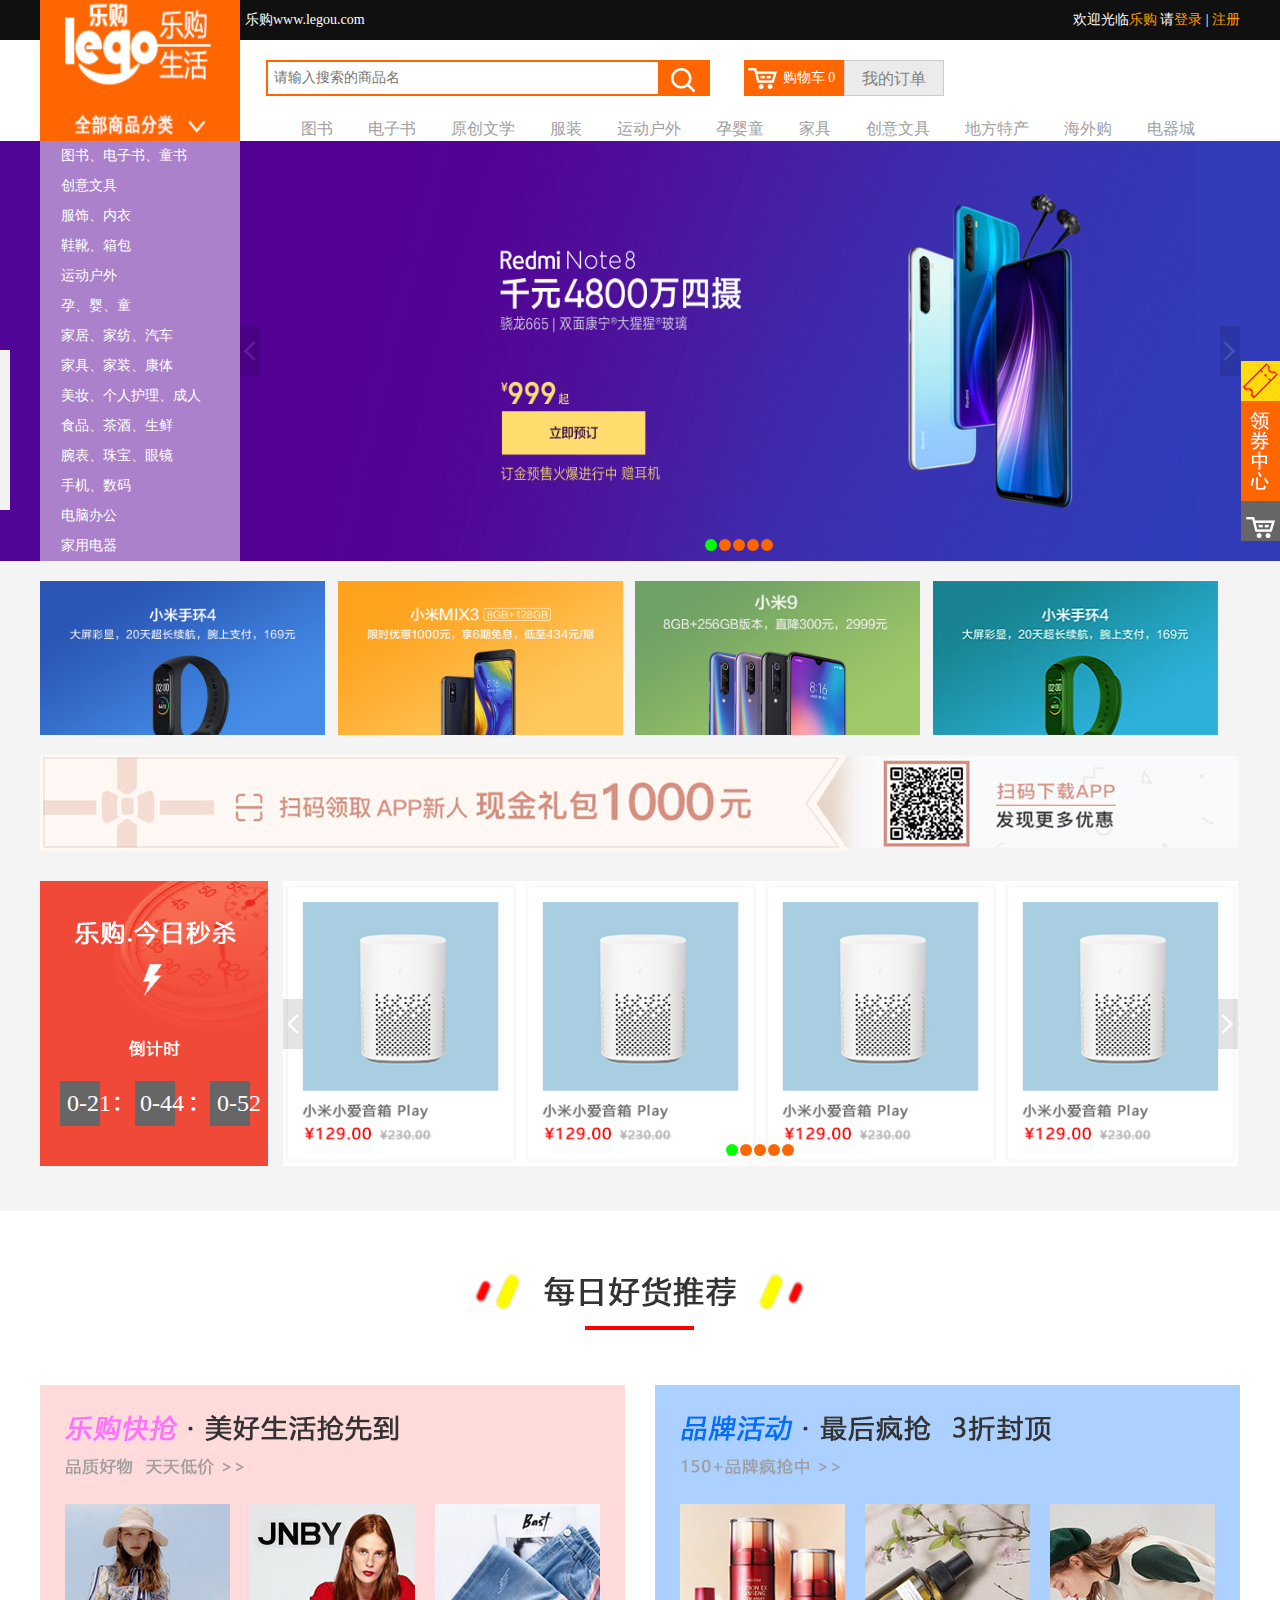
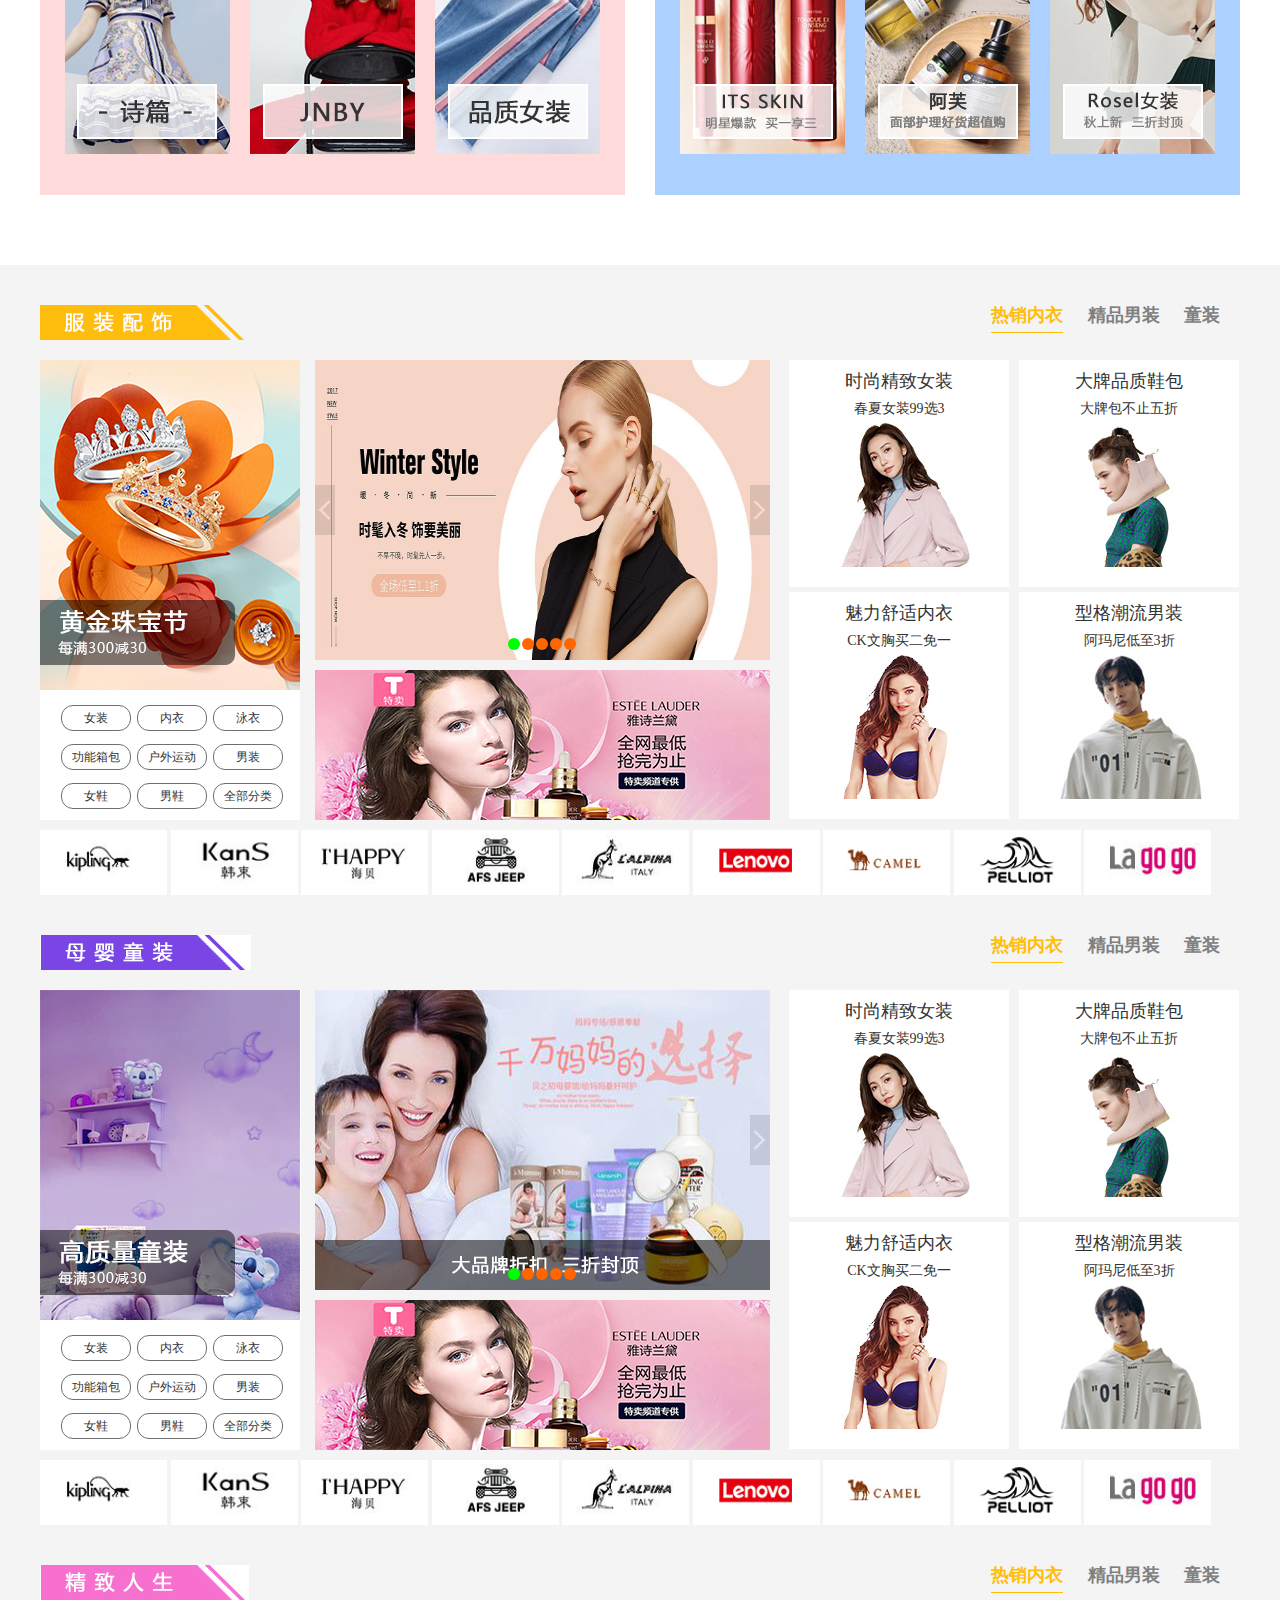
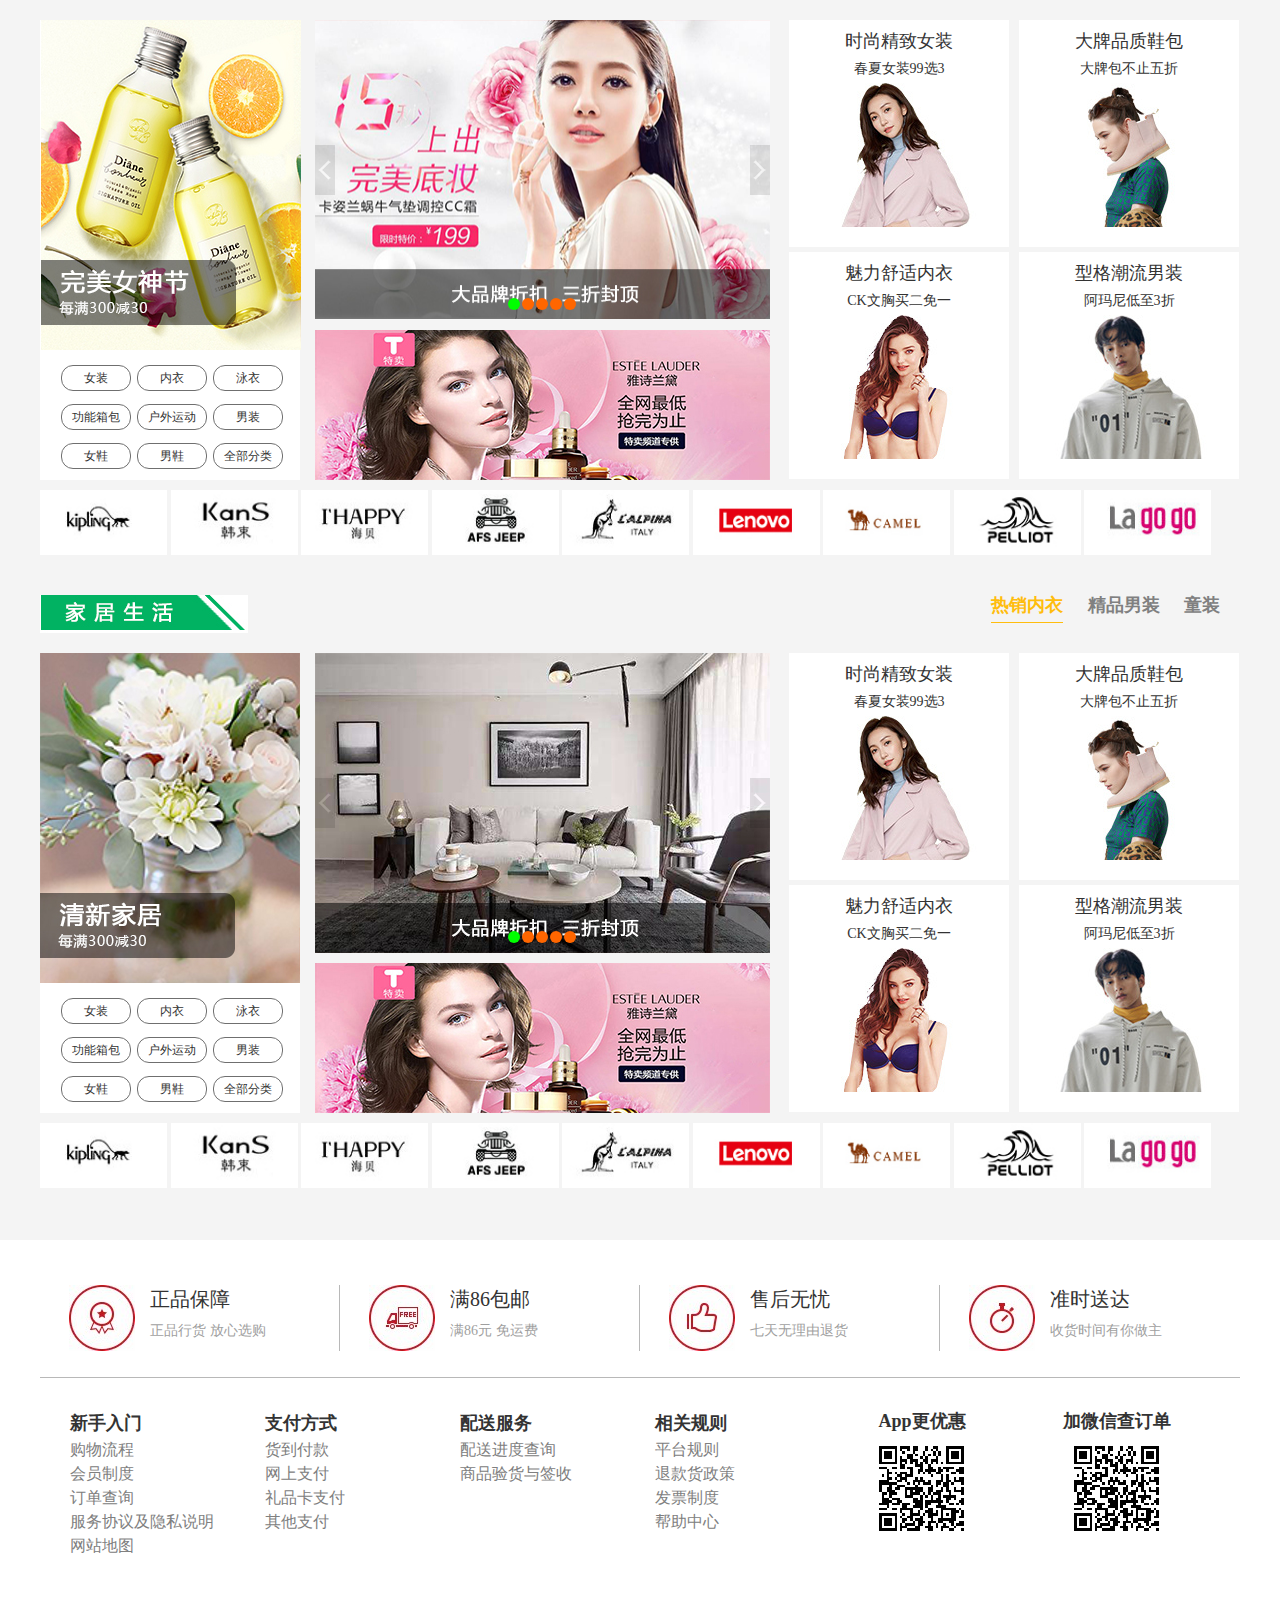
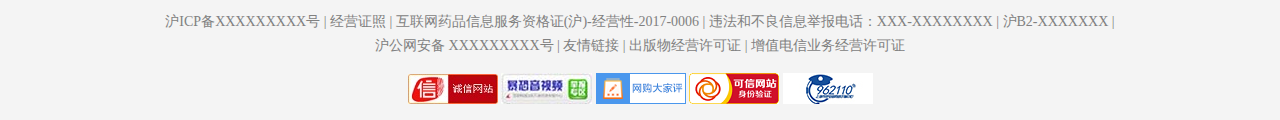
<file: trunk/index.html>
<!DOCTYPE html>
<html lang="en">
<head>
    <meta charset="UTF-8">
    <meta name="viewport" content="width=device-width, initial-scale=1.0">
    <meta http-equiv="X-UA-Compatible" content="ie=edge">
    <title>Document</title>
    <!-- 引入重置css -->
    <link rel="stylesheet" href="./css/normalize.css">
    <!-- 引入公用样式 -->
    <link rel="stylesheet" href="./css/common.css">
    <!-- 引入插件css -->
    <link rel="stylesheet" href="./plugin/banner-lubbo/css/slider.css">
    <!-- 引入当前样式 -->
    <link rel="stylesheet" href="./css/index.css">
</head>
<body>
    <!-- 1.头部 -->
    <div id="header">

        <!-- 顶部 -->
        <div class="top bgc10 clearfix fs14">
            <div class="wrapper">
                <span class="lego cfff ">乐购www.legou.com</span> 

                <div class="fr cfff">
                    欢迎光临<a href="#" class="cff9">乐购</a>
                    请<a href="./login.html" class="cff9">登录</a> |
                    <a href="./register.html"  class="cff9">注册</a> 
                </div>

            </div>
        </div>

        <!-- 乐购logo -->
        <div class="wrapper">
            <img src="./images/images/newlogo_02.jpg" alt="" class="legoulogo">
        </div>

        <!-- 搜索框和购物车订单 -->
        <div class=" wrapper searchbox clearfix">

            <div class="carbox  clearfix fr">
                <!-- 购物车 -->
                <div class="car fl fs14 cfff ">
                <a href="./shopcar.html" class="cfff">购物车<span class="cfff"> 0</span></a> 
                </div>
                <!-- 订单 -->
                <div class="bgeb fs16 c808 fl order ">我的订单</div>

            </div>
            <!-- 搜索框 -->
            <form action="#" class="formhbox fr ">
                <input type="text" placeholder="请输入搜索的商品名" class="txt cd9d">
                <input type="submit" class="btn" value="">
            </form>
            
        </div>

        <!-- 导航栏 -->
        <div class="nav wrapper clearfix">
        <ul class="fr">
            <li><a href="./division.html">图书</a></li>
            <li><a href="./division.html">电子书</a></li>
            <li><a href="./division.html">原创文学</a></li>
            <li><a href="./division.html">服装</a></li>
            <li><a href="./division.html">运动户外</a></li>
            <li><a href="./division.html">孕婴童</a></li>
            <li><a href="./division.html">家具</a></li>
            <li><a href="./division.html">创意文具</a></li>
            <li><a href="./division.html">地方特产</a></li>
            <li><a href="./division.html">海外购</a></li>
            <li><a href="./division.html">电器城</a></li>
        </ul>
        </div>

    </div>
    
    <!-- 2.商品分类和banner -->
    <div id="banner">
        <div class="wrapper clearfix">
             <!-- 分类 -->
            <ul class="menulist fl">
                <li>
                    <p>
                        <a href="#">图书、电子书、童书</a>
                    </p>
                    <div class="menu">
                            <h4>
                                    <a href="#">图书馆>></a>
                                    <a href="#">儿童书馆>></a>
                                    <a href="#">电子书馆>></a>
                                </h4>
                                <!-- ul>(li>h2{文艺}+a{小说}+a{文学}+a{传记}+a{青春}+a{动漫}+a{艺术}+a{摄影}+a{明星})*8 -->
                                <ul>
                                    <li>
                                        <h2>文艺</h2>
                                        <a href="#">小说</a>
                                        <a href="#">文学</a>
                                        <a href="#">传记</a>
                                        <a href="#">青春</a>
                                        <a href="#">动漫</a>
                                        <a href="#">艺术</a>
                                        <a href="#">摄影</a>
                                        <a href="#">明星</a>
                                    </li>
        
                                    <li>
                                        <h2>人文社科</h2>
                                        <a href="#">小说</a>
                                        <a href="#">文学</a>
                                        <a href="#">传记</a>
                                        <a href="#">青春</a>
                                        <a href="#">动漫</a>
                                        <a href="#">艺术</a>
                                        <a href="#">摄影</a>
                                        <a href="#">明星</a>
                                        <a href="#">历史</a>
                                        <a href="#">政治军事</a>
                                        <a href="#">文化</a>
                                        <a href="#">心理学</a>
                                        <a href="#">法律</a>
                                    </li>
        
                                    <li>
                                        <h2>管理</h2>
                                        <a href="#">小说</a>
                                        <a href="#">文学</a>
                                        <a href="#">传记</a>
                                        <a href="#">青春</a>
                                        <a href="#">动漫</a>
                                        <a href="#">艺术</a>
                                        <a href="#">摄影</a>
                                        <a href="#">明星</a>
                                        <a href="#">经济</a>
                                        <a href="#">投资理财</a>
                                        <a href="#">金融</a>
                                        <a href="#">互联网</a>
                                    </li>
        
                                    <li>
                                        <h2>励志</h2>
                                        <a href="#">小说</a>
                                        <a href="#">文学</a>
                                        <a href="#">传记</a>
                                        <a href="#">青春</a>
                                        <a href="#">动漫</a>
                                        <a href="#">艺术</a>
                                        <a href="#">摄影</a>
                                        <a href="#">明星</a>
                                        <a href="#">励志成功</a>
                                        <a href="#">职场</a>
                                        <a href="#">心灵修养</a>
                                    </li>
        
                                    <li>
                                        <h2>教育</h2>
                                        <a href="#">中小学教辅</a>
                                        <a href="#">考试</a>
                                        <a href="#">大中专教辅</a>
                                        <a href="#">外语</a>
                                        <a href="#">工具书</a>
                                        <a href="#">公务员</a>
                                        <a href="#">考研</a>
                                    </li>
        
                                    <li>
                                        <h2>科技</h2>
                                        <a href="#">科普读物</a>
                                        <a href="#">计算机\网络</a>
                                        <a href="#">医学</a>
                                        <a href="#">工业技术</a>
                                        <a href="#">建筑</a>
                                        <a href="#">自然科学</a>
                                    </li>
        
                                    <li>
                                        <h2>生活</h2>
                                        <a href="#">两性</a>
                                        <a href="#">孕期</a>
                                        <a href="#">育儿</a>
                                        <a href="#">保健</a>
                                        <a href="#">运动</a>
                                        <a href="#">休闲</a>
                                        <a href="#">旅游</a>
                                        <a href="#">美食</a>
                                        <a href="#">美妆</a>
                                        <a href="#">家居</a>
                                        <a href="#">生活</a>
                                        <a href="#">健身</a>
                                    </li>
        
                                    <li>
                                        <h2>刊\进口书</h2>
                                        <a href="#">英文进口书</a>
                                        <a href="#">杂志</a>
                                        <a href="#">港台进口书</a>
                                        <a href="#">进口艺术画册</a>
                                    </li>
                                </ul>
                    </div>
                </li>
                <li>
                    <p> <a href="#">创意文具</a></p>
                    <div class="menu">2菜单</div>
    
                </li>
                <li>
                    <p><a href="#">服饰、内衣</a></p>
                </li>
                <li>
                    <p><a href="#">鞋靴、箱包</a></p>
                </li>
                <li>
                    <p><a href="#">运动户外</a></p>
                </li>
                <li>
                    <p><a href="#">孕、婴、童</a></p>
                </li>
                <li>
                    <p><a href="#">家居、家纺、汽车</a></p>
                </li>
                <li>
                    <p><a href="#">家具、家装、康体</a></p>
                </li>
                <li>
                    <p><a href="#">美妆、个人护理、成人</a></p>
                </li>
                <li>
                    <p><a href="#">食品、茶酒、生鲜</a></p>
                </li>
                <li>
                    <p><a href="#">腕表、珠宝、眼镜</a></p>
                </li>
                <li>
                    <p><a href="#">手机、数码</a></p>
                </li>
                <li>
                    <p><a href="#">电脑办公</a></p>
                </li>
                <li>
                    <p><a href="#">家用电器</a></p>
                </li>
    
            </ul>
            <!-- banner -->
            <div class="lunbo fl">
                    <div class="pptbox fl" id="slider">
                            <ul class="innerwrapper">
                                <li>
                                    <a href="#">
                                        <img src="./images/img9.jpg" />
                                    </a>
                                </li>
                                <li>
                                    <a href="#">
                                        <img src="./images/img7.jpg" />
                                    </a>
                                </li>
                                <li>
                                    <a href="#">
                                        <img src="./images/img9.jpg" />
                                    </a>
                                </li>
                                <li>
                                    <a href="#">
                                        <img src="./images/img7.jpg" />
                                    </a>
                                </li>
                                <li>
                                    <a href="#">
                                        <img src="./images/img9.jpg" />
                                    </a>
                                </li>
                            </ul>
                            <ul class="controls">
                                <li class="current">1</li>
                                <li>2</li>
                                <li>3</li>
                                <li>4</li>
                                <li>5</li>
                            </ul>
                            <span class="btnleft"></span>
                            <span class="btnright"></span>
                        </div>
            </div>
        </div>
        
        <div class="banner-r ">
        </div>
    </div>

    <!-- 3.内容 -->
    <div id="contain">
        <!-- 第一部分内容 -->
        <div class="contain1 pt20">
            <div class="wrapper">

                <div class="xiaomi">
                    <img src="./images/img11.jpg" alt="">
                    <img src="./images/img32.jpg" alt="">
                    <img src="./images/img7.jpg" alt="">
                    <img src="./images/images/xiaomi_03.jpg" alt="">
                </div>

                <img src="./images/images/er_07.jpg" alt="" class="mt20 mb20">

                <div class="seckillbox mt10 clearfix">
                    <div class="seckill fl mr15">
                        <img src="./images/images/miao_03.jpg" alt="">
                        <div class="seckilltime fs24 cfff">
                            <div id="timeBox"></div>
                            <div id="timeBox1"></div>
                            <div id="timeBox2"></div>
                        </div>
                    </div>

                    <!-- 轮播 -->
                    <div class=" clearfix lul fl">
                        <div class="pptbox mb10" id="slider2">
                        <ul class="innerwrapper">
                            <li>
                                <a href="#">
                                    <img src="./images/images/yin_06.jpg" />
                                </a>
                            </li>
                            <li>
                                <a href="#">
                                    <img src="./images/img7.jpg" />
                                </a>
                            </li>
                            <li>
                                <a href="#">
                                    <img src="./images/img9.jpg" />
                                </a>
                            </li>
                            <li>
                                <a href="#">
                                    <img src="./images/img7.jpg" />
                                </a>
                            </li>
                            <li>
                                <a href="#">
                                    <img src="./images/img9.jpg" />
                                </a>
                            </li>
                        </ul>
                        <ul class="controls">
                            <li class="current">1</li>
                            <li>2</li>
                            <li>3</li>
                            <li>4</li>
                            <li>5</li>
                        </ul>
                        <span class="btnleft"></span>
                        <span class="btnright"></span>
                        </div>
                    </div> 
                </div>
            </div>
        </div>

        <!-- 第二部分内容 -->
        <div class="contain2">
            <div class="wrapper">
                <img src="./images/images/miao.jpg" alt="">
            </div>
        </div>

        <!-- 第三部分内容 -->
        <div class="contain3 bgf4">
            <div class="wrapper">

                <ul class="conduct">
                    <!-- 服装配饰 -->
                    <li class="commodity clearfix">
                        <!-- 标题 -->
                        <h2 class="clearfix pt40 mb20"> 
                            <img src="./images/images/images/cloth_06.jpg" alt="" class="fl">
                           <p class="fr fs18 c808"> <span class="spancur">热销内衣</span>  <span>精品男装</span> <span>童装</span> </p> 
                        </h2>
                        <!-- 左边 -->
                        <div class="con-l bgcfff fl">
                            <img src="./images/images/zhubao_09.jpg" alt="">
                            <ul>
                                <li><a href="./division.html">女装</a></li>
                                <li><a href="./division.html">内衣</a></li>
                                <li><a href="./division.html">泳衣</a></li>
                                <li><a href="./division.html">功能箱包</a></li>
                                <li><a href="./division.html">户外运动</a></li>
                                <li><a href="./division.html">男装</a></li>
                                <li><a href="./division.html">女鞋</a></li>
                                <li><a href="./division.html">男鞋</a></li>
                                <li><a href="./division.html">全部分类</a></li>
                            </ul>
                        </div>

                        <!-- 中间 -->
                        <div class="con-m fl ml15">
                            <!-- 轮播 -->
                            <div class="pptbox mb10" id="slider3">
                                    <ul class="innerwrapper">
                                        <li>
                                            <a href="#">
                                                <img src="./images/timg.jpg" />
                                            </a>
                                        </li>
                                        <li>
                                            <a href="#">
                                                <img src="./images/img7.jpg" />
                                            </a>
                                        </li>
                                        <li>
                                            <a href="#">
                                                <img src="./images/img9.jpg" />
                                            </a>
                                        </li>
                                        <li>
                                            <a href="#">
                                                <img src="./images/img7.jpg" />
                                            </a>
                                        </li>
                                        <li>
                                            <a href="#">
                                                <img src="./images/img9.jpg" />
                                            </a>
                                        </li>
                                    </ul>
                                    <ul class="controls">
                                        <li class="current">1</li>
                                        <li>2</li>
                                        <li>3</li>
                                        <li>4</li>
                                        <li>5</li>
                                    </ul>
                                    <span class="btnleft"></span>
                                    <span class="btnright"></span>
                             </div>
                             <img src="./images/images/images/ya_12.jpg" alt="">
                        </div>

                        <!-- 右边 -->
                        <div class="con-r fr">
                            <ul>
                                <li class="txtal">
                                    <a href="#">
                                        <p class="c333 fs18">时尚精致女装</p>
                                        <p class="c333 fs12">春夏女装99选3</p>
                                        <p><img src="./images/img21.jpg" alt=""></p>
                                    </a>
                                </li>

                                <li class="txtal">
                                    <a href="#">
                                        <p class="c333 fs18">大牌品质鞋包</p>
                                        <p class="c333 fs12">大牌包不止五折</p>
                                        <p><img src="./images/img20c.jpg" alt=""></p>
                                    </a>
                                </li>

                                <li class="txtal">
                                    <a href="#">
                                        <p class="c333 fs18">魅力舒适内衣</p>
                                        <p class="c333 fs12">CK文胸买二免一</p>
                                        <p><img src="./images/img31.jpg" alt=""></p>
                                    </a>
                                </li>

                                <li class="txtal">
                                    <a href="#">
                                        <p class="c333 fs18">型格潮流男装</p>
                                        <p class="c333 fs12">阿玛尼低至3折</p>
                                        <p><img src="./images/img22.jpg" alt=""></p>
                                    </a>
                                </li>

                                    
                            </ul>
                        </div>

                        <!-- 底部 -->
                        <div class="con-b">
                            <img src="./images/index15_13.jpg" alt="">
                            <img src="./images/index15_14.jpg" alt="">
                            <img src="./images/logo13_11.jpg" alt="">
                            <img src="./images/logo13_12.jpg" alt="">
                            <img src="./images/logo13_13.jpg" alt="">
                            <img src="./images/logo13_14.jpg" alt="">
                            <img src="./images/logo13_15.jpg" alt="">
                            <img src="./images/logo13_16.jpg" alt="">
                            <img src="./images/logo13_17.jpg" alt="">
                        </div>
                    </li>

                    <!-- 母婴童装 -->
                    <li class="commodity clearfix">
                            <!-- 标题 -->
                            <h2 class="clearfix pt40 mb20"> 
                                <img src="./images/images/images/mu_24.jpg" alt="" class="fl">
                                <p class="fr fs18 c808"> <span class="spancur">热销内衣</span>  <span>精品男装</span> <span>童装</span> </p> 
                            </h2>
                            <!-- 左边 -->
                            <div class="con-l bgcfff fl">
                                <img src="./images/images/images/gaotong_29.jpg" alt="">
                                <ul>
                                    <li><a href="./division.html">女装</a></li>
                                    <li><a href="./division.html">内衣</a></li>
                                    <li><a href="./division.html">泳衣</a></li>
                                    <li><a href="./division.html">功能箱包</a></li>
                                    <li><a href="./division.html">户外运动</a></li>
                                    <li><a href="./division.html">男装</a></li>
                                    <li><a href="./division.html">女鞋</a></li>
                                    <li><a href="./division.html">男鞋</a></li>
                                    <li><a href="./division.html">全部分类</a></li>
                                </ul>
                            </div>
    
                            <!-- 中间 -->
                            <div class="con-m fl ml15">
                                <!-- 轮播 -->
                                <div class="pptbox mb10" id="slider4">
                                        <ul class="innerwrapper">
                                            <li>
                                                <a href="#">
                                                    <img src="./images/images/images/qian_31.jpg" />
                                                </a>
                                            </li>
                                            <li>
                                                <a href="#">
                                                    <img src="./images/img7.jpg" />
                                                </a>
                                            </li>
                                            <li>
                                                <a href="#">
                                                    <img src="./images/img9.jpg" />
                                                </a>
                                            </li>
                                            <li>
                                                <a href="#">
                                                    <img src="./images/img7.jpg" />
                                                </a>
                                            </li>
                                            <li>
                                                <a href="#">
                                                    <img src="./images/img9.jpg" />
                                                </a>
                                            </li>
                                        </ul>
                                        <ul class="controls">
                                            <li class="current">1</li>
                                            <li>2</li>
                                            <li>3</li>
                                            <li>4</li>
                                            <li>5</li>
                                        </ul>
                                        <span class="btnleft"></span>
                                        <span class="btnright"></span>
                                    </div>
                                    <img src="./images/images/images/ya_12.jpg" alt="">
                            </div>
    
                            <!-- 右边 -->
                            <div class="con-r fr">
                                <ul>
                                    <li class="txtal">
                                        <a href="#">
                                            <p class="c333 fs18">时尚精致女装</p>
                                            <p class="c333 fs12">春夏女装99选3</p>
                                            <p><img src="./images/img21.jpg" alt=""></p>
                                        </a>
                                    </li>
    
                                    <li class="txtal">
                                        <a href="#">
                                            <p class="c333 fs18">大牌品质鞋包</p>
                                            <p class="c333 fs12">大牌包不止五折</p>
                                            <p><img src="./images/img20c.jpg" alt=""></p>
                                        </a>
                                    </li>
    
                                    <li class="txtal">
                                        <a href="#">
                                            <p class="c333 fs18">魅力舒适内衣</p>
                                            <p class="c333 fs12">CK文胸买二免一</p>
                                            <p><img src="./images/img31.jpg" alt=""></p>
                                        </a>
                                    </li>
    
                                    <li class="txtal">
                                        <a href="#">
                                            <p class="c333 fs18">型格潮流男装</p>
                                            <p class="c333 fs12">阿玛尼低至3折</p>
                                            <p><img src="./images/img22.jpg" alt=""></p>
                                        </a>
                                    </li>
    
                                        
                                </ul>
                            </div>
    
                            <!-- 底部 -->
                            <div class="con-b">
                                <img src="./images/index15_13.jpg" alt="">
                                <img src="./images/index15_14.jpg" alt="">
                                <img src="./images/logo13_11.jpg" alt="">
                                <img src="./images/logo13_12.jpg" alt="">
                                <img src="./images/logo13_13.jpg" alt="">
                                <img src="./images/logo13_14.jpg" alt="">
                                <img src="./images/logo13_15.jpg" alt="">
                                <img src="./images/logo13_16.jpg" alt="">
                                <img src="./images/logo13_17.jpg" alt="">
                            </div>
                     </li>

                    <!-- 精致人生 -->
                    <li class="commodity clearfix">
                            <!-- 标题 -->
                            <h2 class="clearfix pt40 mb20"> 
                                <img src="./images/images/images/jing_27.jpg" alt="" class="fl">
                               <p class="fr fs18 c808"> <span class="spancur">热销内衣</span>  <span>精品男装</span> <span>童装</span> </p> 
                            </h2>
                            <!-- 左边 -->
                            <div class="con-l bgcfff fl">
                                <img src="./images/images/images/gaotong2_35.jpg" alt="">
                                <ul>
                                    <li><a href="./division.html">女装</a></li>
                                    <li><a href="./division.html">内衣</a></li>
                                    <li><a href="./division.html">泳衣</a></li>
                                    <li><a href="./division.html">功能箱包</a></li>
                                    <li><a href="./division.html">户外运动</a></li>
                                    <li><a href="./division.html">男装</a></li>
                                    <li><a href="./division.html">女鞋</a></li>
                                    <li><a href="./division.html">男鞋</a></li>
                                    <li><a href="./division.html">全部分类</a></li>
                                </ul>
                            </div>
    
                            <!-- 中间 -->
                            <div class="con-m fl ml15">
                                <!-- 轮播 -->
                                <div class="pptbox mb10" id="slider5">
                                        <ul class="innerwrapper">
                                            <li>
                                                <a href="#">
                                                    <img src="./images/images/images/guo_37.jpg" />
                                                </a>
                                            </li>
                                            <li>
                                                <a href="#">
                                                    <img src="./images/img7.jpg" />
                                                </a>
                                            </li>
                                            <li>
                                                <a href="#">
                                                    <img src="./images/img9.jpg" />
                                                </a>
                                            </li>
                                            <li>
                                                <a href="#">
                                                    <img src="./images/img7.jpg" />
                                                </a>
                                            </li>
                                            <li>
                                                <a href="#">
                                                    <img src="./images/img9.jpg" />
                                                </a>
                                            </li>
                                        </ul>
                                        <ul class="controls">
                                            <li class="current">1</li>
                                            <li>2</li>
                                            <li>3</li>
                                            <li>4</li>
                                            <li>5</li>
                                        </ul>
                                        <span class="btnleft"></span>
                                        <span class="btnright"></span>
                                 </div>
                                 <img src="./images/images/images/ya_12.jpg" alt="">
                            </div>
    
                            <!-- 右边 -->
                            <div class="con-r fr">
                                <ul>
                                    <li class="txtal">
                                        <a href="#">
                                            <p class="c333 fs18">时尚精致女装</p>
                                            <p class="c333 fs12">春夏女装99选3</p>
                                            <p><img src="./images/img21.jpg" alt=""></p>
                                        </a>
                                    </li>
    
                                    <li class="txtal">
                                        <a href="#">
                                            <p class="c333 fs18">大牌品质鞋包</p>
                                            <p class="c333 fs12">大牌包不止五折</p>
                                            <p><img src="./images/img20c.jpg" alt=""></p>
                                        </a>
                                    </li>
    
                                    <li class="txtal">
                                        <a href="#">
                                            <p class="c333 fs18">魅力舒适内衣</p>
                                            <p class="c333 fs12">CK文胸买二免一</p>
                                            <p><img src="./images/img31.jpg" alt=""></p>
                                        </a>
                                    </li>
    
                                    <li class="txtal">
                                        <a href="#">
                                            <p class="c333 fs18">型格潮流男装</p>
                                            <p class="c333 fs12">阿玛尼低至3折</p>
                                            <p><img src="./images/img22.jpg" alt=""></p>
                                        </a>
                                    </li>
    
                                        
                                </ul>
                            </div>
    
                            <!-- 底部 -->
                            <div class="con-b">
                                <img src="./images/index15_13.jpg" alt="">
                                <img src="./images/index15_14.jpg" alt="">
                                <img src="./images/logo13_11.jpg" alt="">
                                <img src="./images/logo13_12.jpg" alt="">
                                <img src="./images/logo13_13.jpg" alt="">
                                <img src="./images/logo13_14.jpg" alt="">
                                <img src="./images/logo13_15.jpg" alt="">
                                <img src="./images/logo13_16.jpg" alt="">
                                <img src="./images/logo13_17.jpg" alt="">
                            </div>
                    </li>

                    <!-- 家居生活 -->
                    <li class="commodity clearfix">
                            <!-- 标题 -->
                            <h2 class="clearfix pt40 mb20"> 
                                <img src="./images/images/images/jia_30.jpg" alt="" class="fl">
                                <p class="fr fs18 c808"> <span class="spancur">热销内衣</span>  <span>精品男装</span> <span>童装</span> </p> 
                            </h2>
                            <!-- 左边 -->
                            <div class="con-l bgcfff fl">
                                <img src="./images/images/images/gaotong3_42.jpg" alt="">
                                <ul>
                                    <li><a href="./division.html">女装</a></li>
                                    <li><a href="./division.html">内衣</a></li>
                                    <li><a href="./division.html">泳衣</a></li>
                                    <li><a href="./division.html">功能箱包</a></li>
                                    <li><a href="./division.html">户外运动</a></li>
                                    <li><a href="./division.html">男装</a></li>
                                    <li><a href="./division.html">女鞋</a></li>
                                    <li><a href="./division.html">男鞋</a></li>
                                    <li><a href="./division.html">全部分类</a></li>
                                </ul>
                            </div>
    
                            <!-- 中间 -->
                            <div class="con-m fl ml15">
                                <!-- 轮播 -->
                                <div class="pptbox mb10" id="slider6">
                                        <ul class="innerwrapper">
                                            <li>
                                                <a href="#">
                                                    <img src="./images/images/images/dapai_43.jpg" />
                                                </a>
                                            </li>
                                            <li>
                                                <a href="#">
                                                    <img src="./images/img7.jpg" />
                                                </a>
                                            </li>
                                            <li>
                                                <a href="#">
                                                    <img src="./images/img9.jpg" />
                                                </a>
                                            </li>
                                            <li>
                                                <a href="#">
                                                    <img src="./images/img7.jpg" />
                                                </a>
                                            </li>
                                            <li>
                                                <a href="#">
                                                    <img src="./images/img9.jpg" />
                                                </a>
                                            </li>
                                        </ul>
                                        <ul class="controls">
                                            <li class="current">1</li>
                                            <li>2</li>
                                            <li>3</li>
                                            <li>4</li>
                                            <li>5</li>
                                        </ul>
                                        <span class="btnleft"></span>
                                        <span class="btnright"></span>
                                    </div>
                                    <img src="./images/images/images/ya_12.jpg" alt="">
                            </div>
    
                            <!-- 右边 -->
                            <div class="con-r fr">
                                <ul>
                                    <li class="txtal">
                                        <a href="#">
                                            <p class="c333 fs18">时尚精致女装</p>
                                            <p class="c333 fs12">春夏女装99选3</p>
                                            <p><img src="./images/img21.jpg" alt=""></p>
                                        </a>
                                    </li>
    
                                    <li class="txtal">
                                        <a href="#">
                                            <p class="c333 fs18">大牌品质鞋包</p>
                                            <p class="c333 fs12">大牌包不止五折</p>
                                            <p><img src="./images/img20c.jpg" alt=""></p>
                                        </a>
                                    </li>
    
                                    <li class="txtal">
                                        <a href="#">
                                            <p class="c333 fs18">魅力舒适内衣</p>
                                            <p class="c333 fs12">CK文胸买二免一</p>
                                            <p><img src="./images/img31.jpg" alt=""></p>
                                        </a>
                                    </li>
    
                                    <li class="txtal">
                                        <a href="#">
                                            <p class="c333 fs18">型格潮流男装</p>
                                            <p class="c333 fs12">阿玛尼低至3折</p>
                                            <p><img src="./images/img22.jpg" alt=""></p>
                                        </a>
                                    </li>
    
                                        
                                </ul>
                            </div>
    
                            <!-- 底部 -->
                            <div class="con-b">
                                <img src="./images/index15_13.jpg" alt="">
                                <img src="./images/index15_14.jpg" alt="">
                                <img src="./images/logo13_11.jpg" alt="">
                                <img src="./images/logo13_12.jpg" alt="">
                                <img src="./images/logo13_13.jpg" alt="">
                                <img src="./images/logo13_14.jpg" alt="">
                                <img src="./images/logo13_15.jpg" alt="">
                                <img src="./images/logo13_16.jpg" alt="">
                                <img src="./images/logo13_17.jpg" alt="">
                            </div>
                    </li>
                </ul>
            </div>

        </div>
    </div>

    <!-- 4.楼层 -->
    <div id="floor">
        <ul >
            <li  class="bg2"  bgc1="#f65727">服装</li>
            <li  class="bg4"  bgc1="#ff7394">童装</li>
            <li  class="bg3"  bgc1="#bb9dee">精致</li>
            <li  class="bg5"  bgc1="#c2ec51">家居</li>
        </ul>
    </div>

    <!-- 5.顶部搜索框 -->
    <div id="topsearch">
            <div class="wrapper searchbox ">
    
            </div>
    </div>

    <!-- 6.领劵中心 -->
    <div id="center">
            <span class="qrcode-a"></span>
            <span class="qrcode-b"></span>
            <span class="qrcode-c"></span>
            <span class="qrcode-d"></span>
     </div> 

    <!-- 7. 页脚 -->
    <div id="footer">
        <div class="footer-body">
            <div class="wrapper">
                <ul class="footer-infor clearfix">
                    <li class="clearfix">
                        <p class="fl mr15"><img src="./images/img25.jpg" alt=""></p> 
                        <p class="fl fs20 c333 lh29">正品保障 <br>  <span class="c9f9 fs14">正品行货 放心选购 </span> </p>
                    </li>

                    <li class="clearfix">
                        <p class="fl mr15"><img src="./images/img27.jpg" alt=""></p> 
                        <p class="fl fs20 c333 lh29 " >满86包邮 <br>  <span class="c9f9 fs14">满86元 免运费 </span> </p>
                    </li>

                    <li class="clearfix">
                        <p class="fl mr15"><img src="./images/img26.jpg" alt=""></p> 
                        <p class="fl fs20 c333 lh29">售后无忧 <br>  <span class="c9f9 fs14">七天无理由退货 </span> </p>
                    </li>

                    <li class="clearfix">
                        <p class="fl mr15"><img src="./images/img30.jpg" alt=""></p> 
                        <p class="fl fs20 c333 lh29">准时送达 <br>  <span class="c9f9 fs14">收货时间有你做主 </span> </p>
                    </li>
                </ul>

                <ul class="footer-service clearfix ml30 pt30">
                    <li> 
                        <h4 class="fs18">新手入门</h4>
                        <ul class="fs16">
                            <li> <a href="#">购物流程</a>  </li>
                            <li> <a href="#">会员制度</a> </li>
                            <li> <a href="#">订单查询</a> </li>
                            <li> <a href="#">服务协议及隐私说明</a> </li>
                            <li> <a href="#"> 网站地图</a></li>
                        </ul>
                    </li>

                    <li> 
                        <h4 class="fs18">支付方式</h4>
                        <ul class="fs16">
                            <li> <a href="#">货到付款</a>  </li>
                            <li> <a href="#">网上支付</a> </li>
                            <li> <a href="#">礼品卡支付</a> </li>
                            <li> <a href="#">其他支付</a> </li>
                        </ul>
                    </li>

                    <li> 
                        <h4 class="fs18">配送服务</h4>
                        <ul class="fs16">
                            <li> <a href="#">配送进度查询</a>  </li>
                            <li> <a href="#">商品验货与签收</a> </li>
                        </ul>
                    </li>

                    <li> 
                        <h4 class="fs18">相关规则</h4>
                        <ul class="fs16">
                            <li> <a href="#">平台规则</a>  </li>
                            <li> <a href="#">退款货政策</a> </li>
                            <li> <a href="#">发票制度</a> </li>
                            <li> <a href="#">帮助中心</a> </li>
                        </ul>
                    </li>

                    <li  class="txtal">
                        <h5 class="c333 fs18">App更优惠</h5> 
                        <img src="./images/qryhd.png" alt="">
                    </li>

                    <li  class="txtal">
                        <h5 class="c333 fs18">加微信查订单</h5> 
                        <img src="./images/qryhd.png" alt="">
                    </li>
                </ul>
            </div>
        </div>
        
        <div class="copyright bgf4">
            <div class="wrapper">
                <p class="txtal c808 lh24 pt10">
                        沪ICP备XXXXXXXXX号 | 经营证照 | 互联网药品信息服务资格证(沪)-经营性-2017-0006 | 违法和不良信息举报电话：XXX-XXXXXXXX | 沪B2-XXXXXXX | <br>
                        沪公网安备 XXXXXXXXX号 | 友情链接 | 出版物经营许可证 | 增值电信业务经营许可证
                </p>
                <p class="txtal pt15">
                    <img src="./images/img28.jpg" alt="">
                    <img src="./images/img23.jpg" alt="">
                    <img src="./images/img35.png" alt="">
                    <img src="./images/img24.png" alt="">
                    <img src="./images/img4.jpg" alt="">
                </p>
            </div>
        </div>
    </div>

    <!-- 8.回到顶部 -->
    <div id="topback">

    </div>
    
    <!-- 引入jQuery -->
    <script src="./lib/jquery.js"></script>
    <!-- 引入插件 -->
    <script src="./plugin/banner-lubbo/lib/jquery.slidebox.js"></script>
    <!-- 引入公用js -->
    <script src="./js/common.js"></script>
    <!-- 引入当前页面的js -->
    <script src="./js/index.js"></script>
</body>
</html>
</file>
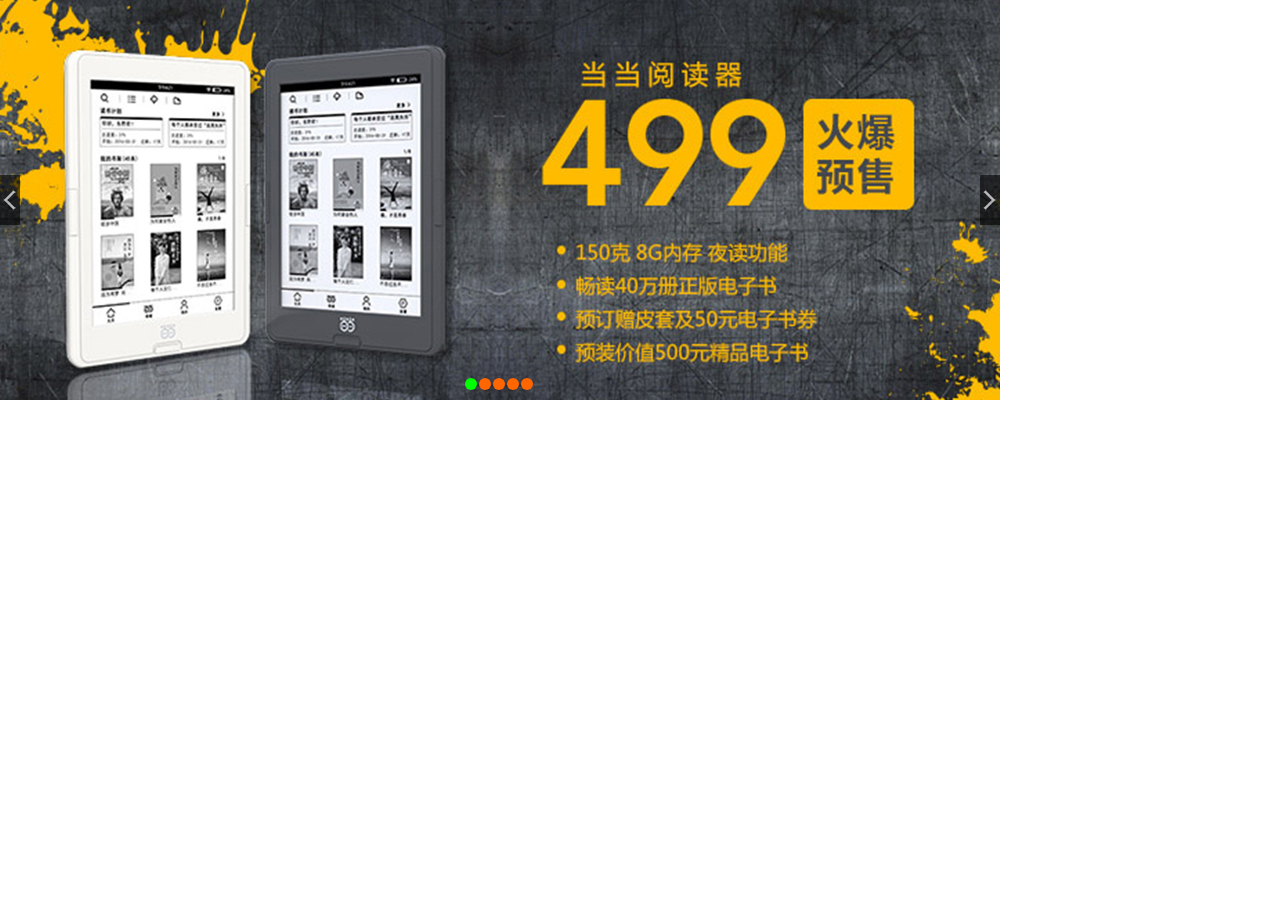
<file: trunk/plugin/banner-lubbo/index.html>
<!DOCTYPE html>
<html lang="en">
<head>
    <meta charset="UTF-8">
    <meta name="viewport" content="width=device-width, initial-scale=1.0">
    <meta http-equiv="X-UA-Compatible" content="ie=edge">
    <title>轮播图</title>


    <!-- 1. 引入插件样式 -->
    <link rel="stylesheet" href="./css/slider.css">

   <!-- 1. 引入jQuery -->
    <script src="./lib/jquery.min.js"></script>

    <!-- 2. 引入轮播插件 -->
    <script src="./lib/jquery.slidebox.js"></script>

    <!-- 4. 引入当前页面js文件 -->
    <script src="./js/index.js"></script>
</head>
<body style="margin-bottom: 200px;">

   

    

        <div class="pptbox fl" id="slider">
            <ul class="innerwrapper">
                <li>
                    <a href="#">
                        <img src="./imgs/banner1.jpg" />
                    </a>
                </li>
                <li>
                    <a href="#">
                        <img src="./imgs/banner2.jpg" />
                    </a>
                </li>
                <li>
                    <a href="#">
                        <img src="./imgs/banner3.jpg" />
                    </a>
                </li>
                <li>
                    <a href="#">
                        <img src="./imgs/banner4.jpg" />
                    </a>
                </li>
                <li>
                    <a href="#">
                        <img src="./imgs/banner5.jpg" />
                    </a>
                </li>
            </ul>
            <ul class="controls">
                <li class="current">1</li>
                <li>2</li>
                <li>3</li>
                <li>4</li>
                <li>5</li>
            </ul>
            <span class="btnleft"></span>
            <span class="btnright"></span>
        </div>




</body>
</html>
</file>
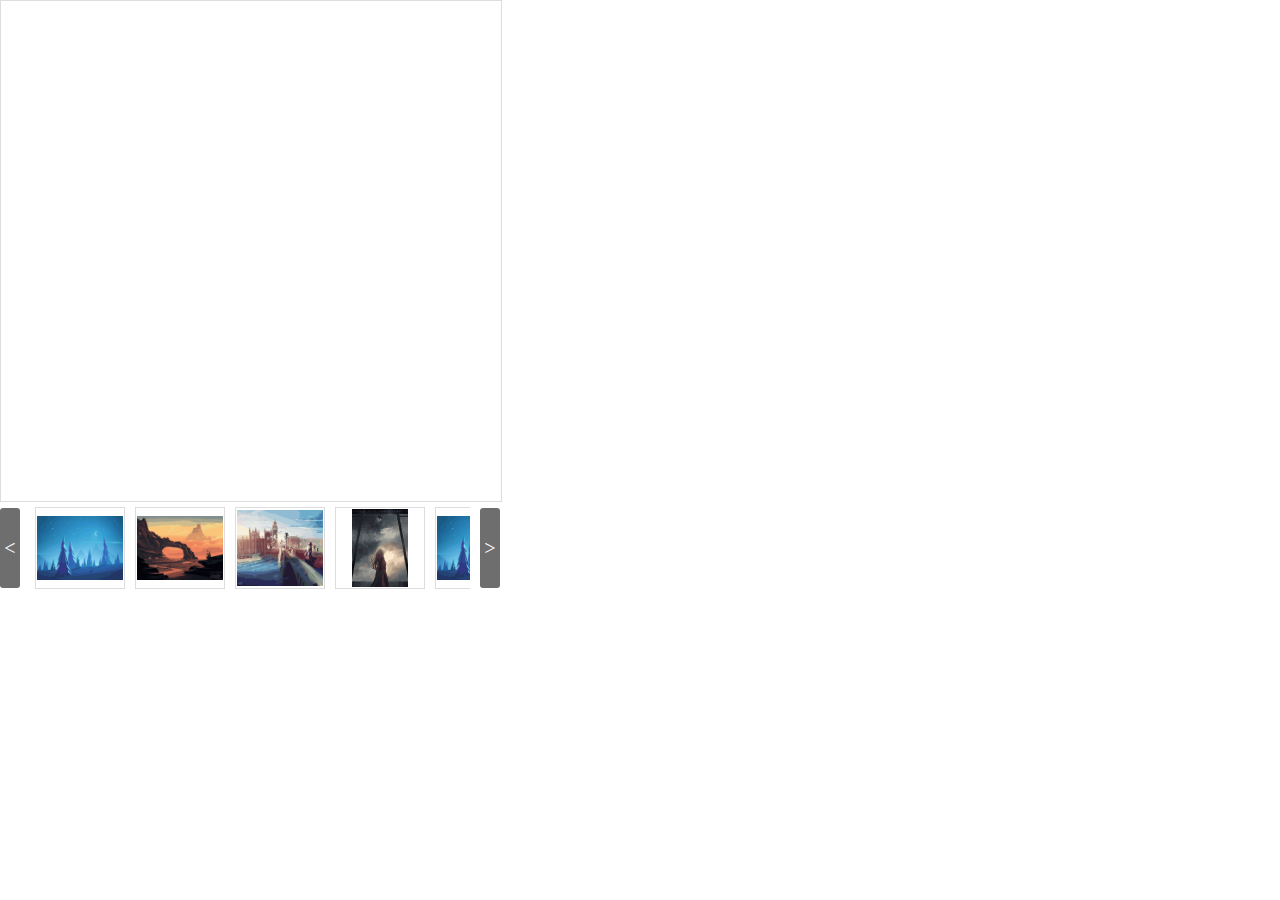
<file: trunk/plugin/magnifier/index.html>
<!DOCTYPE html>
<html>

<head>
    <meta charset="utf-8">
    <link rel="stylesheet" type="text/css" href="css/magnifier.css">
    <title>放大镜效果</title>
</head>

<body>
    <div class="magnifier" id="magnifier1">
        <div class="magnifier-container">
            <div class="images-cover"></div>

            <div class="move-view"></div>

        </div>
        <div class="magnifier-assembly">
            <div class="magnifier-btn">
                <span class="magnifier-btn-left">&lt;</span>
                <span class="magnifier-btn-right">&gt;</span>
            </div>

            <div class="magnifier-line">
                <ul class="clearfix animation03">
                    <li>
                        <div class="small-img">
                            <img src="images/1.png" />
                        </div>
                    </li>
                    <li>
                        <div class="small-img">
                            <img src="images/2.png" />
                        </div>
                    </li>
                    <li>
                        <div class="small-img">
                            <img src="images/3.png" />
                        </div>
                    </li>
                    <li>
                        <div class="small-img">
                            <img src="images/4.png" />
                        </div>
                    </li>
                    <li>
                        <div class="small-img">
                            <img src="images/1.png" />
                        </div>
                    </li>
                </ul>
            </div>

        </div>
        <div class="magnifier-view"></div>

    </div>
</body>
<script src="https://www.jq22.com/jquery/jquery-1.10.2.js"></script>
<script type="text/javascript" src="js/magnifier.js"></script>
<script type="text/javascript">
    $(function () {

        var magnifierConfig = {
            magnifier: "#magnifier1",//最外层的大容器
            width: 500,//承载容器宽
            height: 500,//承载容器高
            moveWidth: null,//如果设置了移动盒子的宽度，则不计算缩放比例
            zoom: 5//缩放比例
        };

        var _magnifier = magnifier(magnifierConfig);

        /*magnifier的内置函数调用*/
        /*
            //设置magnifier函数的index属性
            _magnifier.setIndex(1);
    
            //重新载入主图,根据magnifier函数的index属性
            _magnifier.eqImg();
        */
    });
</script>

</html>
</file>
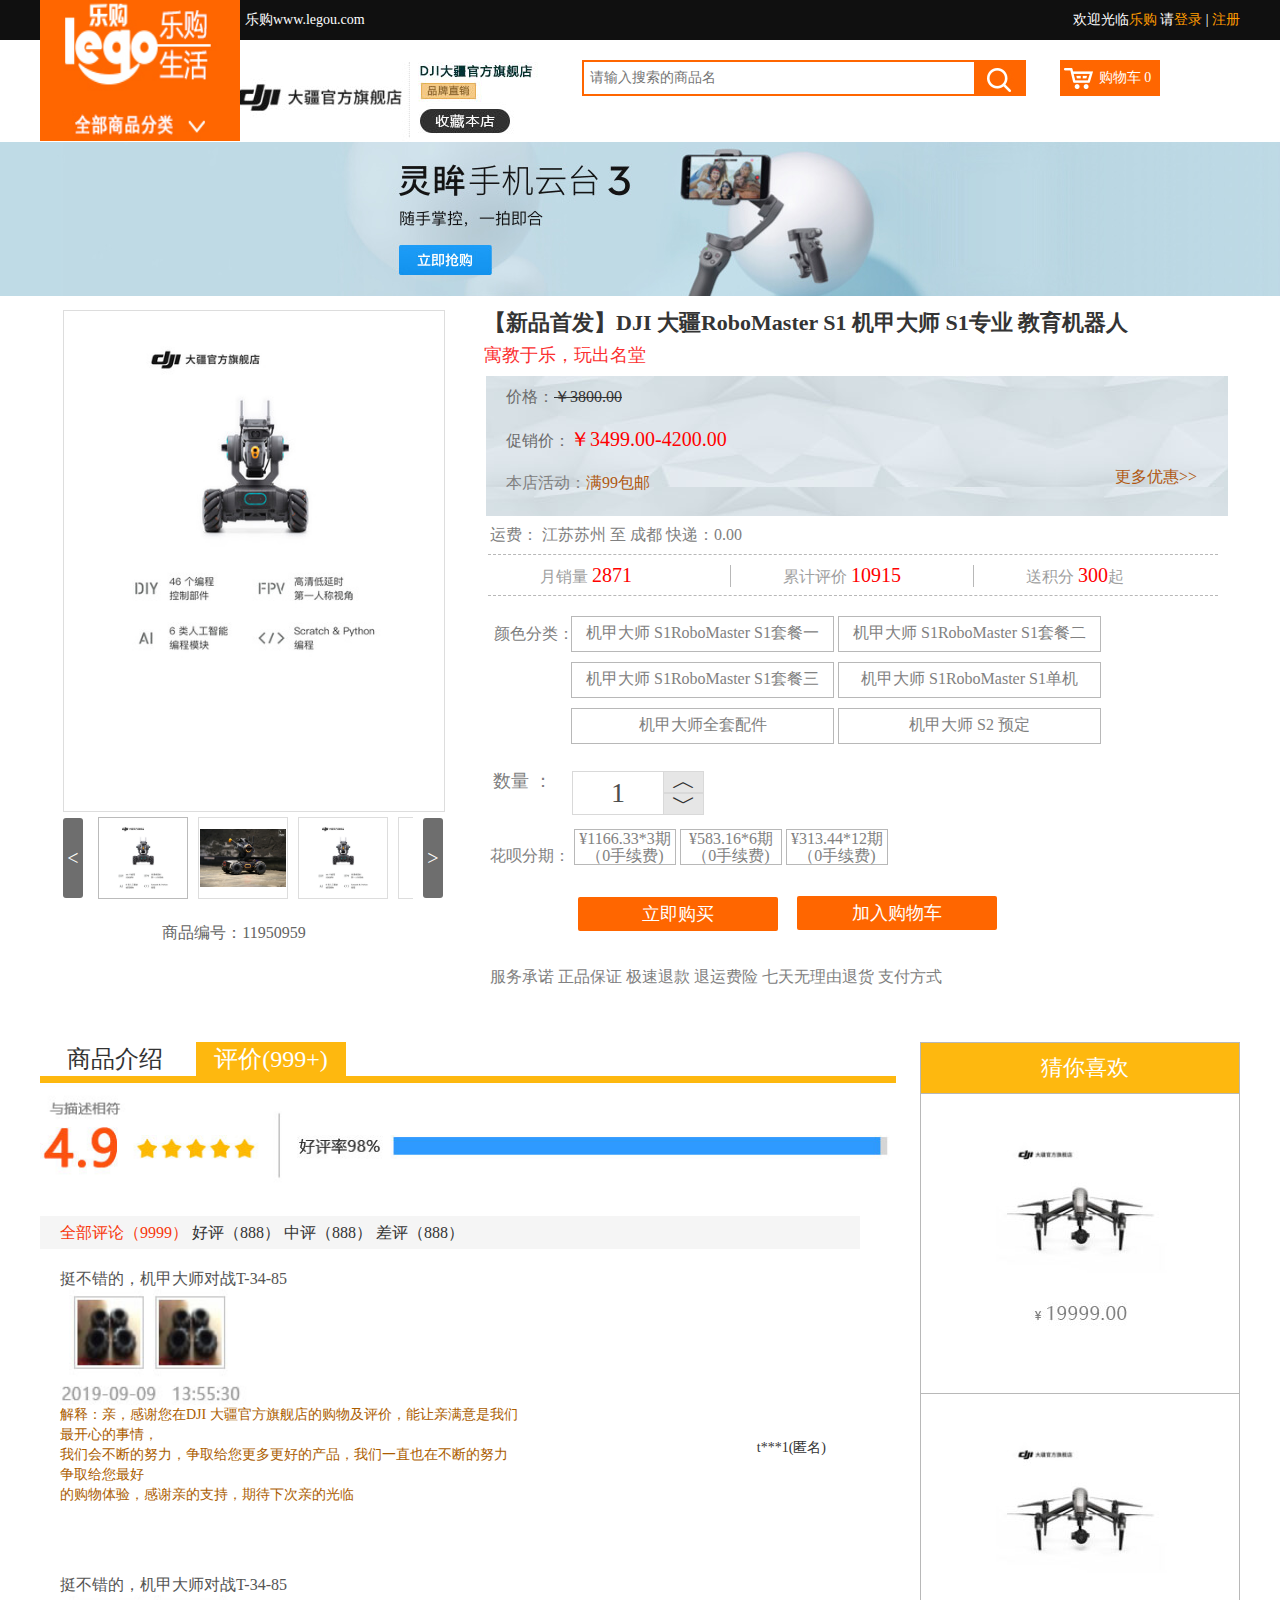
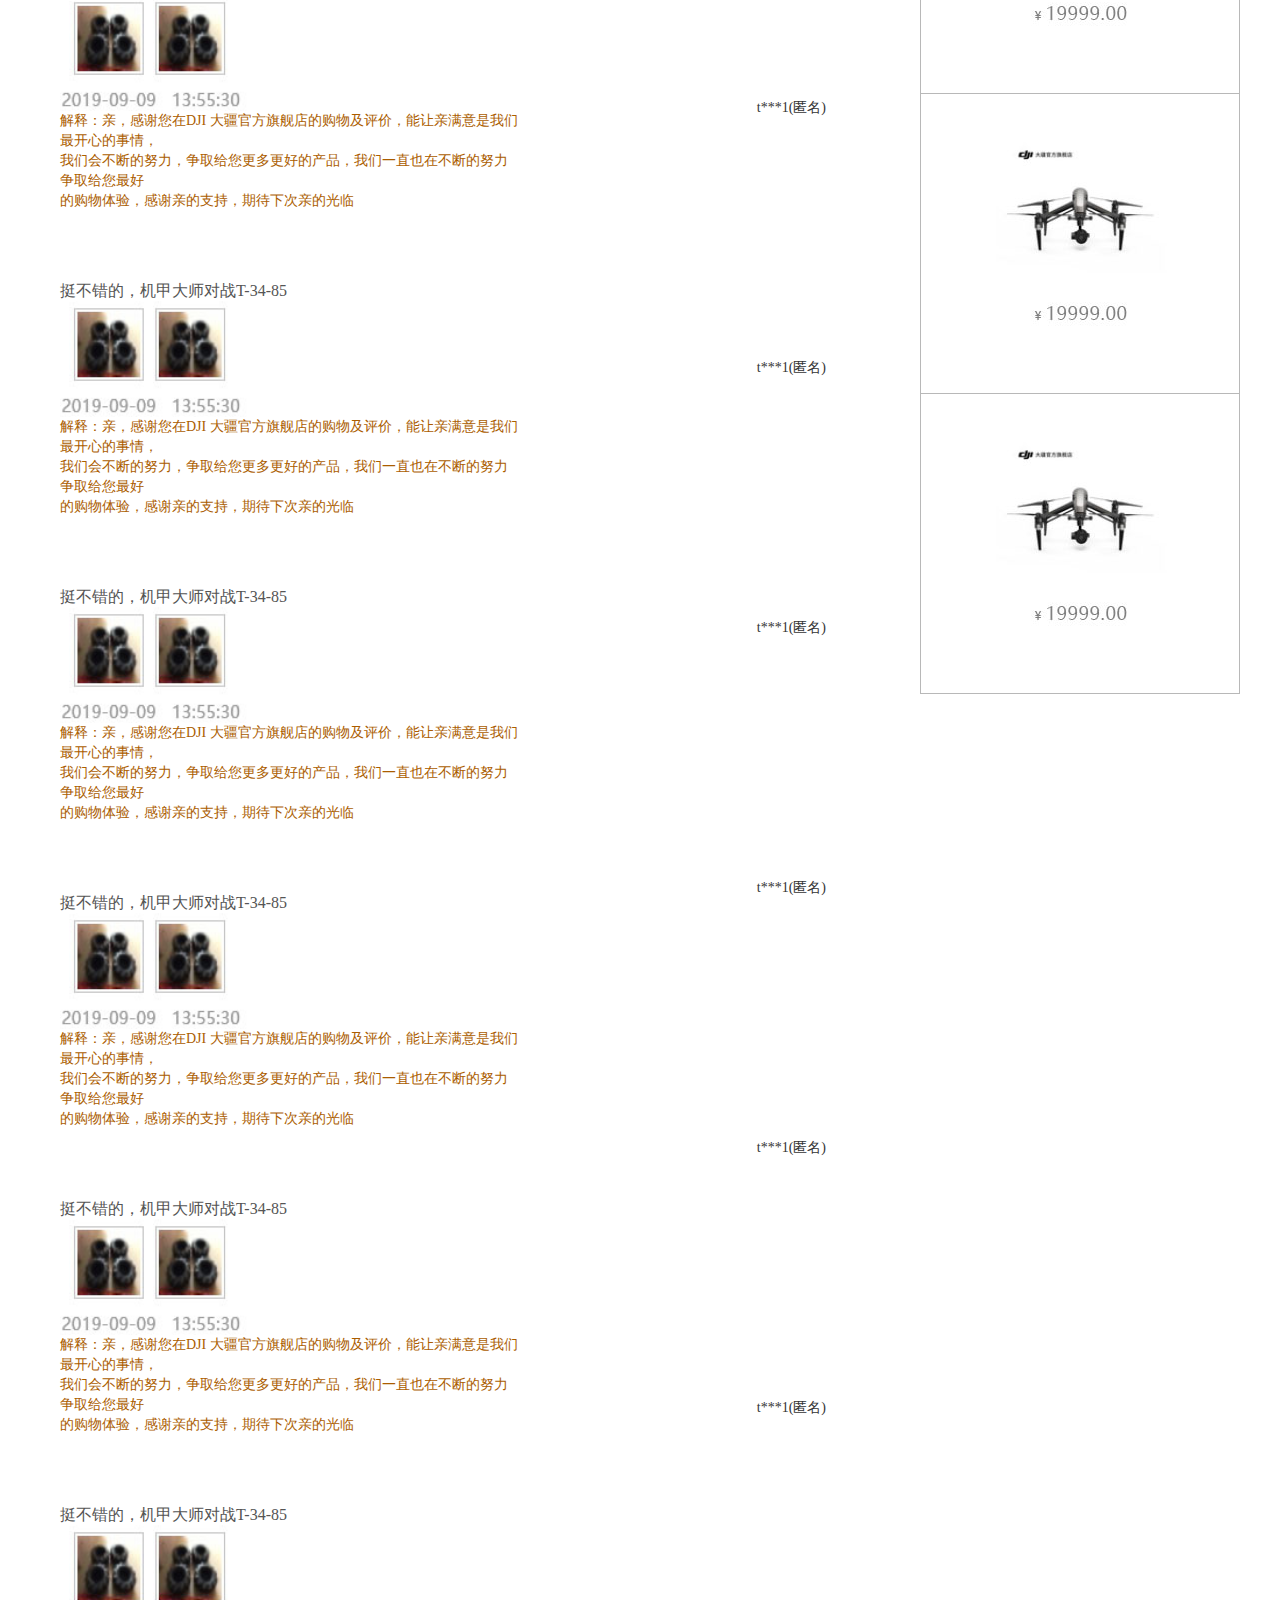
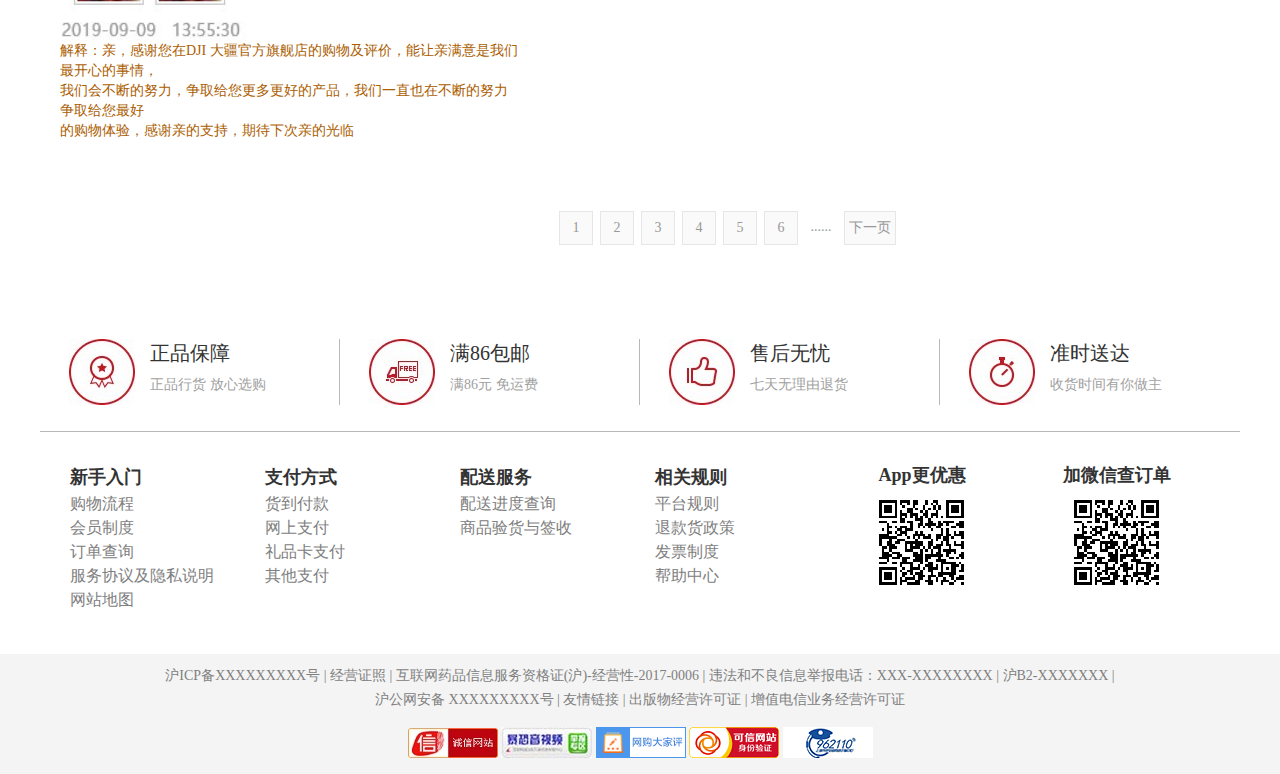
<file: trunk/conductdetails.html>
<!DOCTYPE html>
<html lang="en">
<head>
    <meta charset="UTF-8">
    <meta name="viewport" content="width=device-width, initial-scale=1.0">
    <meta http-equiv="X-UA-Compatible" content="ie=edge">
    <title>Document</title>
    <!-- 引入重置css -->
    <link rel="stylesheet" href="./css/normalize.css">
    <!-- 引入公用样式 -->
    <link rel="stylesheet" href="./css/common.css">
    <!-- 插入放大镜插件css -->
    <link rel="stylesheet" href="./plugin/magnifier/css/magnifier.css">
    <!-- 引入当前样式 -->
    <link rel="stylesheet" href="./css/conductdetails.css">
</head>
<body>
    <!-- 1.头部 -->
    <div id="header">

        <!-- 顶部 -->
        <div class="top bgc10 clearfix fs14">
            <div class="wrapper">
                <span class="lego cfff ">乐购www.legou.com</span> 

                <div class="fr cfff">
                    欢迎光临<a href="./index.html" class="cff9">乐购</a>
                    请<a href="./login.html" class="cff9">登录</a> |
                    <a href="./register.html"  class="cff9">注册</a> 
                </div>

            </div>
        </div>

        <!-- 乐购logo -->
        <div class="wrapper">
            <img src="./images/images/newlogo_02.jpg" alt="" class="legoulogo">
        </div>

        <!-- 搜索框和购物车订单 -->
        <div class=" wrapper searchbox clearfix">

            <div class="carbox  clearfix fr">
                <!-- 购物车 -->
                <div class="car fl fs14 cfff ">
                <a href="./shopcar.html" class="cfff">购物车<span class="cfff"> 0</span></a> 
                </div>

            </div>
            <!-- 搜索框 -->
            <form action="#" class="formhbox fr ">
                <input type="text" placeholder="请输入搜索的商品名" class="txt cd9d">
                <input type="submit" class="btn" value="">
            </form>

            <img src="./images/images/xx_03.jpg" alt="" class="fr carlogo">
            
        </div>


    </div>

    <!-- 2.banner -->
    <div id="banner"> 

    </div>

    <!-- 3.详情 -->
    <div id="library">
            <div class="wrapper libhead">
                <div class="she clearfix">
                    <div class="library-l fl">
                        <!-- 放大镜 -->
                        <div class="galss">
                            <div class="magnifier" id="magnifier1">
                                <div class="magnifier-container">
                                    <div class="images-cover"></div>
    
                                    <div class="move-view"></div>
    
                                </div>
                                <div class="magnifier-assembly">
                                    <div class="magnifier-btn">
                                        <span class="magnifier-btn-left">&lt;</span>
                                        <span class="magnifier-btn-right">&gt;</span>
                                    </div>
    
                                    <div class="magnifier-line">
                                        <ul class="clearfix animation03">
                                            <li>
                                                <div class="small-img">
                                                    <img src="./images/img2000.jpg" />
                                                </div>
                                            </li>
                                            <li>
                                                <div class="small-img">
                                                    <img src="./images/timg (2).jpg" />
                                                </div>
                                            </li>
                                            <li>
                                                <div class="small-img">
                                                    <img src="./images/img2000.jpg" />
                                                </div>
                                            </li>
                                            <li>
                                                <div class="small-img">
                                                    <img src="./images/img20qq.jpg" />
                                                </div>
                                            </li>
                                            <li>
                                                <div class="small-img">
                                                    <img src="./images/img20rr.jpg" />
                                                </div>
                                            </li>
                                        </ul>
                                    </div>
    
                                </div>
                                <div class="magnifier-view"></div>
    
                            </div>
                        </div>
    
                        <p class="c646 fs16 txtal mt20">商品编号：11950959</p>
                    </div>
        
                    <div class="library-r fl">
                        <p class="mb10 tindent20 fs22 c343 fwb">【新品首发】DJI 大疆RoboMaster S1 机甲大师 S1专业  教育机器人</p>
                        <p class="mb10 tindent20 fs18 cfb2"> 寓教于乐，玩出名堂</p>  
                        <div class="price tindent20 fs16 clearfix">
                            <p class="c6c6">
                                价格：<span class="tline c333">￥3800.00</span> 
                            </p>
                            <p class="c6c6">
                                促销价：<span class="cred fs20">￥3499.00-4200.00 </span>  
                            </p>
                            <p class="c808">
                                本店活动：<span class="cb05">满99包邮</span>
 
                            </p>
                        </div>
                        <p class="fs16 sum cb05">更多优惠>></p>

                        <p class="c808  tindent26 fs16 mt10 mb10">运费： 江苏苏州 至 成都  快递：0.00 </p>

                        <ul class="view  clearfix">
                            <li class="c9f9 fs16">月销量  <span class="cred fs20">2871</span> </li>
                            <li class="c9f9 fs16">累计评价  <span class="cred fs20">10915</span> </li>
                            <li class="c9f9 fs16">送积分  <span class="cred fs20">300</span>起 </li>
                        </ul>

                       <p class="choice1 mt20 fs16 c818">  <a  class="c808">颜色分类：</a> 
                                <span>机甲大师 S1RoboMaster S1套餐一</span>  <span>机甲大师 S1RoboMaster S1套餐二</span><br>
                                <span>机甲大师 S1RoboMaster S1套餐三</span> <span>机甲大师 S1RoboMaster S1单机</span><br>
                                <span>机甲大师全套配件</span> <span>机甲大师 S2 预定</span>
                        </p>

                        <p class="addcar">
                            <div class="addcar-l clearfix ">
                                <span class="c808 fs18 amount">数量 ：</span> 
                                <div class="cbox">
                                        <div class="num c808 fs28 txtal fl "> 
                                            <input type="text" value="1" class="num"> 
                                        </div>

                                        <div class="addbtn txtal fl">
                                            <p class="add fs24">︿</p>
                                            <p class="reduce fs24">﹀</p>
                                        </div>
                                </div>
                            </div>
                        </p>

                        <p class="choice mt50 tindent26 fs16 c818">花呗分期：
                            <span>¥1166.33*3期（0手续费)</span>
                            <span>¥583.16*6期（0手续费)</span>
                            <span>¥313.44*12期（0手续费)</span>
                        </p>
                        <div class="addcar-r  fs18 txtal cfff">  <a class="cfff">立即购买</a> </div>
                        <div class="addcar-r1  fs18 txtal cfff">  <a href="./shopcar.html" class="cfff">加入购物车</a> </div>
                        <br><br>
                        <p class="fs16 c808 tindent26 mt70">服务承诺  正品保证  极速退款 退运费险 七天无理由退货 支付方式</p>
                    </div>
    
                </div>
            </div>
        </div>
    
    <!-- 4.评论 -->
    <div id="item" class="wrapper  mt100 clearfix" >
        
         <div class="itemdetail mt50  fl clearfix">
                    <p class="fs24 shangpin">  <span>商品介绍</span>  <span class="spancur">评价(999+)</span>  </p>
    
                    <div class="appraise">
                        <img src="./images/images/hc_19.jpg" alt="">
                    </div>
                    <div class="appraise appraisecur">

                            <img src="./images/images/LV_22.jpg" alt="" class="goodview">
                            <p class="all fl tindent20 fs16 c666 mt20 mb20">
                                <a class="cf83">全部评论（9999）</a>  
                                <a>好评（888）</a>   
                                <a>中评（888）</a>  
                                    <a>差评（888）</a>   
                            </p>
            
                            <div class="clearfix">            
                                <ul class="itemdetail-m fl c666">
                                        <script>
                                                for(let i=0;i<7;i++){
                                                    document.write(`
                                                    
                                                    <li>
                                                            <p class="c555 fs16">挺不错的，机甲大师对战T-34-85</p>
                                                            
                                                            <p><img src="./images/images/q1_29.jpg" alt="" class="quan"></p>

                                                            <p class="cab5">解释：亲，感谢您在DJI 大疆官方旗舰店的购物及评价，能让亲满意是我们最开心的事情， <br> 我们会不断的努力，争取给您更多更好的产品，我们一直也在不断的努力争取给您最好 <br> 的购物体验，感谢亲的支持，期待下次亲的光临</p>
                                                    </li>                                                 
                                                    `)
                                                }    
                                            </script>
                                </ul>
            
                                <ul class="itemdetail-r fr">
                                        <script>
                                                for(let i=0;i<7;i++){
                                                    document.write(`
                                                    
                                                    <li>
                                                        <p>
                                                            t***1(匿名)
                                                        </p>
                                                    </li>
                                                    
                                                    `)
                                                }    
                                            </script>
                                </ul>
                            </div>
            
                            <ul class="clearfix page fr txtal c999">
                                <li>1</li>
                                <li>2</li>
                                <li>3</li>
                                <li>4</li>
                                <li>5</li>
                                <li>6</li>
                                <li class="dian">......</li>
                                <li>下一页</li>
                            </ul>
                            
                        </div>
        </div>

        <div class="itemlook mt50 fr">
            <p class="fs22 c666 bgf4 tindent10">猜你喜欢</p>
            <ul>
                <!-- <img src="./images/images/ff_19.jpg" alt=""> -->
                <script>
                    for(let i=0;i<4;i++){
                        document.write(`
                            <li>
                                <a href="./conductdetails.html">
                                    <p class="txtal"><img src="./images/images/ff_19.jpg" alt=""></p>
                                </a>
                            </li>            
                        `)
                    }    
                </script>
            </ul>
            
        </div>

    </div>

    <!-- 5. 页脚 -->
    <div id="footer">
        <div class="footer-body">
            <div class="wrapper">
                <ul class="footer-infor clearfix">
                    <li class="clearfix">
                        <p class="fl mr15"><img src="./images/img25.jpg" alt=""></p> 
                        <p class="fl fs20 c333 lh29">正品保障 <br>  <span class="c9f9 fs14">正品行货 放心选购 </span> </p>
                    </li>

                    <li class="clearfix">
                        <p class="fl mr15"><img src="./images/img27.jpg" alt=""></p> 
                        <p class="fl fs20 c333 lh29 " >满86包邮 <br>  <span class="c9f9 fs14">满86元 免运费 </span> </p>
                    </li>

                    <li class="clearfix">
                        <p class="fl mr15"><img src="./images/img26.jpg" alt=""></p> 
                        <p class="fl fs20 c333 lh29">售后无忧 <br>  <span class="c9f9 fs14">七天无理由退货 </span> </p>
                    </li>

                    <li class="clearfix">
                        <p class="fl mr15"><img src="./images/img30.jpg" alt=""></p> 
                        <p class="fl fs20 c333 lh29">准时送达 <br>  <span class="c9f9 fs14">收货时间有你做主 </span> </p>
                    </li>
                </ul>

                <ul class="footer-service clearfix ml30 pt30">
                    <li> 
                        <h4 class="fs18">新手入门</h4>
                        <ul class="fs16">
                            <li> <a href="#">购物流程</a>  </li>
                            <li> <a href="#">会员制度</a> </li>
                            <li> <a href="#">订单查询</a> </li>
                            <li> <a href="#">服务协议及隐私说明</a> </li>
                            <li> <a href="#"> 网站地图</a></li>
                        </ul>
                    </li>

                    <li> 
                        <h4 class="fs18">支付方式</h4>
                        <ul class="fs16">
                            <li> <a href="#">货到付款</a>  </li>
                            <li> <a href="#">网上支付</a> </li>
                            <li> <a href="#">礼品卡支付</a> </li>
                            <li> <a href="#">其他支付</a> </li>
                        </ul>
                    </li>

                    <li> 
                        <h4 class="fs18">配送服务</h4>
                        <ul class="fs16">
                            <li> <a href="#">配送进度查询</a>  </li>
                            <li> <a href="#">商品验货与签收</a> </li>
                        </ul>
                    </li>

                    <li> 
                        <h4 class="fs18">相关规则</h4>
                        <ul class="fs16">
                            <li> <a href="#">平台规则</a>  </li>
                            <li> <a href="#">退款货政策</a> </li>
                            <li> <a href="#">发票制度</a> </li>
                            <li> <a href="#">帮助中心</a> </li>
                        </ul>
                    </li>

                    <li  class="txtal">
                        <h5 class="c333 fs18">App更优惠</h5> 
                        <img src="./images/qryhd.png" alt="">
                    </li>

                    <li  class="txtal">
                        <h5 class="c333 fs18">加微信查订单</h5> 
                        <img src="./images/qryhd.png" alt="">
                    </li>
                </ul>
            </div>
        </div>
        
        <div class="copyright bgf4">
            <div class="wrapper">
                <p class="txtal c808 lh24 pt10">
                        沪ICP备XXXXXXXXX号 | 经营证照 | 互联网药品信息服务资格证(沪)-经营性-2017-0006 | 违法和不良信息举报电话：XXX-XXXXXXXX | 沪B2-XXXXXXX | <br>
                        沪公网安备 XXXXXXXXX号 | 友情链接 | 出版物经营许可证 | 增值电信业务经营许可证
                </p>
                <p class="txtal pt15">
                    <img src="./images/img28.jpg" alt="">
                    <img src="./images/img23.jpg" alt="">
                    <img src="./images/img35.png" alt="">
                    <img src="./images/img24.png" alt="">
                    <img src="./images/img4.jpg" alt="">
                </p>
            </div>
        </div>
    </div>

    <!-- 6.回到顶部 -->
    <div id="topback">

     </div>
    <!-- 引入jQuery -->
    <script src="./lib/jquery.js"></script>
    <!-- 引入放大镜插件 -->
    <script src="./plugin/magnifier/js/magnifier.js"></script>
    <!-- 引入公用js -->
    <script src="./js/common.js"></script>
    <!-- 引入当前页面的js -->
    <script src="./js/conductdetails.js"></script>
</body>
</html>
</file>
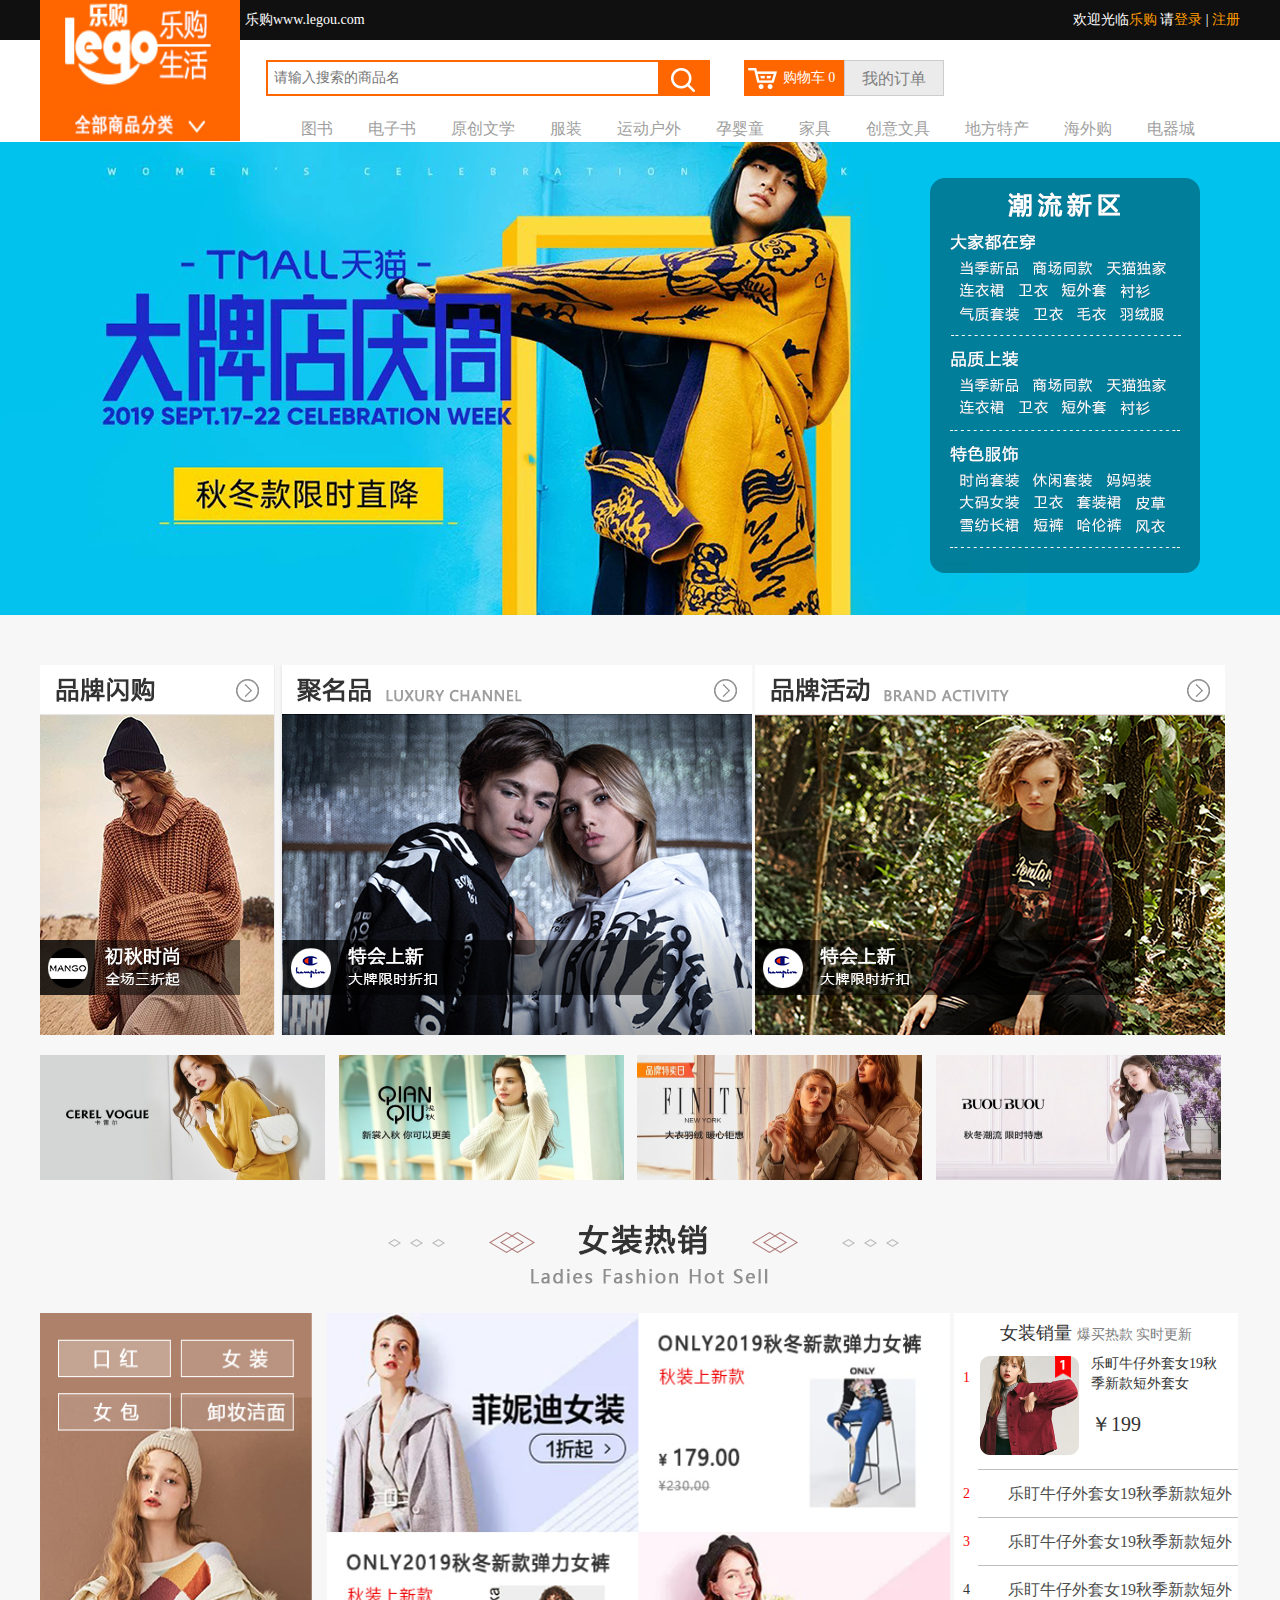
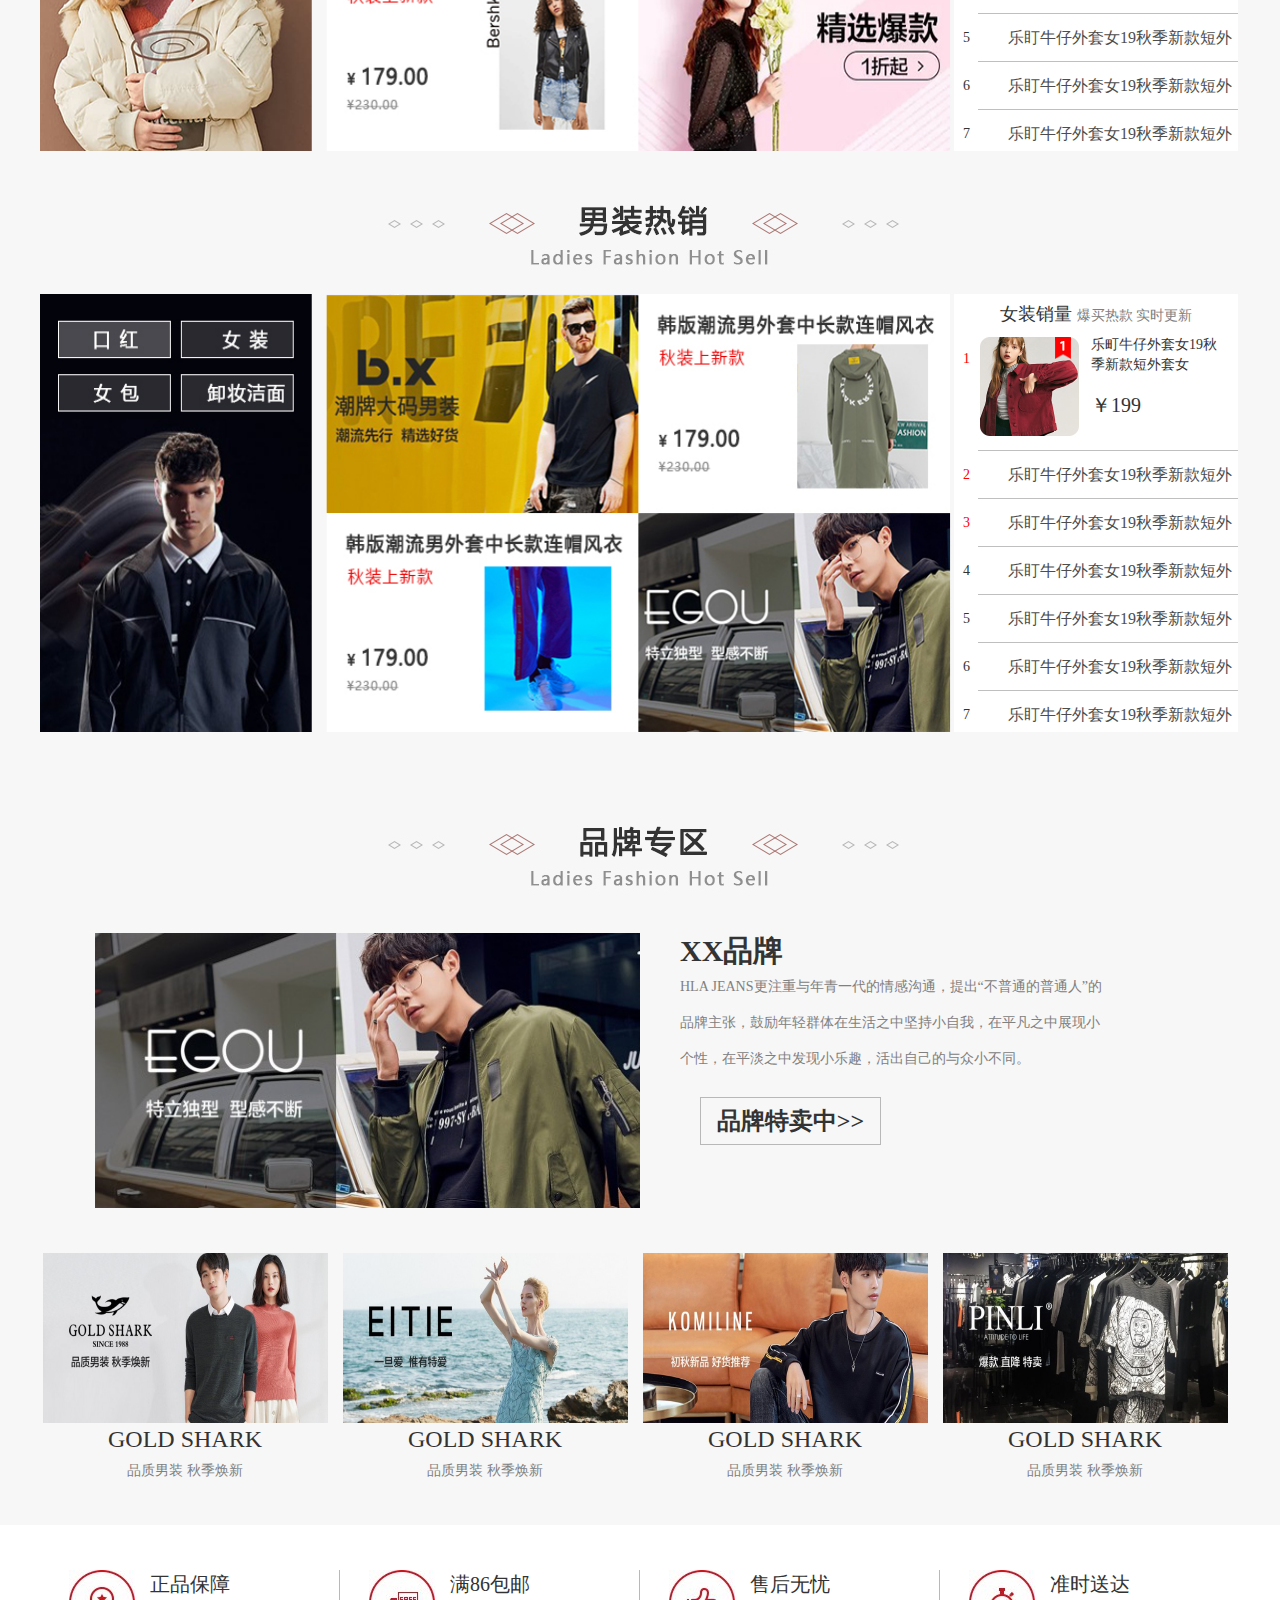
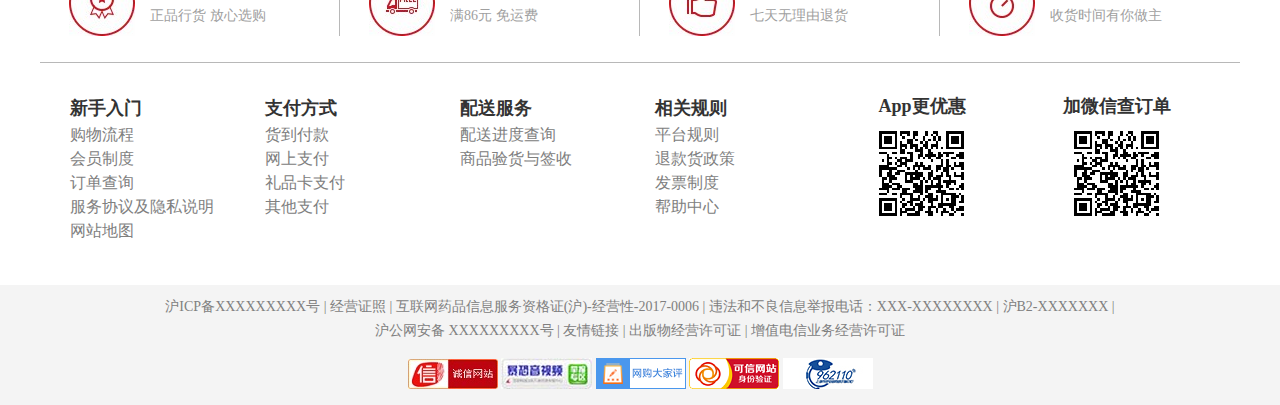
<file: trunk/division.html>
<!DOCTYPE html>
<html lang="en">
<head>
    <meta charset="UTF-8">
    <meta name="viewport" content="width=device-width, initial-scale=1.0">
    <meta http-equiv="X-UA-Compatible" content="ie=edge">
    <title>Document</title>
    <!-- 引入重置css -->
    <link rel="stylesheet" href="./css/normalize.css">
    <!-- 引入公用样式 -->
    <link rel="stylesheet" href="./css/common.css">
    <!-- 引入当前样式 -->
    <link rel="stylesheet" href="./css/division.css">
</head>
<body>
    <!-- 1.头部 -->
    <div id="header">

        <!-- 顶部 -->
        <div class="top bgc10 clearfix fs14">
            <div class="wrapper">
                <span class="lego cfff ">乐购www.legou.com</span> 

                <div class="fr cfff">
                    欢迎光临<a href="#" class="cff9">乐购</a>
                    请<a href="./login.html" class="cff9">登录</a> |
                    <a href="./register.html"  class="cff9">注册</a> 
                </div>

            </div>
        </div>

        <!-- 乐购logo -->
        <div class="wrapper">
            <img src="./images/images/newlogo_02.jpg" alt="" class="legoulogo">
        </div>

        <!-- 搜索框和购物车订单 -->
        <div class=" wrapper searchbox clearfix">

            <div class="carbox  clearfix fr">
                <!-- 购物车 -->
                <div class="car fl fs14 cfff ">
                <a href="./shopcar.html" class="cfff">购物车<span class="cfff"> 0</span></a> 
                </div>
                <!-- 订单 -->
                <div class="bgeb fs16 c808 fl order ">我的订单</div>

            </div>
            <!-- 搜索框 -->
            <form action="#" class="formhbox fr ">
                <input type="text" placeholder="请输入搜索的商品名" class="txt cd9d">
                <input type="submit" class="btn" value="">
            </form>
            
        </div>

        <!-- 导航栏 -->
        <div class="nav wrapper clearfix">
        <ul class="fr">
            <li><a href="#">图书</a></li>
            <li><a href="#">电子书</a></li>
            <li><a href="#">原创文学</a></li>
            <li><a href="#">服装</a></li>
            <li><a href="#">运动户外</a></li>
            <li><a href="#">孕婴童</a></li>
            <li><a href="#">家具</a></li>
            <li><a href="#">创意文具</a></li>
            <li><a href="#">地方特产</a></li>
            <li><a href="#">海外购</a></li>
            <li><a href="#">电器城</a></li>
        </ul>
        </div>

    </div>

    <!-- 2.banner -->
    <div id="banner"> 

    </div>

    <!--3.内容  -->
    <div id="contain">
        <div class="wrapper">
            <!-- 内容1 -->
            <div class="contain1 pt50">
                <img src="./images/images/n1_05.jpg" alt="">
                <img src="./images/images/n2_07.jpg" alt="">
                <img src="./images/images/n3_09.jpg" alt="">
                <div class="contain1-b mt20">
                    <img src="./images/img2013.jpg" alt="">
                    <img src="./images/img208.jpg" alt="">
                    <img src="./images/img2014.jpg" alt="">
                    <img src="./images/img2012.jpg" alt="">
                </div>
            </div>
    
            <!-- 内容2 -->
            <div class="contain2">
                <ul>
                    <!-- 女装热销 -->
                    <li class="clearfix">
                        <p class="txtal"><img src="./images/images/m1_15.jpg" alt=""></p>

                        <p >
                            <img src="./images/images/z1_14.jpg" alt="" class="fl nv">
                            <!--   女装销量  -->
                            <div class="rightbook fl">
                                    <h3 class="txtal fs12 c808 fwn mt10 mb10"> <span class="fs18 c333">女装销量 </span>  爆买热款  实时更新</h3>
                                    <ul>
                                        <li>
                                             <a href="./conductdetails.html">
                                                <span class="cred">1</span>
                                                <p class="righttitle currt fs16 c4d4 ml30">乐盯牛仔外套女19秋季新款短外</p>
                                                <div class="rightbox currb clearfix">
                                                    <img src="./images/images/num1_17.jpg" alt="" class="fl">
                                                    <p class="fl c4d4">乐町牛仔外套女19秋季新款短外套女 <br> <br>
                                                       <a class="fs20 c333">￥199</a> 
                                                    </p>
                                                </div>
                                              </a>
                                        </li>
                
                                        <li>
                                            <a href="./conductdetails.html"></a>
                                                <span class="cred">2</span>
                                                <p class="righttitle  fs16 c4d4 ml30">乐盯牛仔外套女19秋季新款短外</p>
                                                <div class="rightbox  clearfix">
                                                    <img src="./images/images/num1_17.jpg" alt="" class="fl">
                                                    <p class="fl c4d4">乐町牛仔外套女19秋季新款短外套女 <br> <br>
                                                        <a class="fs20 c333">￥199</a> 
                                                     </p>
                                                </div>
                                            </a>
                                        </li>
                
                                        <li>
                                            <a href="./conductdetails.html">
                                                <span class="cred">3</span>
                                                <p class="righttitle  fs16 c4d4 ml30">乐盯牛仔外套女19秋季新款短外</p>
                                                <div class="rightbox clearfix">
                                                    <img src="./images/images/num1_17.jpg" alt="" class="fl">
                                                    <p class="fl c4d4">乐町牛仔外套女19秋季新款短外套女 <br> <br>
                                                        <a class="fs20 c333">￥199</a> 
                                                     </p>
                                                </div>
                                            </a>
                                        </li>
                                        <li>
                                            <span>4</span>
                                            <p class="righttitle  fs16 c4d4 ml30">乐盯牛仔外套女19秋季新款短外</p>
                                            <div class="rightbox clearfix">
                                                <img src="./images/images/num1_17.jpg" alt="" class="fl">
                                                <p class="fl c4d4">乐町牛仔外套女19秋季新款短外套女 <br> <br>
                                                    <a class="fs20 c333">￥199</a> 
                                                 </p>
                                            </div>
                                        </li>
                    
                                        <li>
                                            <span>5</span>
                                            <p class="righttitle  fs16 c4d4 ml30">乐盯牛仔外套女19秋季新款短外</p>
                                            <div class="rightbox clearfix">
                                                <img src="./images/images/num1_17.jpg" alt="" class="fl">
                                                <p class="fl c4d4">乐町牛仔外套女19秋季新款短外套女 <br> <br>
                                                    <a class="fs20 c333">￥199</a> 
                                                 </p>
                                            </div>
                                        </li>
                
                                        <li>
                                            <span>6</span>
                                            <p class="righttitle  fs16 c4d4 ml30">乐盯牛仔外套女19秋季新款短外</p>
                                            <div class="rightbox clearfix">
                                                <img src="./images/images/num1_17.jpg" alt="" class="fl">
                                                <p class="fl c4d4">乐町牛仔外套女19秋季新款短外套女 <br> <br>
                                                    <a class="fs20 c333">￥199</a> 
                                                 </p>
                                            </div>
                                        </li>
                
                                        <li>
                                            <span>7</span>
                                            <p class="righttitle  fs16 c4d4 ml30">乐盯牛仔外套女19秋季新款短外</p>
                                            <div class="rightbox clearfix">
                                                <img src="./images/images/num1_17.jpg" alt="" class="fl">
                                                <p class="fl c4d4">乐町牛仔外套女19秋季新款短外套女 <br> <br>
                                                    <a class="fs20 c333">￥199</a> 
                                                 </p>
                                            </div>
                                        </li>
                
                                    </ul>
                            </div>
                        </p>

                    </li>

                    <!-- 男装热销 -->
                    <li class="clearfix">
                            <p class="txtal"><img src="./images/images/m2_15.jpg" alt=""></p>
    
                            <p >
                                <img src="./images/images/z2_17.jpg" alt="" class="fl nv">
                                <!--   女装销量  -->
                                <div class="rightbook fl">
                                        <h3 class="txtal fs12 c808 fwn mt10 mb10"> <span class="fs18 c333">女装销量 </span>  爆买热款  实时更新</h3>
                                        <ul>
                                            <li>
                                                 <a href="./conductdetails.html">
                                                    <span class="cred">1</span>
                                                    <p class="righttitle currt fs16 c4d4 ml30">乐盯牛仔外套女19秋季新款短外</p>
                                                    <div class="rightbox currb clearfix">
                                                        <img src="./images/images/num1_17.jpg" alt="" class="fl">
                                                        <p class="fl c4d4">乐町牛仔外套女19秋季新款短外套女 <br> <br>
                                                           <a class="fs20 c333">￥199</a> 
                                                        </p>
                                                    </div>
                                                  </a>
                                            </li>
                    
                                            <li>
                                                <a href="./conductdetails.html"></a>
                                                    <span class="cred">2</span>
                                                    <p class="righttitle  fs16 c4d4 ml30">乐盯牛仔外套女19秋季新款短外</p>
                                                    <div class="rightbox  clearfix">
                                                        <img src="./images/images/num1_17.jpg" alt="" class="fl">
                                                        <p class="fl c4d4">乐町牛仔外套女19秋季新款短外套女 <br> <br>
                                                            <a class="fs20 c333">￥199</a> 
                                                         </p>
                                                    </div>
                                                </a>
                                            </li>
                    
                                            <li>
                                                <a href="./conductdetails.html">
                                                    <span class="cred">3</span>
                                                    <p class="righttitle  fs16 c4d4 ml30">乐盯牛仔外套女19秋季新款短外</p>
                                                    <div class="rightbox clearfix">
                                                        <img src="./images/images/num1_17.jpg" alt="" class="fl">
                                                        <p class="fl c4d4">乐町牛仔外套女19秋季新款短外套女 <br> <br>
                                                            <a class="fs20 c333">￥199</a> 
                                                         </p>
                                                    </div>
                                                </a>
                                            </li>
                                            <li>
                                                <span>4</span>
                                                <p class="righttitle  fs16 c4d4 ml30">乐盯牛仔外套女19秋季新款短外</p>
                                                <div class="rightbox clearfix">
                                                    <img src="./images/images/num1_17.jpg" alt="" class="fl">
                                                    <p class="fl c4d4">乐町牛仔外套女19秋季新款短外套女 <br> <br>
                                                        <a class="fs20 c333">￥199</a> 
                                                     </p>
                                                </div>
                                            </li>
                        
                                            <li>
                                                <span>5</span>
                                                <p class="righttitle  fs16 c4d4 ml30">乐盯牛仔外套女19秋季新款短外</p>
                                                <div class="rightbox clearfix">
                                                    <img src="./images/images/num1_17.jpg" alt="" class="fl">
                                                    <p class="fl c4d4">乐町牛仔外套女19秋季新款短外套女 <br> <br>
                                                        <a class="fs20 c333">￥199</a> 
                                                     </p>
                                                </div>
                                            </li>
                    
                                            <li>
                                                <span>6</span>
                                                <p class="righttitle  fs16 c4d4 ml30">乐盯牛仔外套女19秋季新款短外</p>
                                                <div class="rightbox clearfix">
                                                    <img src="./images/images/num1_17.jpg" alt="" class="fl">
                                                    <p class="fl c4d4">乐町牛仔外套女19秋季新款短外套女 <br> <br>
                                                        <a class="fs20 c333">￥199</a> 
                                                     </p>
                                                </div>
                                            </li>
                    
                                            <li>
                                                <span>7</span>
                                                <p class="righttitle  fs16 c4d4 ml30">乐盯牛仔外套女19秋季新款短外</p>
                                                <div class="rightbox clearfix">
                                                    <img src="./images/images/num1_17.jpg" alt="" class="fl">
                                                    <p class="fl c4d4">乐町牛仔外套女19秋季新款短外套女 <br> <br>
                                                        <a class="fs20 c333">￥199</a> 
                                                     </p>
                                                </div>
                                            </li>
                    
                                        </ul>
                                </div>
                            </p>
    
                    </li>

                    <!-- 品牌专区 -->
                    <li>
                        <p class="txtal">
                            <img src="./images/images/m3_15.jpg" alt="">
                        </p>

                        <div class="brand clearfix">
                            <img src="./images/img2011.jpg" alt="" class="fl">
                            <div class="brand-r fl">
                                  <h3 class="fs30 lh36">XX品牌</h3>  
                                  <p class="lh36 c808">HLA JEANS更注重与年青一代的情感沟通，提出“不普通的普通人”的品牌主张，鼓励年轻群体在生活之中坚持小自我，在平凡之中展现小个性，在平淡之中发现小乐趣，活出自己的与众小不同。</p>
                                  <h5 class="brandbox fs24 c333 txtal">品牌特卖中>></h5>
                            </div>
                        </div>
 
                        <ul class="go clearfix">
                            <li class="txtal">
                                <a href="#">
                                    <img src="./images/img2055.jpg" alt="">
                                    <p class="fs24 c333">GOLD SHARK</p>
                                    <p class="c808">品质男装  秋季焕新</p>
                                </a>
                            </li>
                            
                            <li class="txtal">
                                <a href="#">
                                    <img src="./images/img202.jpg" alt="">
                                    <p class="fs24 c333">GOLD SHARK</p>
                                    <p class="c808">品质男装  秋季焕新</p>
                                </a>
                            </li>

                            <li class="txtal">
                                    <a href="#">
                                        <img src="./images/img203.jpg" alt="">
                                        <p class="fs24 c333">GOLD SHARK</p>
                                        <p class="c808">品质男装  秋季焕新</p>
                                    </a>
                            </li>
                            
                            <li class="txtal">
                                <a href="#">
                                    <img src="./images/img39.jpg" alt="">
                                    <p class="fs24 c333">GOLD SHARK</p>
                                    <p class="c808">品质男装  秋季焕新</p>
                                </a>
                            </li>

                        </ul>
                    </li>
                </ul>
            </div>

        </div>
    </div>
    
    <!-- 4.顶部搜索框 -->
    <div id="topsearch">
            <div class="wrapper searchbox ">
    
            </div>
    </div>

    <!-- 5. 页脚 -->
    <div id="footer">
        <div class="footer-body">
            <div class="wrapper">
                <ul class="footer-infor clearfix">
                    <li class="clearfix">
                        <p class="fl mr15"><img src="./images/img25.jpg" alt=""></p> 
                        <p class="fl fs20 c333 lh29">正品保障 <br>  <span class="c9f9 fs14">正品行货 放心选购 </span> </p>
                    </li>

                    <li class="clearfix">
                        <p class="fl mr15"><img src="./images/img27.jpg" alt=""></p> 
                        <p class="fl fs20 c333 lh29 " >满86包邮 <br>  <span class="c9f9 fs14">满86元 免运费 </span> </p>
                    </li>

                    <li class="clearfix">
                        <p class="fl mr15"><img src="./images/img26.jpg" alt=""></p> 
                        <p class="fl fs20 c333 lh29">售后无忧 <br>  <span class="c9f9 fs14">七天无理由退货 </span> </p>
                    </li>

                    <li class="clearfix">
                        <p class="fl mr15"><img src="./images/img30.jpg" alt=""></p> 
                        <p class="fl fs20 c333 lh29">准时送达 <br>  <span class="c9f9 fs14">收货时间有你做主 </span> </p>
                    </li>
                </ul>

                <ul class="footer-service clearfix ml30 pt30">
                    <li> 
                        <h4 class="fs18">新手入门</h4>
                        <ul class="fs16">
                            <li> <a href="#">购物流程</a>  </li>
                            <li> <a href="#">会员制度</a> </li>
                            <li> <a href="#">订单查询</a> </li>
                            <li> <a href="#">服务协议及隐私说明</a> </li>
                            <li> <a href="#"> 网站地图</a></li>
                        </ul>
                    </li>

                    <li> 
                        <h4 class="fs18">支付方式</h4>
                        <ul class="fs16">
                            <li> <a href="#">货到付款</a>  </li>
                            <li> <a href="#">网上支付</a> </li>
                            <li> <a href="#">礼品卡支付</a> </li>
                            <li> <a href="#">其他支付</a> </li>
                        </ul>
                    </li>

                    <li> 
                        <h4 class="fs18">配送服务</h4>
                        <ul class="fs16">
                            <li> <a href="#">配送进度查询</a>  </li>
                            <li> <a href="#">商品验货与签收</a> </li>
                        </ul>
                    </li>

                    <li> 
                        <h4 class="fs18">相关规则</h4>
                        <ul class="fs16">
                            <li> <a href="#">平台规则</a>  </li>
                            <li> <a href="#">退款货政策</a> </li>
                            <li> <a href="#">发票制度</a> </li>
                            <li> <a href="#">帮助中心</a> </li>
                        </ul>
                    </li>

                    <li  class="txtal">
                        <h5 class="c333 fs18">App更优惠</h5> 
                        <img src="./images/qryhd.png" alt="">
                    </li>

                    <li  class="txtal">
                        <h5 class="c333 fs18">加微信查订单</h5> 
                        <img src="./images/qryhd.png" alt="">
                    </li>
                </ul>
            </div>
        </div>
        
        <div class="copyright bgf4">
            <div class="wrapper">
                <p class="txtal c808 lh24 pt10">
                        沪ICP备XXXXXXXXX号 | 经营证照 | 互联网药品信息服务资格证(沪)-经营性-2017-0006 | 违法和不良信息举报电话：XXX-XXXXXXXX | 沪B2-XXXXXXX | <br>
                        沪公网安备 XXXXXXXXX号 | 友情链接 | 出版物经营许可证 | 增值电信业务经营许可证
                </p>
                <p class="txtal pt15">
                    <img src="./images/img28.jpg" alt="">
                    <img src="./images/img23.jpg" alt="">
                    <img src="./images/img35.png" alt="">
                    <img src="./images/img24.png" alt="">
                    <img src="./images/img4.jpg" alt="">
                </p>
            </div>
        </div>
    </div>

    <!-- 6.回到顶部 -->
    <div id="topback">

     </div>
    <!-- 引入jQuery -->
    <script src="./lib/jquery.js"></script>
    <!-- 引入公用js -->
    <script src="./js/common.js"></script>
    <!-- 引入当前页面的js -->
    <script src="./js/division.js"></script>
</body>
</html>
</file>
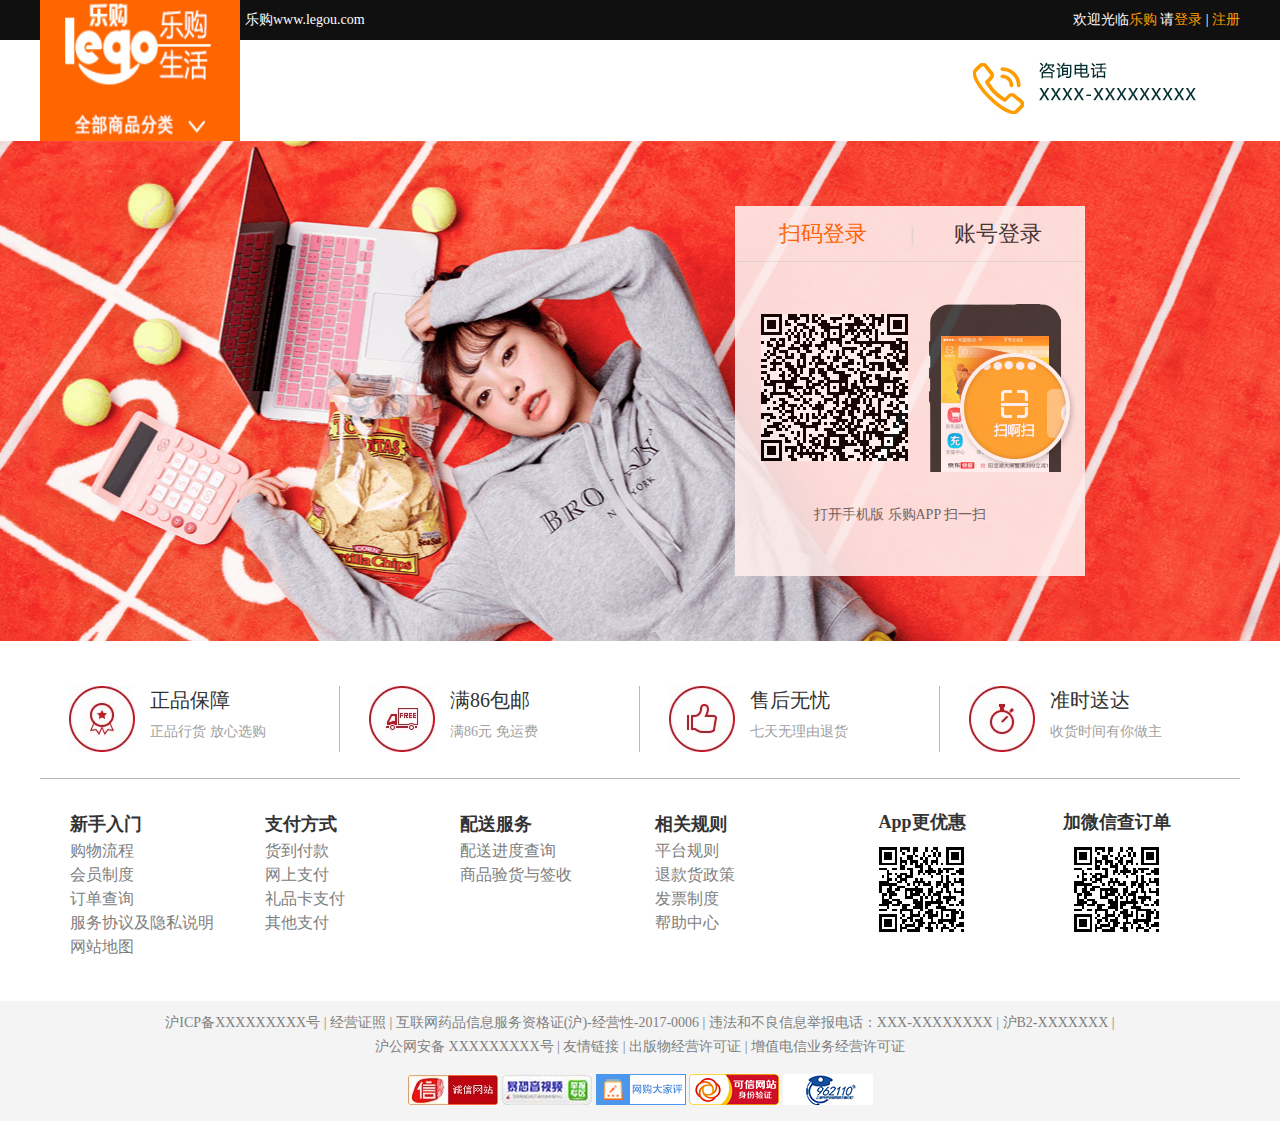
<file: trunk/login.html>
<!DOCTYPE html>
<html lang="en">
<head>
    <meta charset="UTF-8">
    <meta name="viewport" content="width=device-width, initial-scale=1.0">
    <meta http-equiv="X-UA-Compatible" content="ie=edge">
    <title>Document</title>
    <!-- 引入重置css -->
    <link rel="stylesheet" href="./css/normalize.css">
    <!-- 引入公用样式 -->
    <link rel="stylesheet" href="./css/common.css">
    <!-- 引入当前样式 -->
    <link rel="stylesheet" href="./css/login.css">
</head>
<body>
    <!-- 1.头部 -->
    <div id="header">

        <!-- 顶部 -->
        <div class="top bgc10 clearfix fs14">
            <div class="wrapper">
                <span class="lego cfff ">乐购www.legou.com</span> 

                <div class="fr cfff">
                    欢迎光临<a href="./index.html" class="cff9">乐购</a>
                    请<a href="./login.html" class="cff9">登录</a> |
                    <a href="./register.html"  class="cff9">注册</a> 
                </div>

            </div>
        </div>

        <!-- 乐购logo -->
        <div class="wrapper">
            <img src="./images/images/newlogo_02.jpg" alt="" class="legoulogo">
        </div> 

        <!-- 咨询电话 -->
        <div class="wrapper clearfix mb12">
                <p class="fr mt10 mr15">
                    <img src="./images/images/tel_03.jpg" alt="">
                </p>  
        </div>


    </div>

    <!-- 2.登录 -->
    <div id="login">
            <div class="qrcode wrapper txtal fl">
                <div class="style fs22 9 clearfix">
                    <a href="#" class="fl  login-tab-l cff6">扫码登录</a>
                    <span >|</span>
                    <a href="#" class="fl  login-tab-r">账号登录</a>
                </div>
                <!-- 扫码 -->
                <div class="saoma">
                    <img src="./images/show.png" alt="" class="ma1">
                    <img src="./images/phone-orange.png" alt="" class="ma2">
                    <span class="c666">打开手机版 乐购APP  扫一扫</span>
                </div>
    
                <!-- /* 账户登录 */ -->
                <div class="account">
                    <form action="#" class="txtal" id="signupForm">
                        <section class="userlogo"></section> 
                        <p class="userbox">
                            <img src="./images/delete.png" alt="" class="delimg">
                            <input type="text" name="username"  class="username tindent50" placeholder="邮箱/用户名/登录手机">
                        </p>
                        <section class="pwdlogo"></section>   
                        <div class="pwdbox">
                            <img src="./images/close.png" alt="" class="climg">                 
                            <input type="password" name="pwd"  class="pwd tindent50" placeholder="密码"><br>
                        </div>
                        <div class="clearfix lbox">
                            <input type="checkbox" class="autlogin fl"> <span>自动登录</span>   <a href="#" class="fr">忘记密码</a>
                        </div>
                        <input type="submit" class="btn bgff cfff fs22" value="登    录"> 
                    </form>
                    <div class="now  fs22">  <a href="#" class="cff6"><img src="./images/images/fen_07.jpg" alt=""></a> </div>
                </div>
    
            </div>
        </div>

    <!-- 3. 页脚 -->
    <div id="footer">
        <div class="footer-body">
            <div class="wrapper">
                <ul class="footer-infor clearfix">
                    <li class="clearfix">
                        <p class="fl mr15"><img src="./images/img25.jpg" alt=""></p> 
                        <p class="fl fs20 c333 lh29">正品保障 <br>  <span class="c9f9 fs14">正品行货 放心选购 </span> </p>
                    </li>

                    <li class="clearfix">
                        <p class="fl mr15"><img src="./images/img27.jpg" alt=""></p> 
                        <p class="fl fs20 c333 lh29 " >满86包邮 <br>  <span class="c9f9 fs14">满86元 免运费 </span> </p>
                    </li>

                    <li class="clearfix">
                        <p class="fl mr15"><img src="./images/img26.jpg" alt=""></p> 
                        <p class="fl fs20 c333 lh29">售后无忧 <br>  <span class="c9f9 fs14">七天无理由退货 </span> </p>
                    </li>

                    <li class="clearfix">
                        <p class="fl mr15"><img src="./images/img30.jpg" alt=""></p> 
                        <p class="fl fs20 c333 lh29">准时送达 <br>  <span class="c9f9 fs14">收货时间有你做主 </span> </p>
                    </li>
                </ul>

                <ul class="footer-service clearfix ml30 pt30">
                    <li> 
                        <h4 class="fs18">新手入门</h4>
                        <ul class="fs16">
                            <li> <a href="#">购物流程</a>  </li>
                            <li> <a href="#">会员制度</a> </li>
                            <li> <a href="#">订单查询</a> </li>
                            <li> <a href="#">服务协议及隐私说明</a> </li>
                            <li> <a href="#"> 网站地图</a></li>
                        </ul>
                    </li>

                    <li> 
                        <h4 class="fs18">支付方式</h4>
                        <ul class="fs16">
                            <li> <a href="#">货到付款</a>  </li>
                            <li> <a href="#">网上支付</a> </li>
                            <li> <a href="#">礼品卡支付</a> </li>
                            <li> <a href="#">其他支付</a> </li>
                        </ul>
                    </li>

                    <li> 
                        <h4 class="fs18">配送服务</h4>
                        <ul class="fs16">
                            <li> <a href="#">配送进度查询</a>  </li>
                            <li> <a href="#">商品验货与签收</a> </li>
                        </ul>
                    </li>

                    <li> 
                        <h4 class="fs18">相关规则</h4>
                        <ul class="fs16">
                            <li> <a href="#">平台规则</a>  </li>
                            <li> <a href="#">退款货政策</a> </li>
                            <li> <a href="#">发票制度</a> </li>
                            <li> <a href="#">帮助中心</a> </li>
                        </ul>
                    </li>

                    <li  class="txtal">
                        <h5 class="c333 fs18">App更优惠</h5> 
                        <img src="./images/qryhd.png" alt="">
                    </li>

                    <li  class="txtal">
                        <h5 class="c333 fs18">加微信查订单</h5> 
                        <img src="./images/qryhd.png" alt="">
                    </li>
                </ul>
            </div>
        </div>
        
        <div class="copyright bgf4">
            <div class="wrapper">
                <p class="txtal c808 lh24 pt10">
                        沪ICP备XXXXXXXXX号 | 经营证照 | 互联网药品信息服务资格证(沪)-经营性-2017-0006 | 违法和不良信息举报电话：XXX-XXXXXXXX | 沪B2-XXXXXXX | <br>
                        沪公网安备 XXXXXXXXX号 | 友情链接 | 出版物经营许可证 | 增值电信业务经营许可证
                </p>
                <p class="txtal pt15">
                    <img src="./images/img28.jpg" alt="">
                    <img src="./images/img23.jpg" alt="">
                    <img src="./images/img35.png" alt="">
                    <img src="./images/img24.png" alt="">
                    <img src="./images/img4.jpg" alt="">
                </p>
            </div>
        </div>
    </div>

    <!-- 引入jQuery -->
    <script src="./lib/jquery.js"></script>
    <!-- 引入表单验证插件 -->
    <script src="./plugin/form/jquery.validate.min.js"></script>
    <!-- 引入公用js -->
    <script src="./js/common.js"></script>
    <!-- 引入当前页面的js -->
    <script src="./js/login.js"></script>
</body>
</html>
</file>
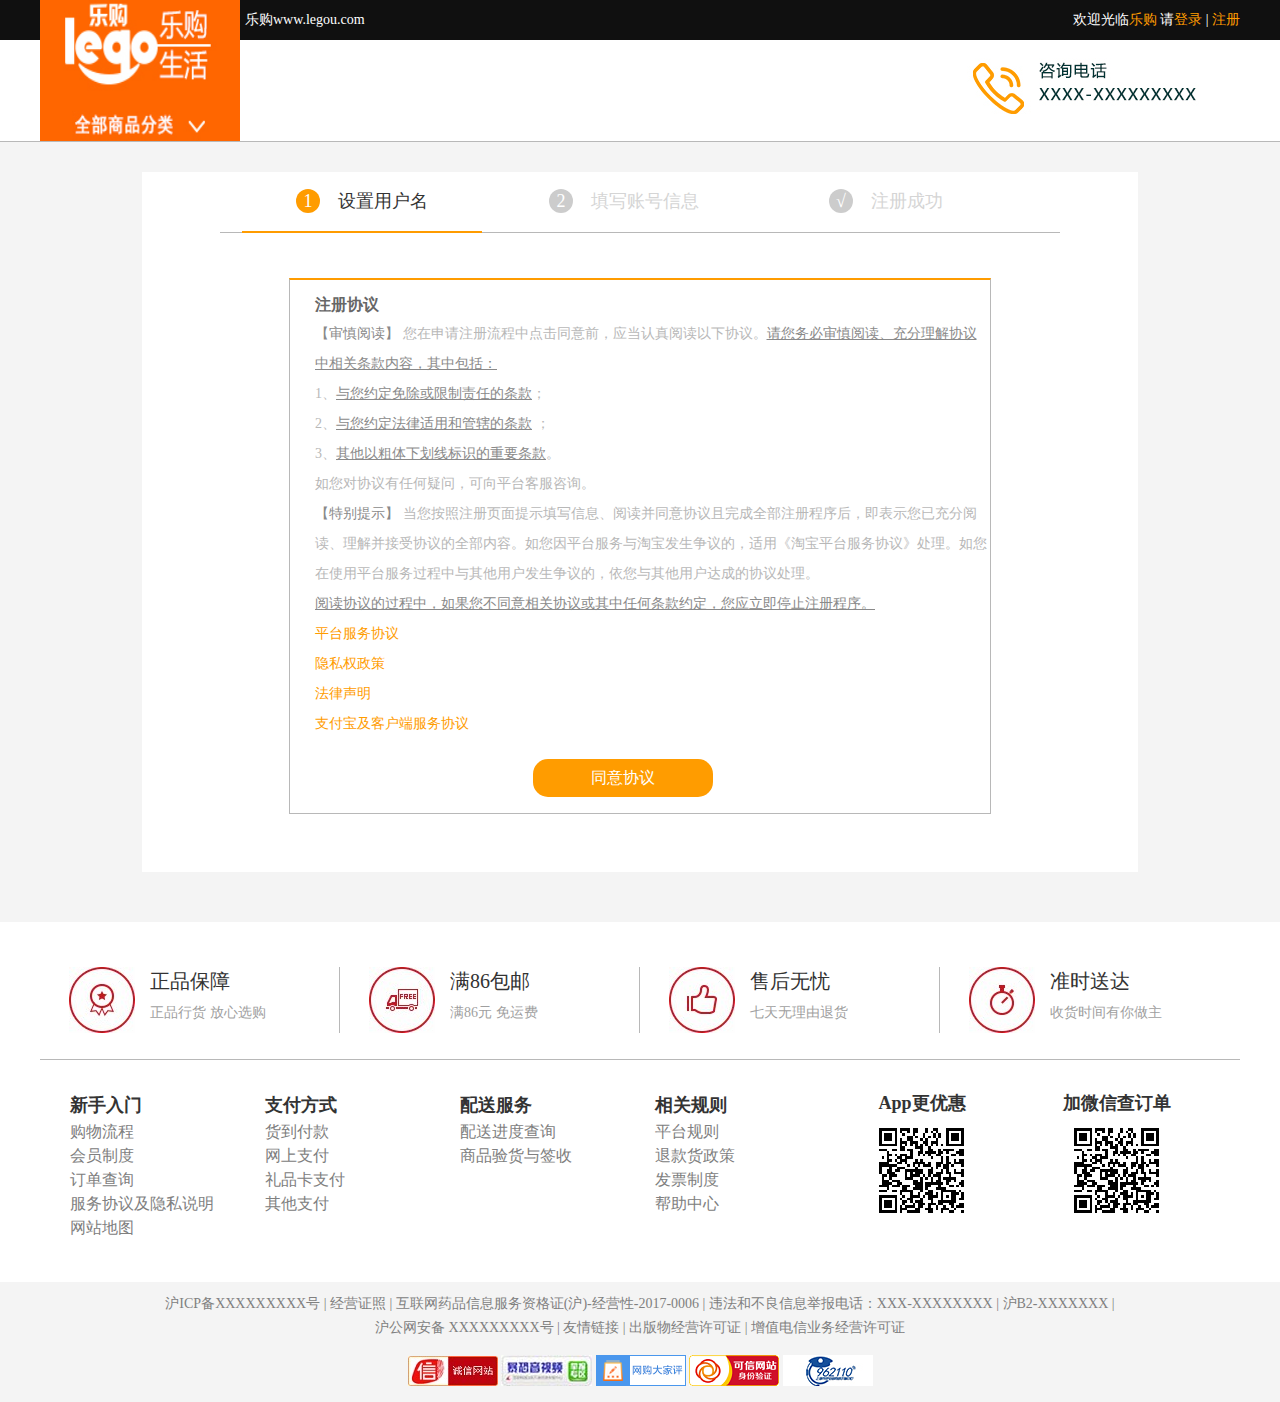
<file: trunk/register.html>
<!DOCTYPE html>
<html lang="en">
<head>
    <meta charset="UTF-8">
    <meta name="viewport" content="width=device-width, initial-scale=1.0">
    <meta http-equiv="X-UA-Compatible" content="ie=edge">
    <title>Document</title>
    <!-- 引入重置css -->
    <link rel="stylesheet" href="./css/normalize.css">
    <!-- 引入公用样式 -->
    <link rel="stylesheet" href="./css/common.css">
    <!-- 引入当前样式 -->
    <link rel="stylesheet" href="./css/register.css">
</head>
<body>
    <!-- 1.头部 -->
    <div id="header">

        <!-- 顶部 -->
        <div class="top bgc10 clearfix fs14">
            <div class="wrapper">
                <span class="lego cfff ">乐购www.legou.com</span> 

                <div class="fr cfff">
                    欢迎光临<a href="./index.html" class="cff9">乐购</a>
                    请<a href="./login.html" class="cff9">登录</a> |
                    <a href="./register.html"  class="cff9">注册</a> 
                </div>

            </div>
        </div>

        <!-- 乐购logo -->
        <div class="wrapper">
            <img src="./images/images/newlogo_02.jpg" alt="" class="legoulogo">
        </div> 

        <!-- 咨询电话 -->
        <div class="wrapper clearfix mb12">
                <p class="fr mt10 mr15">
                    <img src="./images/images/tel_03.jpg" alt="">
                </p>  
        </div>


    </div>

    <!-- 2.注册 -->
    <div id="register">
        <div class="wrapper">
            <div class="registerbox">

                    <ul class="registerbox-head clearfix txtal">
                        <li class="fs18 cd5d licur"> <span class="scur"> 1 </span>&emsp;设置用户名 </li>
                        <li class="fs18 cd5d"> <span>2 </span>&emsp;填写账号信息 </li>
                        <li class="fs18 cd5d"> <span>√</span>&emsp;注册成功 </li>
                    </ul>
                    <!-- 同意协议 -->
                    <div class="register-body person divcur">
                        <div class="ml25 mt10">                         
                            <h3 class="fs16 c666 lh29">注册协议</h3>
                            <p> <span class="c8a8">【审慎阅读】</span> 您在申请注册流程中点击同意前，应当认真阅读以下协议。<a>请您务必审慎阅读、充分理解协议中相关条款内容，其中包括：</a></p>

                            <p>1、<a>与您约定免除或限制责任的条款</a>；<br>
    
                            2、<a>与您约定法律适用和管辖的条款</a> ；<br>
                                    
                            3、<a>其他以粗体下划线标识的重要条款</a>。
                            </p>

                            <p> 如您对协议有任何疑问，可向平台客服咨询。</p>

                            <p> <span class="c8a8">【特别提示】</span> 当您按照注册页面提示填写信息、阅读并同意协议且完成全部注册程序后，即表示您已充分阅读、理解并接受协议的全部内容。如您因平台服务与淘宝发生争议的，适用《淘宝平台服务协议》处理。如您在使用平台服务过程中与其他用户发生争议的，依您与其他用户达成的协议处理。</p>

                            <p>
                                 <a >  阅读协议的过程中，如果您不同意相关协议或其中任何条款约定，您应立即停止注册程序。</a> </p>
                            <p class="cff9">平台服务协议<br>

                                    隐私权政策<br>
                                    
                                    法律声明 <br>
                                    
                                    支付宝及客户端服务协议</p>
                            <a class="agreebtn"> 同意协议</a>
                       </div>
                    </div>

                    <!-- 填写注册信息 -->
                    <div class="message  person">
                            <form action="#"  id="signupForm" class="txtal">
                                    <section>
                                        <p>用户名</p>
                                        <input type="username" name="username" id="username" class="c666" placeholder="您的账户名和登录名" >
                                        <img src="./images/delete.png" alt="" class="delimg">                
                                    </section>
                        
                                    <section>
                                        <p>设置密码</p>                
                                        <input type="password"  name="pwd" id="pwd" class="c666"  placeholder="建议设置两种字符密码"  >
                                        <img src="./images/close.png" alt="" class="climg">
                                    </section>
                        
                                    <section>
                                        <p>确认密码</p>
                                        <input type="password"  name="repwd" id="repwd"   class="c666" placeholder="再次输入密码">
                                        <img src="./images/close.png" alt="" class="climg">
                                    </section>
                        
                                    <section>
                                        <p>中国+86</p>
                                        <input type="text"  name="telnumber" id="telnumber"  class="c666"  placeholder="建议使用常用手机号" >
                                        <img src="./images/delete.png" alt=""  class="delimg">                
                                    </section>
                        
                                    <section>
                                        <p>验证码</p>
                                        <input type="text"  name="sendbtn" id="sendbtn"  class="c666"  placeholder="请输入验证码" > 
                                        <span class="bea8 fs28 cfff">4E7R</span>                            
                                    </section>
                                    
                                    <section>
                                        <p class="fs16">手机验证码</p>
                                        <input type="text"  name="sendphone" id="sendphone"  class="c666"  placeholder="输入手机验证码" >             
                                        <span>获取验证码</span>            
                                    </section>
                        
                                    <section>
                                        <p>
                                             <input type="checkbox" name="agree" id="agree">我已阅读并同意 <a href="#" class="cff6">《乐购用户注册协议》</a> 
                                        </p>  
                        
                                    </section>
                                    <input type="button"  name="btn" id="btn" class="bgff cfff fs28" value="立  即  注  册">
                             </form>
                    </div>

                    <!-- 登录成功 -->
                    <div class="succeed  person">
                        <img src="./images/images/yes_03.jpg" alt="">
                    </div>
            </div>
        </div>
    </div>

    <!-- 3. 页脚 -->
    <div id="footer">
        <div class="footer-body">
            <div class="wrapper">
                <ul class="footer-infor clearfix">
                    <li class="clearfix">
                        <p class="fl mr15"><img src="./images/img25.jpg" alt=""></p> 
                        <p class="fl fs20 c333 lh29">正品保障 <br>  <span class="c9f9 fs14">正品行货 放心选购 </span> </p>
                    </li>

                    <li class="clearfix">
                        <p class="fl mr15"><img src="./images/img27.jpg" alt=""></p> 
                        <p class="fl fs20 c333 lh29 " >满86包邮 <br>  <span class="c9f9 fs14">满86元 免运费 </span> </p>
                    </li>

                    <li class="clearfix">
                        <p class="fl mr15"><img src="./images/img26.jpg" alt=""></p> 
                        <p class="fl fs20 c333 lh29">售后无忧 <br>  <span class="c9f9 fs14">七天无理由退货 </span> </p>
                    </li>

                    <li class="clearfix">
                        <p class="fl mr15"><img src="./images/img30.jpg" alt=""></p> 
                        <p class="fl fs20 c333 lh29">准时送达 <br>  <span class="c9f9 fs14">收货时间有你做主 </span> </p>
                    </li>
                </ul>

                <ul class="footer-service clearfix ml30 pt30">
                    <li> 
                        <h4 class="fs18">新手入门</h4>
                        <ul class="fs16">
                            <li> <a href="#">购物流程</a>  </li>
                            <li> <a href="#">会员制度</a> </li>
                            <li> <a href="#">订单查询</a> </li>
                            <li> <a href="#">服务协议及隐私说明</a> </li>
                            <li> <a href="#"> 网站地图</a></li>
                        </ul>
                    </li>

                    <li> 
                        <h4 class="fs18">支付方式</h4>
                        <ul class="fs16">
                            <li> <a href="#">货到付款</a>  </li>
                            <li> <a href="#">网上支付</a> </li>
                            <li> <a href="#">礼品卡支付</a> </li>
                            <li> <a href="#">其他支付</a> </li>
                        </ul>
                    </li>

                    <li> 
                        <h4 class="fs18">配送服务</h4>
                        <ul class="fs16">
                            <li> <a href="#">配送进度查询</a>  </li>
                            <li> <a href="#">商品验货与签收</a> </li>
                        </ul>
                    </li>

                    <li> 
                        <h4 class="fs18">相关规则</h4>
                        <ul class="fs16">
                            <li> <a href="#">平台规则</a>  </li>
                            <li> <a href="#">退款货政策</a> </li>
                            <li> <a href="#">发票制度</a> </li>
                            <li> <a href="#">帮助中心</a> </li>
                        </ul>
                    </li>

                    <li  class="txtal">
                        <h5 class="c333 fs18">App更优惠</h5> 
                        <img src="./images/qryhd.png" alt="">
                    </li>

                    <li  class="txtal">
                        <h5 class="c333 fs18">加微信查订单</h5> 
                        <img src="./images/qryhd.png" alt="">
                    </li>
                </ul>
            </div>
        </div>
        
        <div class="copyright bgf4">
            <div class="wrapper">
                <p class="txtal c808 lh24 pt10">
                        沪ICP备XXXXXXXXX号 | 经营证照 | 互联网药品信息服务资格证(沪)-经营性-2017-0006 | 违法和不良信息举报电话：XXX-XXXXXXXX | 沪B2-XXXXXXX | <br>
                        沪公网安备 XXXXXXXXX号 | 友情链接 | 出版物经营许可证 | 增值电信业务经营许可证
                </p>
                <p class="txtal pt15">
                    <img src="./images/img28.jpg" alt="">
                    <img src="./images/img23.jpg" alt="">
                    <img src="./images/img35.png" alt="">
                    <img src="./images/img24.png" alt="">
                    <img src="./images/img4.jpg" alt="">
                </p>
            </div>
        </div>
    </div>
    
    <!-- 引入jQuery -->
    <script src="./lib/jquery.js"></script>
    <!-- 引入表单验证插件 -->
    <script src="./plugin/form/jquery.validate.min.js"></script>
    <!-- 引入公用js -->
    <script src="./js/common.js"></script>
    <!-- 引入当前页面的js -->
    <script src="./js/register.js"></script>
</body>
</html>
</file>
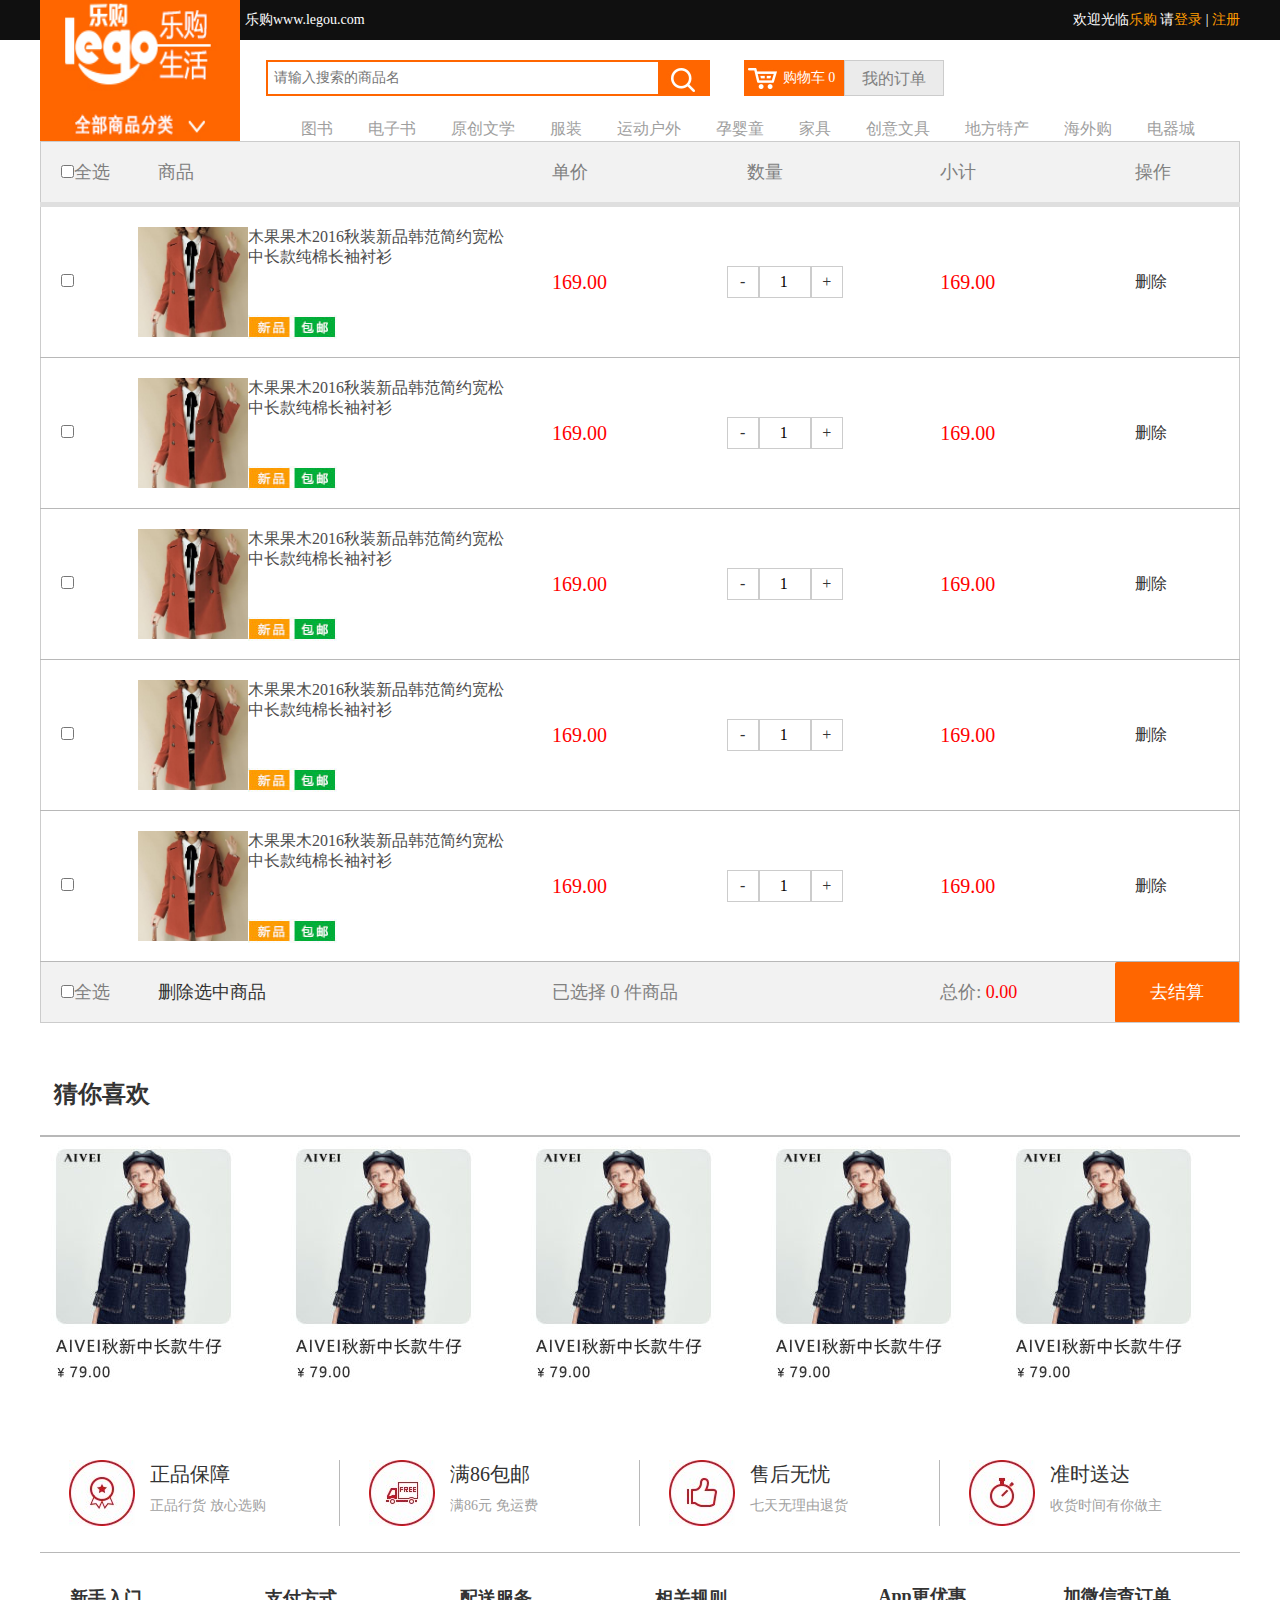
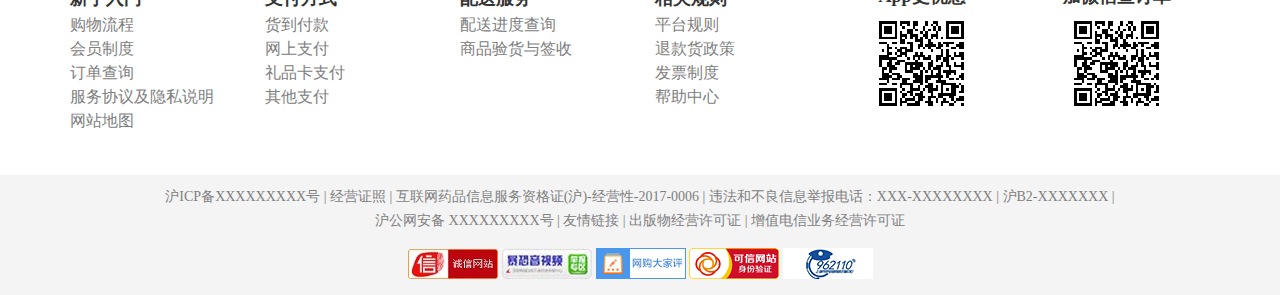
<file: trunk/shopcar.html>
<!DOCTYPE html>
<html lang="en">
<head>
    <meta charset="UTF-8">
    <meta name="viewport" content="width=device-width, initial-scale=1.0">
    <meta http-equiv="X-UA-Compatible" content="ie=edge">
    <title>Document</title>
    <!-- 引入重置css -->
    <link rel="stylesheet" href="./css/normalize.css">
    <!-- 引入公用样式 -->
    <link rel="stylesheet" href="./css/common.css">
    <!-- 引入当前样式 -->
    <link rel="stylesheet" href="./css/shopcar.css">
</head>
<body>
    <!-- 1.头部 -->
    <div id="header">

        <!-- 顶部 -->
        <div class="top bgc10 clearfix fs14">
            <div class="wrapper">
                <span class="lego cfff ">乐购www.legou.com</span> 

                <div class="fr cfff">
                    欢迎光临<a href="./index.html" class="cff9">乐购</a>
                    请<a href="./login.html" class="cff9">登录</a> |
                    <a href="./register.html"  class="cff9">注册</a> 
                </div>

            </div>
        </div>

        <!-- 乐购logo -->
        <div class="wrapper">
            <img src="./images/images/newlogo_02.jpg" alt="" class="legoulogo">
        </div>

        <!-- 搜索框和购物车订单 -->
        <div class=" wrapper searchbox clearfix">

            <div class="carbox  clearfix fr">
                <!-- 购物车 -->
                <div class="car fl fs14 cfff ">
                <a href="./shopcar.html" class="cfff">购物车<span class="cfff"> 0</span></a> 
                </div>
                <!-- 订单 -->
                <div class="bgeb fs16 c808 fl order ">我的订单</div>

            </div>
            <!-- 搜索框 -->
            <form action="#" class="formhbox fr ">
                <input type="text" placeholder="请输入搜索的商品名" class="txt cd9d">
                <input type="submit" class="btn" value="">
            </form>
            
        </div>

        <!-- 导航栏 -->
        <div class="nav wrapper clearfix">
        <ul class="fr">
            <li><a href="#">图书</a></li>
            <li><a href="#">电子书</a></li>
            <li><a href="#">原创文学</a></li>
            <li><a href="#">服装</a></li>
            <li><a href="#">运动户外</a></li>
            <li><a href="#">孕婴童</a></li>
            <li><a href="#">家具</a></li>
            <li><a href="#">创意文具</a></li>
            <li><a href="#">地方特产</a></li>
            <li><a href="#">海外购</a></li>
            <li><a href="#">电器城</a></li>
        </ul>
        </div>

    </div>

    <!-- 2.结算 -->
    <div id="payment" class="wrapper">
        <!-- 表格 -->
        <section id="shopcartarea" class="wrapper">

                <table>
                    <!-- 标题行 -->
                     <thead  class="fs18 c808 tindent20 ">
                         <tr>
                             <td width="100">
                                 <input type="checkbox" class="selall">全选
                             </td>
                             <td width="400">
                                 商品
                             </td>
                             <td width='200'> 
                                 单价
                             </td>
                             <td width="200">
                                 数量
                             </td>
                             <td width="200">
                                 小计
                             </td>
                             <td width="100">
                                 操作
                             </td>
                         </tr>
                     </thead>
    
                     <!-- 表格主体 -->
                     <tbody class="c4d4 fs16 tindent20">
                         <tr>
                             <td>
                                 <input type="checkbox"  class="singlechk">
                             </td>
                             <td class="clearfix">
                                    <img src="./images/img20k.jpg" alt="" class="fl woman">
                                    <div class="fl mumu">
                                        木果果木2016秋装新品韩范简约宽松中长款纯棉长袖衬衫
                                        <p class="mt48">
                 
                                            <img src="./images/images/bao_03.jpg" alt="" class="newpin">
                                        </p>
                                    </div>
                                 </td>
                             <td class="singlePrice cred fs20">
                                    169.00
                             </td>
                             <td class="clearfix">
                                 <a class="reducebtn fl" >-</a>
                                 <input type="text" value="1" class="count fl">
                                 <a class="addbtn fl">+</a>
                             </td>
                             <td class="singleTotalPrice cred fs20">
                                    169.00
                             </td>
                             <td>
                                 <a class="delbtn">删除</a>
                             </td>
                         </tr>

                         <tr>
                                <td>
                                    <input type="checkbox"  class="singlechk">
                                </td>
                                <td class="clearfix">
                                       <img src="./images/img20k.jpg" alt="" class="fl woman">
                                       <div class="fl mumu">
                                           木果果木2016秋装新品韩范简约宽松中长款纯棉长袖衬衫
                                           <p class="mt48">
                    
                                               <img src="./images/images/bao_03.jpg" alt="" class="newpin">
                                           </p>
                                       </div>
                                    </td>
                                <td class="singlePrice cred fs20">
                                       169.00
                                </td>
                                <td class="clearfix">
                                    <a class="reducebtn fl" >-</a>
                                    <input type="text" value="1" class="count fl">
                                    <a class="addbtn fl">+</a>
                                </td>
                                <td class="singleTotalPrice cred fs20">
                                       169.00
                                </td>
                                <td>
                                    <a class="delbtn">删除</a>
                                </td>
                         </tr>

                         <tr>
                                <td>
                                    <input type="checkbox"  class="singlechk">
                                </td>
                                <td class="clearfix">
                                       <img src="./images/img20k.jpg" alt="" class="fl woman">
                                       <div class="fl mumu">
                                           木果果木2016秋装新品韩范简约宽松中长款纯棉长袖衬衫
                                           <p class="mt48">
                    
                                               <img src="./images/images/bao_03.jpg" alt="" class="newpin">
                                           </p>
                                       </div>
                                    </td>
                                <td class="singlePrice cred fs20">
                                       169.00
                                </td>
                                <td class="clearfix">
                                    <a class="reducebtn fl" >-</a>
                                    <input type="text" value="1" class="count fl">
                                    <a class="addbtn fl">+</a>
                                </td>
                                <td class="singleTotalPrice cred fs20">
                                       169.00
                                </td>
                                <td>
                                    <a class="delbtn">删除</a>
                                </td>
                         </tr>

                         <tr>
                                <td>
                                    <input type="checkbox"  class="singlechk">
                                </td>
                                <td class="clearfix">
                                       <img src="./images/img20k.jpg" alt="" class="fl woman">
                                       <div class="fl mumu">
                                           木果果木2016秋装新品韩范简约宽松中长款纯棉长袖衬衫
                                           <p class="mt48">
                    
                                               <img src="./images/images/bao_03.jpg" alt="" class="newpin">
                                           </p>
                                       </div>
                                    </td>
                                <td class="singlePrice cred fs20">
                                       169.00
                                </td>
                                <td class="clearfix">
                                    <a class="reducebtn fl" >-</a>
                                    <input type="text" value="1" class="count fl">
                                    <a class="addbtn fl">+</a>
                                </td>
                                <td class="singleTotalPrice cred fs20">
                                       169.00
                                </td>
                                <td>
                                    <a class="delbtn">删除</a>
                                </td>
                        </tr>

                        <tr>
                                <td>
                                    <input type="checkbox"  class="singlechk">
                                </td>
                                <td class="clearfix">
                                       <img src="./images/img20k.jpg" alt="" class="fl woman">
                                       <div class="fl mumu">
                                           木果果木2016秋装新品韩范简约宽松中长款纯棉长袖衬衫
                                           <p class="mt48">
                    
                                               <img src="./images/images/bao_03.jpg" alt="" class="newpin">
                                           </p>
                                       </div>
                                    </td>
                                <td class="singlePrice cred fs20">
                                       169.00
                                </td>
                                <td class="clearfix">
                                    <a class="reducebtn fl" >-</a>
                                    <input type="text" value="1" class="count fl">
                                    <a class="addbtn fl">+</a>
                                </td>
                                <td class="singleTotalPrice cred fs20">
                                       169.00
                                </td>
                                <td>
                                    <a class="delbtn">删除</a>
                                </td>
                       </tr>
         
                     </tbody>
                     
                    <!-- 表格尾部 -->
                    <tfoot  class="fs18 c808 tindent20">
                     <tr>
                         <td>
                             <input type="checkbox" class="selall">全选
                         </td>
                         <td>
                             <a class="delallbtn">删除选中商品</a>
                         </td>
                         <td colspan="2">
                             已选择  <span class="totalNum">0 </span>  件商品
                         </td>
                        
                         <td>
                             总价: <span class="totalPrice cred"> 0.00</span>
                         </td>
                         <td class="txtal"> 
                            <a href="./submitorder.html" class="cfff">去结算</a>
                         </td>
                     </tr>
                   </tfoot>
                </table>
         
         </section>

        <div class="itembook mt50">
                <h2 class="fs24 txtal">猜你喜欢</h2>
                <ul class="clearfix">
                    <script>
                        for(let i=0;i<5;i++){
                            document.write(`
                                <li>
                                    <a href="./conductdetails.html">
                                        <p class="txtal"><img src="./images/images/nz_03.jpg" alt=""></p>
                                    </a>
                                </li>            
                            `)
                        }    
                    </script>
                </ul>
       </div>
    </div>

    <!-- 3.顶部搜索框 -->
    <div id="topsearch">
            <div class="wrapper searchbox ">
    
            </div>
    </div>

    <!-- 4. 页脚 -->
    <div id="footer">
        <div class="footer-body">
            <div class="wrapper">
                <ul class="footer-infor clearfix">
                    <li class="clearfix">
                        <p class="fl mr15"><img src="./images/img25.jpg" alt=""></p> 
                        <p class="fl fs20 c333 lh29">正品保障 <br>  <span class="c9f9 fs14">正品行货 放心选购 </span> </p>
                    </li>

                    <li class="clearfix">
                        <p class="fl mr15"><img src="./images/img27.jpg" alt=""></p> 
                        <p class="fl fs20 c333 lh29 " >满86包邮 <br>  <span class="c9f9 fs14">满86元 免运费 </span> </p>
                    </li>

                    <li class="clearfix">
                        <p class="fl mr15"><img src="./images/img26.jpg" alt=""></p> 
                        <p class="fl fs20 c333 lh29">售后无忧 <br>  <span class="c9f9 fs14">七天无理由退货 </span> </p>
                    </li>

                    <li class="clearfix">
                        <p class="fl mr15"><img src="./images/img30.jpg" alt=""></p> 
                        <p class="fl fs20 c333 lh29">准时送达 <br>  <span class="c9f9 fs14">收货时间有你做主 </span> </p>
                    </li>
                </ul>

                <ul class="footer-service clearfix ml30 pt30">
                    <li> 
                        <h4 class="fs18">新手入门</h4>
                        <ul class="fs16">
                            <li> <a href="#">购物流程</a>  </li>
                            <li> <a href="#">会员制度</a> </li>
                            <li> <a href="#">订单查询</a> </li>
                            <li> <a href="#">服务协议及隐私说明</a> </li>
                            <li> <a href="#"> 网站地图</a></li>
                        </ul>
                    </li>

                    <li> 
                        <h4 class="fs18">支付方式</h4>
                        <ul class="fs16">
                            <li> <a href="#">货到付款</a>  </li>
                            <li> <a href="#">网上支付</a> </li>
                            <li> <a href="#">礼品卡支付</a> </li>
                            <li> <a href="#">其他支付</a> </li>
                        </ul>
                    </li>

                    <li> 
                        <h4 class="fs18">配送服务</h4>
                        <ul class="fs16">
                            <li> <a href="#">配送进度查询</a>  </li>
                            <li> <a href="#">商品验货与签收</a> </li>
                        </ul>
                    </li>

                    <li> 
                        <h4 class="fs18">相关规则</h4>
                        <ul class="fs16">
                            <li> <a href="#">平台规则</a>  </li>
                            <li> <a href="#">退款货政策</a> </li>
                            <li> <a href="#">发票制度</a> </li>
                            <li> <a href="#">帮助中心</a> </li>
                        </ul>
                    </li>

                    <li  class="txtal">
                        <h5 class="c333 fs18">App更优惠</h5> 
                        <img src="./images/qryhd.png" alt="">
                    </li>

                    <li  class="txtal">
                        <h5 class="c333 fs18">加微信查订单</h5> 
                        <img src="./images/qryhd.png" alt="">
                    </li>
                </ul>
            </div>
        </div>
        
        <div class="copyright bgf4">
            <div class="wrapper">
                <p class="txtal c808 lh24 pt10">
                        沪ICP备XXXXXXXXX号 | 经营证照 | 互联网药品信息服务资格证(沪)-经营性-2017-0006 | 违法和不良信息举报电话：XXX-XXXXXXXX | 沪B2-XXXXXXX | <br>
                        沪公网安备 XXXXXXXXX号 | 友情链接 | 出版物经营许可证 | 增值电信业务经营许可证
                </p>
                <p class="txtal pt15">
                    <img src="./images/img28.jpg" alt="">
                    <img src="./images/img23.jpg" alt="">
                    <img src="./images/img35.png" alt="">
                    <img src="./images/img24.png" alt="">
                    <img src="./images/img4.jpg" alt="">
                </p>
            </div>
        </div>
    </div>

    <!-- 5.回到顶部 -->
    <div id="topback">

     </div>

    <!-- 引入jQuery -->
    <script src="./lib/jquery.js"></script>
    <!-- 引入公用js -->
    <script src="./js/common.js"></script>
    <!-- 引入当前页面的js -->
    <script src="./js/shopcar.js"></script>
</body>
</html>
</file>
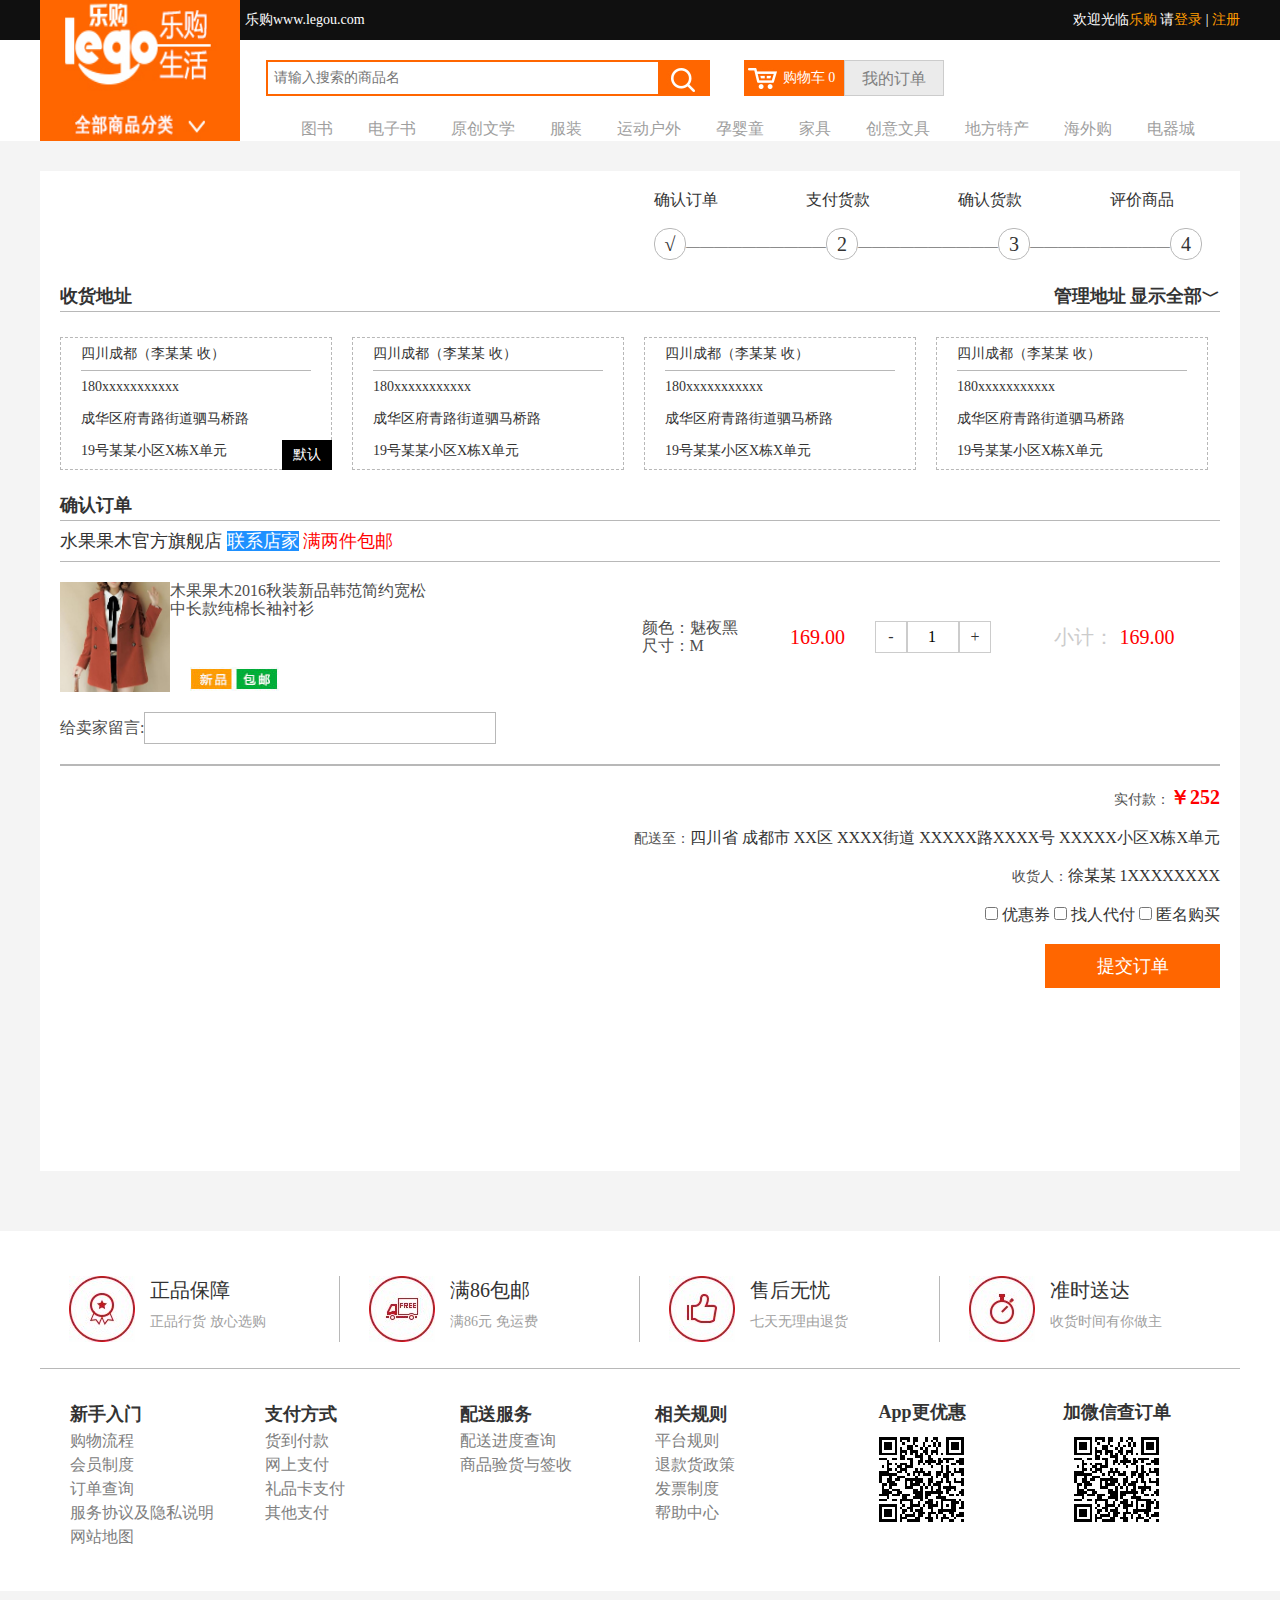
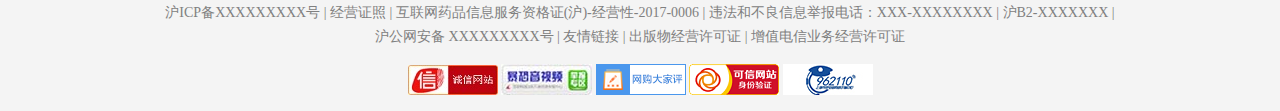
<file: trunk/submitorder.html>
<!DOCTYPE html>
<html lang="en">
<head>
    <meta charset="UTF-8">
    <meta name="viewport" content="width=device-width, initial-scale=1.0">
    <meta http-equiv="X-UA-Compatible" content="ie=edge">
    <title>Document</title>
    <!-- 引入重置css -->
    <link rel="stylesheet" href="./css/normalize.css">
    <!-- 引入公用样式 -->
    <link rel="stylesheet" href="./css/common.css">
    <!-- 引入当前样式 -->
    <link rel="stylesheet" href="./css/submitorder.css">
</head>
<body>
    <!-- 1.头部 -->
    <div id="header">

        <!-- 顶部 -->
        <div class="top bgc10 clearfix fs14">
            <div class="wrapper">
                <span class="lego cfff ">乐购www.legou.com</span> 

                <div class="fr cfff">
                    欢迎光临<a href="./index.html" class="cff9">乐购</a>
                    请<a href="./login.html" class="cff9">登录</a> |
                    <a href="./register.html"  class="cff9">注册</a> 
                </div>

            </div>
        </div>

        <!-- 乐购logo -->
        <div class="wrapper">
            <img src="./images/images/newlogo_02.jpg" alt="" class="legoulogo">
        </div>

        <!-- 搜索框和购物车订单 -->
        <div class=" wrapper searchbox clearfix">

            <div class="carbox  clearfix fr">
                <!-- 购物车 -->
                <div class="car fl fs14 cfff ">
                <a href="./shopcar.html" class="cfff">购物车<span class="cfff"> 0</span></a> 
                </div>
                <!-- 订单 -->
                <div class="bgeb fs16 c808 fl order ">我的订单</div>

            </div>
            <!-- 搜索框 -->
            <form action="#" class="formhbox fr ">
                <input type="text" placeholder="请输入搜索的商品名" class="txt cd9d">
                <input type="submit" class="btn" value="">
            </form>
            
        </div>

        <!-- 导航栏 -->
        <div class="nav wrapper clearfix">
        <ul class="fr">
            <li><a href="#">图书</a></li>
            <li><a href="#">电子书</a></li>
            <li><a href="#">原创文学</a></li>
            <li><a href="#">服装</a></li>
            <li><a href="#">运动户外</a></li>
            <li><a href="#">孕婴童</a></li>
            <li><a href="#">家具</a></li>
            <li><a href="#">创意文具</a></li>
            <li><a href="#">地方特产</a></li>
            <li><a href="#">海外购</a></li>
            <li><a href="#">电器城</a></li>
        </ul>
        </div>

    </div>

    <!-- 2.提交订单 -->
    <div id="submit" >
        <div class="wrapper">
            <div class="clearfix bgcfff bigbox">
                <div class="box-r">
                        <div class="fr process mt20">
                            <p class="fs16">
                                确认订单&emsp;&emsp; &emsp;&emsp;&emsp; 
                                支付货款&emsp;&emsp;  &emsp;&emsp;&emsp; 
                                确认货款&emsp;&emsp;  &emsp;&emsp;&emsp; 
                                评价商品&emsp;&emsp; &emsp;&emsp;&emsp; 
                            </p>
                            <p>
                                <span>√</span>——————————<span>2</span>——————————<span>3</span>——————————<span>4</span>
                            </p>
                        </div>

                </div>

                <h2 class="clearfix">收货地址 <span class="fr">管理地址 显示全部﹀</span></h2>

                <ul class="clearfix">
                    <li>
                        <p>四川成都（李某某 收）</p>
                        <p>180xxxxxxxxxxx</p> 
                        <p> 成华区府青路街道驷马桥路</p> 
                        <p>19号某某小区X栋X单元</p>
                        <span>默认</span>
                    </li>

                    <li>
                            <p>四川成都（李某某 收）</p>
                            <p>180xxxxxxxxxxx</p> 
                            <p> 成华区府青路街道驷马桥路</p> 
                            <p>19号某某小区X栋X单元</p>
                    </li>
                
                    <li>
                        <p>四川成都（李某某 收）</p>
                        <p>180xxxxxxxxxxx</p> 
                        <p> 成华区府青路街道驷马桥路</p> 
                        <p>19号某某小区X栋X单元</p>
                    </li>

                    <li>
                        <p>四川成都（李某某 收）</p>
                        <p>180xxxxxxxxxxx</p> 
                        <p> 成华区府青路街道驷马桥路</p> 
                        <p>19号某某小区X栋X单元</p>
                    </li>
                </ul>

                <h2 class="mt20">确认订单</h2>
                <h2 class=" shop">水果果木官方旗舰店  <span>联系店家</span>  <span class="cred">满两件包邮</span></h2>

                <table>       
                         <!-- 表格主体 -->
                         <tbody class="c4d4 fs16 ">
                             <tr>
                                 <td class="clearfix">
                                        <img src="./images/img20k.jpg" alt="" class="fl woman">
                                        <div class="fl mumu">
                                            木果果木2016秋装新品韩范简约宽松中长款纯棉长袖衬衫
                                            <p class="mt48">
                     
                                                <img src="./images/images/bao_03.jpg" alt="" class="newpin">
                                            </p>
                                        </div>
                                     </td>

                                <td>
                                    颜色：魅夜黑<br>
                                    尺寸：M

                                </td>
                                 <td class="singlePrice cred fs20">
                                       169.00
                                 </td>
                                 <td class="clearfix">
                                     <a class="reducebtn fl" >-</a>
                                     <input type="text" value="1" class="count fl">
                                     <a class="addbtn fl">+</a>
                                 </td>
                                
                                <td class="singleTotalPrice cred fs20">
                                         169.00
                                 </td>
                             </tr>
            
                         </tbody>
               </table>

               <p class="fs16 c4d4 ml20 mr20">给卖家留言:<input type="text" class="message"></p> 

               <div class="order fr fs16 clearfix">
                    <p class="fs14 c4d4">实付款：<span class="cred fs20 fwb">￥252</span> </p>
                    <p><span class="fs14 c4d4"> 配送至：</span>四川省 成都市 XX区 XXXX街道 XXXXX路XXXX号 XXXXX小区X栋X单元</p>
                    <p> <span class="fs14 c4d4"> 收货人：</span>徐某某  1XXXXXXXX</p>
                    <p>
                        <input type="checkbox"> 优惠券
                        <input type="checkbox"> 找人代付
                        <input type="checkbox"> 匿名购买
                    </p>
                    <p class="fr"> <a href="./submitstyle.html">提交订单</a> </p>
               </div>
            </div>      
        </div>
    </div>
    
    <!-- 3.顶部搜索框 -->
    <div id="topsearch">
            <div class="wrapper searchbox ">
    
            </div>
    </div>

    <!-- 4. 页脚 -->
    <div id="footer">
        <div class="footer-body">
            <div class="wrapper">
                <ul class="footer-infor clearfix">
                    <li class="clearfix">
                        <p class="fl mr15"><img src="./images/img25.jpg" alt=""></p> 
                        <p class="fl fs20 c333 lh29">正品保障 <br>  <span class="c9f9 fs14">正品行货 放心选购 </span> </p>
                    </li>

                    <li class="clearfix">
                        <p class="fl mr15"><img src="./images/img27.jpg" alt=""></p> 
                        <p class="fl fs20 c333 lh29 " >满86包邮 <br>  <span class="c9f9 fs14">满86元 免运费 </span> </p>
                    </li>

                    <li class="clearfix">
                        <p class="fl mr15"><img src="./images/img26.jpg" alt=""></p> 
                        <p class="fl fs20 c333 lh29">售后无忧 <br>  <span class="c9f9 fs14">七天无理由退货 </span> </p>
                    </li>

                    <li class="clearfix">
                        <p class="fl mr15"><img src="./images/img30.jpg" alt=""></p> 
                        <p class="fl fs20 c333 lh29">准时送达 <br>  <span class="c9f9 fs14">收货时间有你做主 </span> </p>
                    </li>
                </ul>

                <ul class="footer-service clearfix ml30 pt30">
                    <li> 
                        <h4 class="fs18">新手入门</h4>
                        <ul class="fs16">
                            <li> <a href="#">购物流程</a>  </li>
                            <li> <a href="#">会员制度</a> </li>
                            <li> <a href="#">订单查询</a> </li>
                            <li> <a href="#">服务协议及隐私说明</a> </li>
                            <li> <a href="#"> 网站地图</a></li>
                        </ul>
                    </li>

                    <li> 
                        <h4 class="fs18">支付方式</h4>
                        <ul class="fs16">
                            <li> <a href="#">货到付款</a>  </li>
                            <li> <a href="#">网上支付</a> </li>
                            <li> <a href="#">礼品卡支付</a> </li>
                            <li> <a href="#">其他支付</a> </li>
                        </ul>
                    </li>

                    <li> 
                        <h4 class="fs18">配送服务</h4>
                        <ul class="fs16">
                            <li> <a href="#">配送进度查询</a>  </li>
                            <li> <a href="#">商品验货与签收</a> </li>
                        </ul>
                    </li>

                    <li> 
                        <h4 class="fs18">相关规则</h4>
                        <ul class="fs16">
                            <li> <a href="#">平台规则</a>  </li>
                            <li> <a href="#">退款货政策</a> </li>
                            <li> <a href="#">发票制度</a> </li>
                            <li> <a href="#">帮助中心</a> </li>
                        </ul>
                    </li>

                    <li  class="txtal">
                        <h5 class="c333 fs18">App更优惠</h5> 
                        <img src="./images/qryhd.png" alt="">
                    </li>

                    <li  class="txtal">
                        <h5 class="c333 fs18">加微信查订单</h5> 
                        <img src="./images/qryhd.png" alt="">
                    </li>
                </ul>
            </div>
        </div>
        
        <div class="copyright bgf4">
            <div class="wrapper">
                <p class="txtal c808 lh24 pt10">
                        沪ICP备XXXXXXXXX号 | 经营证照 | 互联网药品信息服务资格证(沪)-经营性-2017-0006 | 违法和不良信息举报电话：XXX-XXXXXXXX | 沪B2-XXXXXXX | <br>
                        沪公网安备 XXXXXXXXX号 | 友情链接 | 出版物经营许可证 | 增值电信业务经营许可证
                </p>
                <p class="txtal pt15">
                    <img src="./images/img28.jpg" alt="">
                    <img src="./images/img23.jpg" alt="">
                    <img src="./images/img35.png" alt="">
                    <img src="./images/img24.png" alt="">
                    <img src="./images/img4.jpg" alt="">
                </p>
            </div>
        </div>
    </div>

    <!-- 5.回到顶部 -->
    <div id="topback">

     </div>

    <!-- 引入jQuery -->
    <script src="./lib/jquery.js"></script>
    <!-- 引入公用js -->
    <script src="./js/common.js"></script>
    <!-- 引入当前页面的js -->
    <script src="./js/submitorder.js"></script>
</body>
</html>
</file>
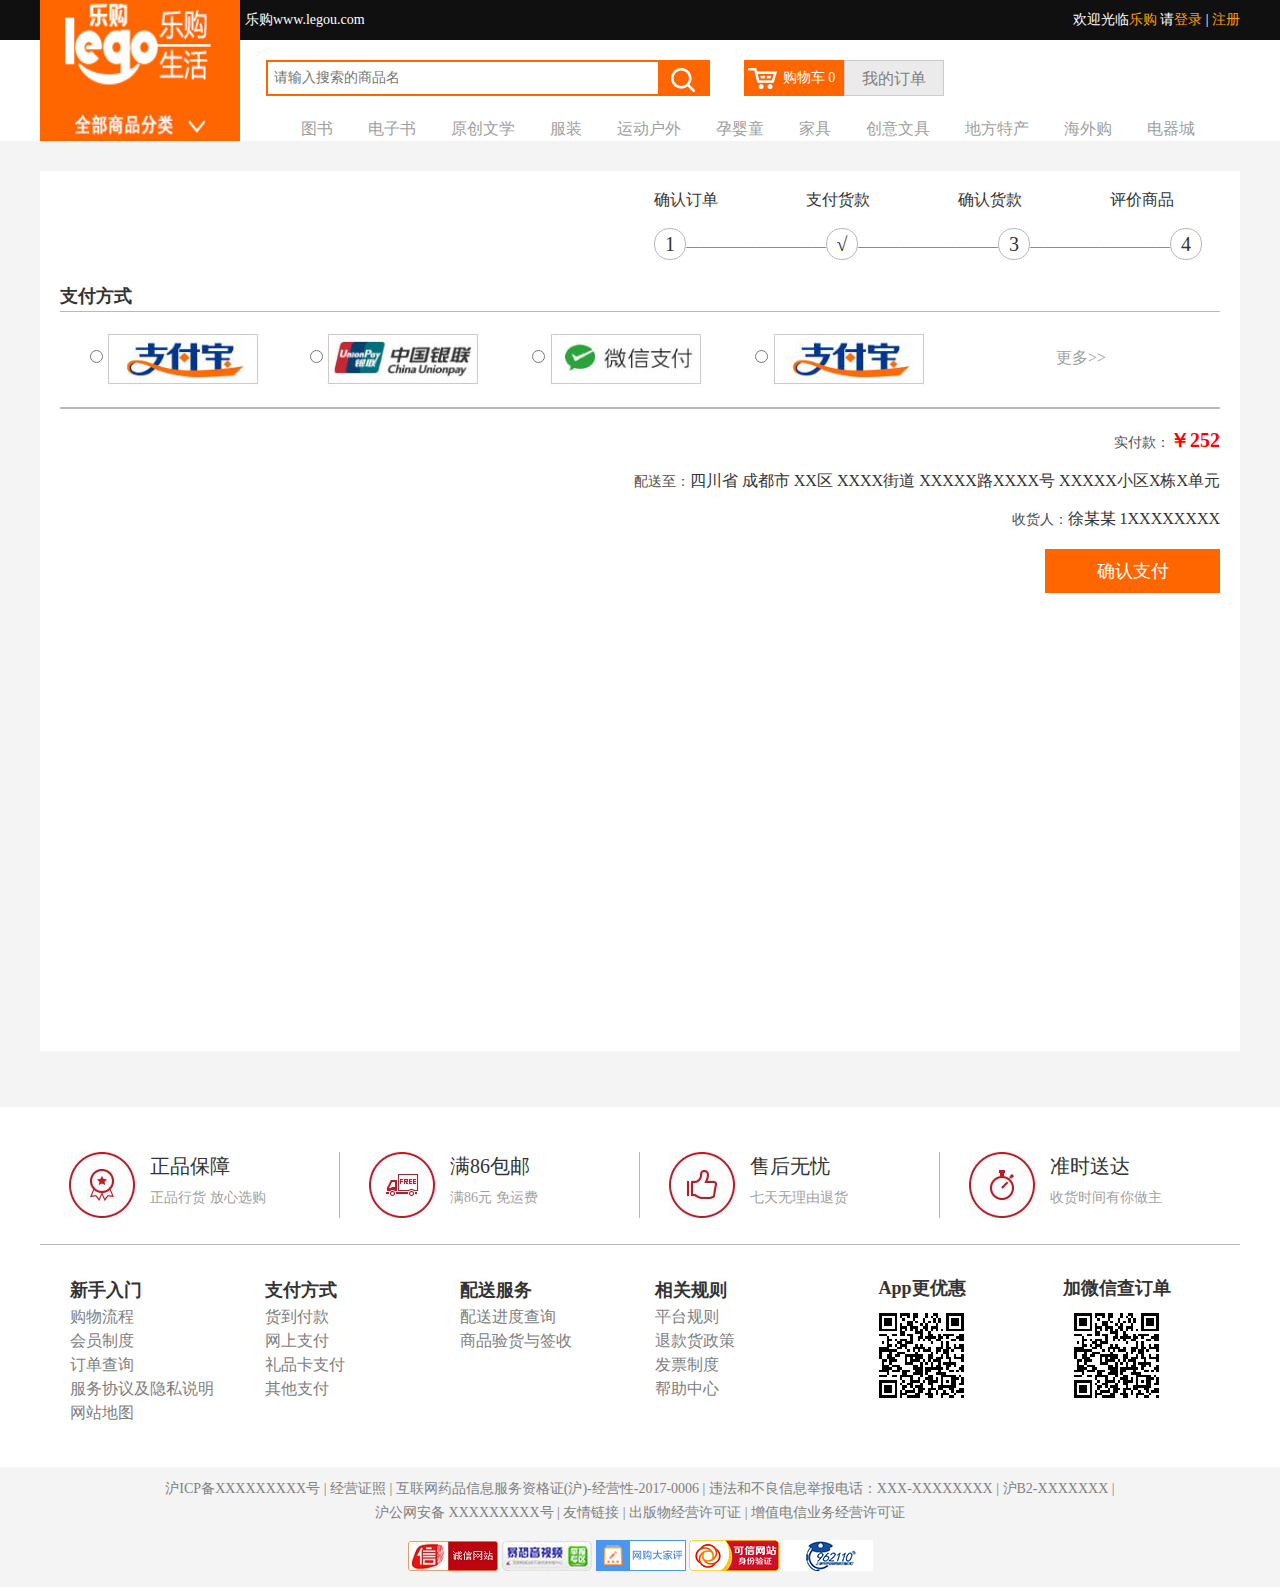
<file: trunk/submitstyle.html>
<!DOCTYPE html>
<html lang="en">
<head>
    <meta charset="UTF-8">
    <meta name="viewport" content="width=device-width, initial-scale=1.0">
    <meta http-equiv="X-UA-Compatible" content="ie=edge">
    <title>Document</title>
    <!-- 引入重置css -->
    <link rel="stylesheet" href="./css/normalize.css">
    <!-- 引入公用样式 -->
    <link rel="stylesheet" href="./css/common.css">
    <!-- 引入当前样式 -->
    <link rel="stylesheet" href="./css/submitstyle.css">
</head>
<body>
    <!-- 1.头部 -->
    <div id="header">

        <!-- 顶部 -->
        <div class="top bgc10 clearfix fs14">
            <div class="wrapper">
                <span class="lego cfff ">乐购www.legou.com</span> 

                <div class="fr cfff">
                    欢迎光临<a href="./index.html" class="cff9">乐购</a>
                    请<a href="./login.html" class="cff9">登录</a> |
                    <a href="./register.html"  class="cff9">注册</a> 
                </div>

            </div>
        </div>

        <!-- 乐购logo -->
        <div class="wrapper">
            <img src="./images/images/newlogo_02.jpg" alt="" class="legoulogo">
        </div>

        <!-- 搜索框和购物车订单 -->
        <div class=" wrapper searchbox clearfix">

            <div class="carbox  clearfix fr">
                <!-- 购物车 -->
                <div class="car fl fs14 cfff ">
                <a href="./shopcar.html" class="cfff">购物车<span class="cfff"> 0</span></a> 
                </div>
                <!-- 订单 -->
                <div class="bgeb fs16 c808 fl order ">我的订单</div>

            </div>
            <!-- 搜索框 -->
            <form action="#" class="formhbox fr ">
                <input type="text" placeholder="请输入搜索的商品名" class="txt cd9d">
                <input type="submit" class="btn" value="">
            </form>
            
        </div>

        <!-- 导航栏 -->
        <div class="nav wrapper clearfix">
        <ul class="fr">
            <li><a href="#">图书</a></li>
            <li><a href="#">电子书</a></li>
            <li><a href="#">原创文学</a></li>
            <li><a href="#">服装</a></li>
            <li><a href="#">运动户外</a></li>
            <li><a href="#">孕婴童</a></li>
            <li><a href="#">家具</a></li>
            <li><a href="#">创意文具</a></li>
            <li><a href="#">地方特产</a></li>
            <li><a href="#">海外购</a></li>
            <li><a href="#">电器城</a></li>
        </ul>
        </div>

    </div>

    <!-- 2.提交订单 -->
    <div id="submit" >
        <div class="wrapper">
            <div class="clearfix bgcfff bigbox">
                <div class="box-r">
                        <div class="fr process mt20">
                            <p class="fs16">
                                确认订单&emsp;&emsp; &emsp;&emsp;&emsp; 
                                支付货款&emsp;&emsp;  &emsp;&emsp;&emsp; 
                                确认货款&emsp;&emsp;  &emsp;&emsp;&emsp; 
                                评价商品&emsp;&emsp; &emsp;&emsp;&emsp; 
                            </p>
                            <p>
                                    <span>1</span>——————————<span>√</span>——————————<span>3</span>——————————<span>4</span>
                            </p>
                        </div>

                </div>

                <h2 class="clearfix">支付方式 </h2>

                <ul class="clearfix">
                    <li>
                        <input type="radio">  <img src="./images/images/st1_03.jpg" alt="">
                    </li>

                    <li>
                            <input type="radio">  <img src="./images/images/st2_05.jpg" alt="">
                    </li>

                    <li>
                        <input type="radio">  <img src="./images/images//st3_05.jpg" alt="">
                    </li>

                    <li>
                            <input type="radio">  <img src="./images/images//st4_05.jpg" alt="">
                    </li> 
                    <a href="#" class="fs16 c9f9">更多>></a href="#">
                </ul>

                <p></p> 

               <div class="order fr fs16 clearfix">
                    <p class="fs14 c4d4">实付款：<span class="cred fs20 fwb">￥252</span> </p>
                    <p><span class="fs14 c4d4"> 配送至：</span>四川省 成都市 XX区 XXXX街道 XXXXX路XXXX号 XXXXX小区X栋X单元</p>
                    <p> <span class="fs14 c4d4"> 收货人：</span>徐某某  1XXXXXXXX</p>
                    <p class="fr"> <a href="#">确认支付</a> </p>
               </div>
            </div>      
        </div>
    </div>
    

    <!-- 3.顶部搜索框 -->
    <div id="topsearch">
            <div class="wrapper searchbox ">
    
            </div>
    </div>

    <!-- 4. 页脚 -->
    <div id="footer">
        <div class="footer-body">
            <div class="wrapper">
                <ul class="footer-infor clearfix">
                    <li class="clearfix">
                        <p class="fl mr15"><img src="./images/img25.jpg" alt=""></p> 
                        <p class="fl fs20 c333 lh29">正品保障 <br>  <span class="c9f9 fs14">正品行货 放心选购 </span> </p>
                    </li>

                    <li class="clearfix">
                        <p class="fl mr15"><img src="./images/img27.jpg" alt=""></p> 
                        <p class="fl fs20 c333 lh29 " >满86包邮 <br>  <span class="c9f9 fs14">满86元 免运费 </span> </p>
                    </li>

                    <li class="clearfix">
                        <p class="fl mr15"><img src="./images/img26.jpg" alt=""></p> 
                        <p class="fl fs20 c333 lh29">售后无忧 <br>  <span class="c9f9 fs14">七天无理由退货 </span> </p>
                    </li>

                    <li class="clearfix">
                        <p class="fl mr15"><img src="./images/img30.jpg" alt=""></p> 
                        <p class="fl fs20 c333 lh29">准时送达 <br>  <span class="c9f9 fs14">收货时间有你做主 </span> </p>
                    </li>
                </ul>

                <ul class="footer-service clearfix ml30 pt30">
                    <li> 
                        <h4 class="fs18">新手入门</h4>
                        <ul class="fs16">
                            <li> <a href="#">购物流程</a>  </li>
                            <li> <a href="#">会员制度</a> </li>
                            <li> <a href="#">订单查询</a> </li>
                            <li> <a href="#">服务协议及隐私说明</a> </li>
                            <li> <a href="#"> 网站地图</a></li>
                        </ul>
                    </li>

                    <li> 
                        <h4 class="fs18">支付方式</h4>
                        <ul class="fs16">
                            <li> <a href="#">货到付款</a>  </li>
                            <li> <a href="#">网上支付</a> </li>
                            <li> <a href="#">礼品卡支付</a> </li>
                            <li> <a href="#">其他支付</a> </li>
                        </ul>
                    </li>

                    <li> 
                        <h4 class="fs18">配送服务</h4>
                        <ul class="fs16">
                            <li> <a href="#">配送进度查询</a>  </li>
                            <li> <a href="#">商品验货与签收</a> </li>
                        </ul>
                    </li>

                    <li> 
                        <h4 class="fs18">相关规则</h4>
                        <ul class="fs16">
                            <li> <a href="#">平台规则</a>  </li>
                            <li> <a href="#">退款货政策</a> </li>
                            <li> <a href="#">发票制度</a> </li>
                            <li> <a href="#">帮助中心</a> </li>
                        </ul>
                    </li>

                    <li  class="txtal">
                        <h5 class="c333 fs18">App更优惠</h5> 
                        <img src="./images/qryhd.png" alt="">
                    </li>

                    <li  class="txtal">
                        <h5 class="c333 fs18">加微信查订单</h5> 
                        <img src="./images/qryhd.png" alt="">
                    </li>
                </ul>
            </div>
        </div>
        
        <div class="copyright bgf4">
            <div class="wrapper">
                <p class="txtal c808 lh24 pt10">
                        沪ICP备XXXXXXXXX号 | 经营证照 | 互联网药品信息服务资格证(沪)-经营性-2017-0006 | 违法和不良信息举报电话：XXX-XXXXXXXX | 沪B2-XXXXXXX | <br>
                        沪公网安备 XXXXXXXXX号 | 友情链接 | 出版物经营许可证 | 增值电信业务经营许可证
                </p>
                <p class="txtal pt15">
                    <img src="./images/img28.jpg" alt="">
                    <img src="./images/img23.jpg" alt="">
                    <img src="./images/img35.png" alt="">
                    <img src="./images/img24.png" alt="">
                    <img src="./images/img4.jpg" alt="">
                </p>
            </div>
        </div>
    </div>

    <!-- 5.回到顶部 -->
    <div id="topback">

     </div>

    <!-- 引入jQuery -->
    <script src="./lib/jquery.js"></script>
    <!-- 引入公用js -->
    <script src="./js/common.js"></script>
</body>
</html>
</file>
<file: trunk/css/common.css>
@charset 'utf-8';

body{
    font-family: SimHei;
    font-size: 14px;
    color: #333333;
}
/* 版心 固定宽度，水平居中 */
.wrapper{
    width: 1200px;
    margin: 0 auto;
}

/* 设置浮动 */
.fl{
    float: left;
}
.fr{
    float: right;
}

/* 清除浮动 */
.clear{
    clear: both;
}
.clearfix:after{
    content:'';
    display: block;
    height: 0;
    clear: both;
    zoom:1;
}

/* 字体颜色 */
.ce6e{
    color: #e6e6e6;
}
.cbfb{
    color: #bfbfbf;
}
.cff6{
    color: #ff6600;
}
.c808{
    color: #808080;
}
.cfff{
    color: #ffffff;
}
.cb9{
    color: #b9b9b9;
}
.c333{
    color: #333333;
}
.cred{
    color: red;
}
.cfee{
    color: #feef00;
}
.c4d4{
    color: #4d4d4d;
}
.c666{
    color: #666666;
}
.ca6a{
    color: #a6a6a6;
}
.c646{
    color: #646464;
}
.c343{
    color: #343434;
}
.cfb2{
    color: #fb2f2f;
}
.c818{
    color: #818181;
}
.c6c6{	
    color: #6c6c6c;
}
.c949{
    color: #949494;
}
.c999{
    color: #999999;
}
.cf83{
    color: #f8380c;
}
.cf4b{
    color: #f4b212;
}
.c468{
    color: #468bfd;
}
.cfeb{
    color:#feb80f
}
.cff9{
    color: #ff9c00;
}
.c9f9{
    color: #9f9f9f;
}
.cd9d{
    color: #d9d9d9;
}
.cffb{
    color: #ffbd0d;
}
.cd5d{
    color: #d5d5d5;
}
.c8a8{
    color: #8a8a8a;
}
.cff9{
    color: #ff9c00;
}
.cb05{
    color: #b05811;
}
.c555{
    color: #555555;
}
.cab5{
    color: #ab5d00;
}
/* 边框线 */
.bd{
    border:1px solid red
}
/* 字体大小 */
.fs16{
    font-size: 16px;
}
.fs14{
    font-size: 14px;
}
.fs18{
    font-size: 18px;
}
.fs20{
    font-size: 20px;
}
.fs22{
    font-size: 22px;
}
.fs24{
    font-size: 24px;
}
.fs26{
    font-size: 26px;
}
.fs28{
    font-size: 28px;
}
.fs30{
    font-size: 30px;
}
.fs72{
    font-size: 72px;
}
/* 字体居中 */
.txtal{
    text-align: center;
}
/* 字体加粗 */
.fwb{
    font-weight: bold;
}
/* 字体样式 */
.fwn{
    font-weight: normal;
}
.tline{
    text-decoration: line-through;
}
/* 字体首行缩进 */
.tindent10{
    text-indent: 10px;
}
.tindent20{
    text-indent: 20px;
}
.tindent50{
    text-indent: 50px;
}
.tindent43{
    text-indent: 43px;
}
.tindent15{
    text-indent: 15px;
}
.tindent30{
    text-indent: 30px;
}
.tindent26 {
    text-indent: 26px;
}
.tindent0 {
    text-indent: 0px;
}
/* 外边距 */
.mt10{
    margin-top: 10px;
}
.mt20{
    margin-top: 20px;
}
.mt30{
    margin-top: 30px;
}
.ml10{
    margin-left: 10px;
}
.ml30{
    margin-left: 30px;
}
.mb10{
    margin-bottom: 10px;
}
.mtb{
    margin: 30px 0 30px 0;
}
.mr30{
    margin-right: 30px;
}
.mt50{
    margin-top: 50px;
}
.ml50{
    margin-left: 50px;
}
.mb40{
    margin-bottom: 40px;
}
.mr10{
    margin-right: 10px;
}
.ml20{
    margin-left: 20px;
}
.mb20{
    margin-bottom: 20px;
}
.mt70{
    margin-top: 70px;
}
.ml15{
    margin-left: 15px;
}
.mr15{
    margin-right: 15px;
}
.mb12{
    margin-bottom: 12px;
}
.ml25{
    margin-left: 25px;
}
.mt100{
    margin-top: 100px;
}
.mt48{
    margin-top: 48px;
}
.mr20{
    margin-right: 20px;
}
/* 内边距 */
.pt10{
    padding-top: 10px;
}
.pt20{
    padding-top: 20px;
}
.pt40 {
    padding-top: 40px;
}
.pt30 {
    padding-top: 30px;
}
.pt15 {
    padding-top: 15px;
}
.pt50 {
    padding-top: 50px;
}
/* 背景颜色 */
.bgc10{
    background-color: #101010;
}
.bgff{
    background-color: #ff6600
}
.bgeb{
    background-color: #ebebeb;
}
.bea8{
    background-color: #1a83e5;
}
.bgf4{
    background-color: #f4f4f4;  
}
.bgce6{
    background-color: #e6e6e6;
}
.bgcfeb{
    background-color:#feb80f
}
.bgcfff{
    background-color: #fff;
}
/* 行高 */
.lh29{
   line-height: 29px;
}
.lh24{
    line-height: 24px;
 }
 .lh36{
    line-height: 36px;
 }

/* 头（顶部样式） */
#header{
    position: relative;
}
#header .top{
    line-height: 40px;
}
#header .lego{
    margin-left: 205px;
}

/* log */
#header .legoulogo{
    position: absolute;
    top:0;
    height: 141px;
    width: 200px;
}

/* 搜索框和购物车订单 */
.searchbox{
        margin-top: 20px;
        margin-right: 20px;
}

/* 搜索框 */
.searchbox .formhbox{
    width: 440px;
    height: 32px;
    border: solid 2px #ff6600; 
    position: relative;

}
.searchbox .formhbox input{
    float: left;
    width: 390px;
    line-height: 32px;
    border: none;
    outline: none;

}
.searchbox .formhbox .txt{
    text-indent: 6px;
}
.searchbox .formhbox .btn{
    width: 50px;
    background: url(../images/bgicon.png) no-repeat
}
#topsearch form{
    float: none;
    margin: 10px auto;
}
/* 购物车 */
.searchbox .carbox{
    width:200px; 
    line-height: 36px;    
    margin-left: 34px;
    text-align: center;
    margin-right: 316px;
}
.searchbox .carbox .car{
    height: 36px;
    width: 70px;
    padding-left: 30px;
    background: url(../images/bgicon.png) no-repeat 0 -42px #ff6600;
}

.searchbox .carbox  a:hover { 
	text-decoration: none;
	color: #fff;
}
/* 订单 */
.searchbox .carbox .order{
    width: 98px;
    height: 34px;
    border: solid 1px #cccccc;
}

/* 导航栏 */
.nav ul{
    margin: 25px 45px 3px 0;
}
.nav li{
    float: left;
    line-height: 16px;
    margin-left: 35px;
}
.nav li a{
    font-size: 16px;
    font-family: SimHei;
    color: #9f9f9f;
}

/* 页脚 */
#footer .footer-body{
    height: 360px;
}
#footer .footer-body .footer-infor{
    border-bottom: 1px solid #b8b8b8;    
}
#footer .footer-body .footer-infor li{
    float: left;
    width: 270px;
    padding-left: 29px;
    margin: 45px 0 26px 0;
}
#footer .footer-body .footer-infor li:not(:last-child){
    border-right: 1px solid #b8b8b8;
}
#footer .footer-body .footer-service>li{
    float: left;
    width: 144px;
    margin-right: 51px;
}
#footer .footer-body .footer-service li ul li{
    line-height: 24px;
}
#footer .footer-body .footer-service h4{
    line-height: 30px;
}
#footer .footer-body .footer-service h5{
    line-height: 26px;
    padding-bottom: 10px;
}
#footer .footer-body .footer-service li ul li a{
    color: #808080;
}
#footer .copyright{
    height: 120px;
}

/* 顶部搜索框 */
#topsearch{
    position: fixed;
    top:0px;
    left: 0px;
    width: 100%;
    height: 45px;
    background-color: rgba(0, 0, 0, 0.5);
    display: none;
}
#topsearch .searchbox{
    margin-top: -6px;
    margin-right: 20px;
}
/* 回到顶部 */
#topback{
    display: none;
    position: fixed;
    bottom: 50px;
    right: 45px;
    width: 30px;
    height: 50px;
    background: url(../images/gototop_05.jpg)
}
/* 支付共用样式 */
#submit{
    background-color: #f4f4f4;
    height: 1060px;
    padding-top: 30px;
}
#submit .bigbox{
    height: 1000px;  
}
#submit .box-r{
   width: 100%;
   height: 110px;
}
#submit .process{
       width: 586px;
       height: 69px;
}
#submit .process span{
   text-align: center;
   display: inline-block;
   width: 30px;
   line-height: 30px;
   border: 1px solid #b8b8b8;
   border-radius: 15px;
   font-size: 20px
}
#submit h2{
   margin-left: 20px;
   margin-right: 20px;
   font-size: 18px;
   line-height:30px;
   border-bottom: 1px solid #b8b8b8;
}
#submit .bigbox>p{
    border-bottom: 2px solid #b8b8b8;
    padding-bottom: 20px;
    margin-right: 20px;
    margin-left: 20px;
}
#submit .order{
    text-align: right;
}
#submit .order p{
    margin-top: 20px;
    margin-right: 20px;
}
#submit .order p:last-child a{
    display: block;
    width: 175px;
    background-color: #ff6600;
    color: #fff;
    text-align: center;
    line-height: 44px;
    font-size: 18px;
}
</file>
<file: trunk/plugin/banner-lubbo/css/slider.css>
﻿			*{
				margin: 0;
				padding: 0;
			}
			.pptbox{
				width: 400px;
				height: 100px;
				position: relative;
				overflow: hidden;
			}
			
			.pptbox  .innerwrapper{
				width:2400px;/*当增加了li之后，大盒子的宽度也要相应的增加 这里增加了两个li，每个400，所以ul 从原来的1600变成了2400*/
				height: 100px;
				list-style: none;
				position: absolute;
				left: -400px;
			}
			
			.innerwrapper li
			{
				width:400px;
				height:100px;
				float: left;
			}
			.innerwrapper li a
			{
				display: block;
			}
			
			.innerwrapper li a img
			{
				width: 400px;
				height:100px;
				display:block;
			}
			
			.btnleft{
				width: 20px;
				height: 50px;
				position: absolute;
				left:0;
				top:25px;
				background-color: black;
				background-image:url(../imgs/arrow-left.png);
				background-position: center center;
				background-repeat:no-repeat;
				cursor: pointer;
				z-index: 100;
				color:#fff;
			}
			
			.btnright{
				width: 20px;
				height: 50px;
				position: absolute;
				right:0;
				top:25px;
				background-color: black;
				background-image:url(../imgs/arrow-right.png);
				background-position: center center;
				background-repeat:no-repeat;
				cursor: pointer;
				z-index: 100;
				color:#fff;
				
			}
			
			/*控制按钮开始*/
			
			.controls{
				width:96px;
				position: absolute;
				left:152px;
				bottom:10px;
				list-style: none;
			}
			.controls li{
				width: 20px;
				height:20px;
				background-color: gold;
				float: left;
				margin-right:2px;
				text-align: center;
				border-radius:10px ;
				cursor: pointer;
			}
			
			.controls li.current
			{
				background-color:aqua;
				color: brown;
			}
			
			/*控制按钮结束*/
</file>
<file: trunk/css/index.css>
/*2. 商品分类和banner */
/* ---左边的ul-- */
#banner .menulist{
    width: 200px;
    height: 420px;
    background-color: #aa81ca;
    position: relative;
}

#banner .menulist li{
    line-height: 28px;
}

#banner .menulist li:hover .menu{
    display: block;
    background-color: #aa81ca;
    
}
#banner .menulist li:hover a{
    color: black;
}
#banner .menulist li:hover p{
    width: 180px;
    background-color: #ffffff;
    border-color: #f60;
    border-right:0 ;
}

#banner .menulist li .menu{
    position: absolute;
    left: 200px;
    top: 0;
    width: 486px;
    height: 418px;
    background-color: #fff;
    display: none;
    border: 1px solid #f60;
    z-index: 101;
}
#banner .menulist li p{
    position: relative;
    z-index: 102;
    border: solid 1px transparent;
    padding-left: 20px;
}
#banner .menulist li a{
    color: #fff;
    font-family: MicrosoftYaHei;
}

/* 二级菜单 */
#banner .menu{
    width: 535px;
    height: 400px;
    position: absolute;
    top: -1px;
    left: 198px;
    padding-left: 55px;
    border:1px solid #ff6600;
    display: none;
    background-color: #ffff;
    z-index: 102;   
}
#banner .menu ul{
    width: 485px;
}
#banner .menu h4 a{
    font-size: 12px;
    margin-right: 30px;
}
#banner .menu h2{
    color: #ff6600;
    font-size: 14px;
    border-bottom: 2px solid #e6e6e6;
    margin-top: 2px;
    line-height: 18px;
}
#banner .menu ul>li>a{
    margin-right: 6px;
    font-size: 12px;
}
#banner .menu ul li{
    line-height: 20px;
}


/* banner */
#banner{
    background-color: #510596;
    line-height: 420px;
    position: relative;
}
#banner .banner-r{
    position: absolute;
    top: 0px;
    right: 0px;
    width: 83px;
    height: 420px;
    background-color: #323cb8;
}
#banner .lunbo img{
    width: 1000px;
    height: 420px;
}

/* 3.内容*/
/* 第一部分 */
#contain .contain1{
    height: 630px;
    background-color: #f4f4f4;
}
#contain .contain1 .xiaomi img{
    width: 285px;
    height: 154px;
    margin-right: 9px;
}
/* 秒杀 */
#contain .contain1 .seckillbox{
    position: relative;
}
#contain .contain1 .seckilltime #timeBox{
    position: absolute;
    top: 209px;
    left: 27px;
}
#contain .contain1 .seckilltime #timeBox1{
    position: absolute;
    top: 209px;
    left: 100px;
}
#contain .contain1 .seckilltime #timeBox2{
    position: absolute;
    top: 209px;
    left: 177px;
}
/* 内容2 */
#contain .contain2{
    height: 654px;
}
/* 内容3 */
#contain .contain3{
    height: 2575px;
}
.spancur{
	color: #ffbd0d;
    width: 30px;
    height: 20px;
    border-bottom: 1px solid #ffbd0d;
    padding-bottom: 7px;
}
#contain .contain3 .conduct li h2 span{
    margin-right: 20px;
    cursor: pointer;
}
/* 左边 */
#contain .contain3 .con-l{
    width: 260px;
	height: 460px;
}
#contain .contain3 .con-l ul{
    width: 230px;
    height: 100px;
    margin: 15px;
}
#contain .contain3 .con-l li{
    float: left;
    width: 68px;
    height: 24px;
    border: 1px solid #6f6f6f;
    border-radius: 12px;
    text-align: center;
    line-height: 24px;
    margin-bottom: 13px;
    margin-left: 6px;
    font-size: 12px;
}
/* 中间 */
#contain .contain3 .con-m{
    width: 455px;
	height: 460px;
}
/* 右边 */
#contain .contain3 .con-r{
    width:461px;
	height: 460px;
}
#contain .contain3 .con-r li{
	width: 220px;
    height: 220px;
    background-color: #fff;
    line-height: 28px;
    padding-top: 7px;
    float: left;
    margin-left: 10px;
    margin-bottom: 5px;
}
/* 底部 */
#contain .contain3 .con-b img{
    width: 127px;
    height: 65px;
    margin-top: 10px;
}

/* 楼层 */
#floor{
    width: 40px;
    height: 200px;
    position: fixed;
    top:50%;
    left: 50%;
    margin-left: -670px;
    margin-top: -100px;
}
#floor ul{
    background: #f2f2f2;

}
#floor ul li{
    text-align: center;
    line-height: 40px;
    color: #fff;
    padding-left: 40px;
    height: 40px;
    overflow: hidden;
    background: url(../images/fix_box_icon_160622.png) no-repeat
}
#floor ul li.bg2{
    background-position-y: -80px;
}
#floor ul li.bg3{
    background-position-y: -160px;
}
#floor ul li.bg4{
    background-position-y: -200px;
}
#floor ul li.bg5{
    background-position-y: -320px;
}
/* 领劵中心 */
#center {
    position: fixed;
    right: 0;
    top: 50%;
    margin-top: -89.5px;
    z-index: 100;
}
#center .qrcode-a{
    display: block;
    width: 39px;
    height: 40px;
    background: url(../images/two_30.jpg) no-repeat;
}
#center .qrcode-b{
    display: block;    
    width: 100px;
    height: 100px;
    background: url(../images/two_34.jpg) no-repeat;
    position: absolute;
    top:40px;
    right: 39px;
    display: none;
}
#center .qrcode-c{
    display: block;
    width: 39px;
    height: 101px;
    background: url(../images/two_35.jpg) no-repeat;
}
#center .qrcode-d{
    display: block;    
    width: 39px;
    height:39px;
    background: url(../images/two_40.jpg) no-repeat;
}
</file>
<file: trunk/plugin/magnifier/css/magnifier.css>
@charset "utf-8";*{margin:0;padding:0}ul li{list-style:none}img{border:0}.small-img{display:flex;align-items:center;justify-content:center}.clearfix:before,.clearfix:after{display:table;line-height:0;content:""}.magnifier{width:500px;position:relative;}.magnifier-container{width:500px;height:500px;overflow:hidden;position:relative;border:1px solid #ddd}.move-view{width:100px;height:100px;position:absolute;background-image:url(../images/move-box.png)}.images-cover{height:100%;width:100%;position:relative}.images-cover img{position:absolute}.magnifier-assembly{height:92px;overflow:hidden;position:relative;padding-left:30px;padding-right:30px}.magnifier-btn{position:absolute;font-family:宋体;width:100%;top:50%;left:0;margin-top:-40px}.magnifier-btn span{line-height:80px;height:80px;width:20px;background-color:#6e6e6e;color:#fff;display:block;z-index:9998;text-align:center;font-size:20px;cursor:pointer;border-radius:3px}.magnifier-btn .magnifier-btn-left{float:left}.magnifier-btn .magnifier-btn-right{float:right}.magnifier-line{position:relative;overflow:hidden;height:92px}.magnifier-line ul{display:block;font-size:0;width:10000%;position:absolute;left:0;z-index:9997}.magnifier-line li{float:left;width:100px;cursor:pointer}.magnifier-line ul>.active .small-img{border-color:#bbb}.small-img{height:78px;padding:1px;margin:5px;overflow:hidden;border:1px solid #ddd;text-align:center}.small-img img{max-width:100%;max-height:100%}.magnifier-view{width:100%;height:100%;position:absolute;right:-105%;top:0;z-index:9999;background-color:#fff;display:none;overflow:hidden}.magnifier-view img{display:block}.animation03{transition:all .3s ease-in .1s;-ms-transition:all .3s ease-in .1s;-moz-transition:all .3s ease-in .1s;-webkit-transition:all .3s ease-in .1s;-o-transition:all .3s ease-in .1s}
</file>
<file: trunk/css/conductdetails.css>
/* 头部 */
#header .searchbox .carbox {
    margin-right: 0px;
}
#header .searchbox .carlogo{
    margin-top: -6px;
    margin-right: 30px;
}

/* 广告 */
#banner{
    height: 154px;
    background: url(../images/img20oi.jpg) center no-repeat;
}

/*  */
/* 图书 */
#library{
    height: 596px;
}

#library .she{
    height: 512px;
    background-color: #fff;
}
#library .she .library-l {
	width: 342px;
    height: 474px;
    box-sizing: border-box;
    margin: 14px 19px 24px 23px;
}
#library .addcar-r  a:hover { 
	text-decoration: none;
	color: #fff;
}

#library .she .library-l>img{
    width: 339px;
    height: 350px;
    margin-top: 10px;
}
#library .she .library-r{
	width: 776px;
    height: 474px;
    box-sizing: border-box;
    margin: 14px 0px 0px 40px;
    position: relative;
}
#library .she .library-l p img{
    width: 46px;
    height: 54px;
}
#library .she .library-l p img:first-child{
    width: 60px;
    height: 57px;
}
#library .she .library-r .price{
    width: 742px;
    height: 140px;
    background:url(../images/images/j2_07.jpg);
    margin-left: 22px;

}
#library .she .library-r .price p{
    line-height: 42px;
}
#library .she .library-r .sum{
    width: 93px;
    position: absolute;
    top: 158px;
    right: 32px;
}
#library .she .library-r .choice1 {
    margin-left: 107px;
    position: relative;
}
#library .she .library-r .choice1 a{
    position: absolute;
    top: 9px;
    left: -77px;
}
#library .she .library-r .choice1 span{
    margin-bottom: 10px;
    cursor: pointer;
    text-indent: 0px;
    display: inline-block;
    width: 261px;
    line-height: 31px;
    text-align: center;
    height: 34px;
    border: 1px solid #b8b8b8;
}
#library .she .library-r .choice span{
    cursor: pointer;
    text-indent: 0px;
    display: inline-block;
    width: 100px;
    line-height:17px;
    text-align: center;
    height: 34px;
    border: 1px solid #b8b8b8;
}
#library .she .library-r .choice .spanbg{
    background: url(../images/images/111_03.jpg) no-repeat;
}
#library .she .library-r .addcar-l .num{
	width: 42px;
    line-height: 42px;
    border: solid 1px #d9d9d9;
    margin-left: 43px;
}
#library .she .library-r .addcar-l  .addbtn p{
    width: 39px;
    line-height: 18px;
    background-color: #e6e6e6;
    border: solid 1px #d9d9d9;
    cursor: pointer;
    padding-bottom: 2px;
    user-select: none;

}
#library .she .library-r .addcar{
    position: relative;
    margin-top: 25px;
}
#library .she .library-r .cbox{
    position: absolute;
    top: -8px;
    left: 65px;
}
#library .she .library-r .amount{
    position: absolute;
    top: -8px;
    left: 29px;
}
#library .she .library-r .addcar-r,#library .she .library-r .addcar-r1{
    width: 200px;
    background-color: #ff6600;
    border-radius: 2px;
    line-height: 34px;
    margin-left: 50px;
    position: absolute;
    bottom: -147px;
    left: 64px;
    cursor: pointer;    
} 
#library .she .library-r .addcar-r1{
    position: absolute;
    bottom: -146px;
    left: 283px;
}
#library .she .library-r .view{
    border-bottom: 1px dashed #b8b8b8;
    border-top: 1px dashed #b8b8b8;
    width: 730px;
    height: 40px;
    margin-left: 24px;
}
#library .she .library-r .view li{
    width: 190px;
    float: left;
    line-height: 20px;
    margin-top: 10px;
    margin-left: 52px;
}
#library .she .library-r .view li:not(:last-child){
    border-right: 1px solid #b8b8b8
}


/* 人气单品 */
#item{
    margin-bottom: 1200px;
}
#item .itembook h2{
    width: 124px; 
    line-height: 42px;
    background-color: #ff6600;
}
#item .itembook ul{
    border-top: 6px solid #ff6600;
    width: 100%;
}
#item .itembook li{
    padding-top: 8px;
    float: left;
    width: 210px;
	height: 258px;
    box-sizing: border-box;
    margin-right: 30px;
}
#item .itembook li>p{
    line-height: 20px;
}

#item .itemlook{
    width: 318px;
    border: 1px solid #b8b8b8;
}
#item .itemlook ul{
    width: 100%;
}
#item .itemlook li{
    padding-top: 32px;
    width: 318px;
	height: 300px;
    box-sizing: border-box;
    margin-right: 30px;
    border-top: 1px solid #b8b8b8;
}
#item .itemlook li>p{
    line-height: 20px;
}
#item .itemlook>p{
    width: 318px;
    line-height: 50px;
    background-color: #feb80f;
    text-align: center;
    color: #fff;
}
#item .itemdetail{
    width: 856px;
    height: 1000px;
}

/* 评价 */
#item .itemdetail .shangpin>span{
    display: inline-block;
    width: 150px;
    text-align: center;
    cursor: pointer;
}
#item .itemdetail .shangpin:first-child{
    border-bottom: 4px solid #feb80f;
}
#item .itemdetail .itemdetailbox{
	width: 820px;
	height: 80px;
}
#item .itemdetail .itemdetailbox .zhou{
    width: 417px;
}
#item .itemdetail .itemdetailbox .zhou li{
    float: left;
    width: 82px;
    height: 22px;
    margin-left: 22px;
    margin-bottom: 18px;
}
#item .itemdetail .itemdetailbox .good li{
    margin-bottom: 18px;    
}
#item .itemdetail .itemdetailbox .colorbox{
    width: 173px;
}
#item .itemdetail .itemdetailbox .colorbox li{
    width: 173px;
    margin-bottom: 25px;    
}
#item .itemdetail .itemdetailbox .colorbox .lastli{
    height: 16px;
    width: 153px;
}
#item .itemdetail .itemdetailbox .colorbox .redbox{
    width: 146px;
	height: 16px;
}
#item .itemdetail .itemdetailbox .colorbox .huibox{
    width: 5px;
	height: 16px;
}
#item .itemdetail .all{
    width: 820px;
    line-height: 33px;
	background-color: #f5f5f5;
}
#item .itemdetail .all span{
    margin-left: 10px;
}
#item .itemdetail .itemdetail-l li{
    margin-left: 40px;
    line-height: 25px;
    height: 126px;

}
#item .itemdetail .itemdetail-m li{
    margin-left: 20px;
    height: 126px;
    width: 461px;
    line-height: 20px;
    margin-bottom: 180px;
}
#item .itemdetail .itemdetail-r li{
    margin-right: 70px;
    line-height: 357px;
    height: 260px;
}
#item .itemdetail .page li{
    float: left;
    width: 32px;
    height: 32px;
    background-color: #fafafa;
    border: solid 1px #e6e6e6;
    line-height: 32px;
    margin-left: 7px;
    cursor: pointer;
}
#item .itemdetail .page li.dian{
    border: transparent;
    background-color: #fff;    
}
#item .itemdetail .page li:last-child{
    width: 50px;
}

/* 最后评论区 */
.appraise{
    display: none;
}
.appraisecur{
    display: block;
}
.appraisecur img{
    width: 856px;
    height: 2400px;
}

/* 购物车加减 */
#payment table tbody ul li.num{
    border:none;
 }
 .num input{
     text-align: center;
     width: 50px;
     height: 26px;
     line-height: 26px;
     outline: none;
     border: none;
     border-top: 1px solid #b8b8b8;
     border-bottom: 1px solid #b8b8b8;
     color: #4d4d4d;
 }
 .addcar-l{
     position: relative;
 }
 #library .she .num input{
     position: absolute;
     top: 0px;
     left: 0px;
     width: 90px!important;
     height: 42px;
 }
 .addbtn{
     position: absolute;
     top: 0px;
     left: 134px;
 }
 #payment tfoot .num input{
     border-top: transparent;
     border-bottom: transparent;
 }
 .goodview{
    width: 856px!important;
    height: 116px!important;
 }
 /* 选项卡 */
 .spancur{
    display: inline-block;
    width: 98px;
	height: 34px;
    background-color: #feb80f;
    color: #fff;
    text-align: center;
    line-height: 34px;
}
.quan{
    width: 200px!important;
    height: 116px!important;
 }

 .choice1 span.bcur{
     border: 1px solid #333!important;
 }
</file>
<file: trunk/css/division.css>
#banner{
    height: 473px;
    margin-top: 1px;
    background: url(../images/images/bn_02.jpg) center no-repeat;
}

/* 内容 */
#contain{
    height: 2510px;
    background-color: #f7f7f7;
}
#contain .contain1-b img{
	width: 285px;
	height: 125px;
}
#contain .contain1-b img:not(:last-child){
    margin-right: 10px;
}
/* 内容2*/
#contain .contain2 .nv{
    height: 438px;
    width: 914px;
}
/*   女装销量   */
.rightbook{
    width: 284px;
    height: 438px;
    background-color: #FFF;
}
.rightbook .righttitle.currt{
    display: none
}
.rightbook .rightbox img{
    margin-right: 10px;
}
.rightbook .rightbox{
    display: none;
}
.rightbook .rightbox.currb{
    display: block;
}
.rightbook .rightbox p{
    width: 126px;
    height: 115px;
    line-height: 20px;
}
.rightbook  ul {
    width: 260px;
    margin-left: 24px;
}
.rightbook  ul li{
    border-bottom: 1px solid #bfbfbf;
    position: relative;
    line-height: 47px;
}
.rightbook li span{
    position: absolute;
    top:0px;
    left:-20px;
    margin-left: 5px;
}
.rightbook  ul li:last-child{
    border-bottom:none;
}
/* 品牌专区 */
#contain .brand{
	width: 1090px;
    margin: 0 auto;
}
#contain .brand img{
    width: 545px;
    height: 275px;
    margin: 0px 40px 45px 0px;
}
#contain .brand .brand-r{
    width: 427px;
}
#contain .brand .brandbox{
	width: 159px;
	height: 26px;
    border:1px solid #b8b8b8;
    margin-top: 20px;
    padding: 10px;
    margin-left: 20px;
}
#contain .go{
    width: 100%;
    height: 250px;
}
#contain .go li{
    width: 290px;
    height: 250px;
    float: left;
    margin-right: 10px;
}
#contain .go li p{
    line-height: 32px;
}
#contain .go img{
	width: 285px;
	height: 170px;
}
</file>
<file: trunk/css/login.css>
/* 登录 */
#login{
    position: relative;
    height: 500px;
    background:url(../images/images/b2_06.jpg) center 0px  no-repeat;
}
#login .qrcode{
    width: 350px;
    height: 370px;
    background-color: #feeceb;
    position: absolute;
    top: 65px;
    right: 195px;
    opacity: 0.9;
}

#login .qrcode .style{
    position: relative;
    line-height: 55px;
    border-bottom: 1px solid #E0E0E0;
}

#login .qrcode .style a{
    display: block;
    width: 175px;
}
#login .qrcode .style span{
    position: absolute;
    top:0px;
    left: 175px;
    color: #E0E0E0;
}
#login .saoma {
    position: relative;
}
#login .saoma img.ma1{
    position: absolute;
    top: 52px;
    left: 26px;
}
#login .saoma img.ma2{
    position: absolute;
    top: 42px;
    left: 194px;
}
#login .saoma span{
    position: absolute;
    top: 245px;
    left: 79px;
}
/* 账户登录 */

#login  .account{
    display: none;
}
#login  .account form{
    margin-top: 45px;
    position: relative;
}
#login  .account form section{
    position: absolute;
    width: 43px;
    height: 47px;
    box-sizing: border-box;
    top: 2px;
    left: 35px;
    background: url(../images/pwd-icons-new.png) 0px 0px no-repeat;
}
#login  .account form .pwdlogo{
    top: 63px;
    background: url(../images/pwd-icons-new.png) -48px 0px no-repeat;
    
}
#login  .account form  img{
    width: 23px;
    height: 25px;
    position: absolute;
    top: 8px;
    left: 287px;
    display: none;
}
#login  .account form .climg{
    top:70px;
}
#login  .account form input{
    width: 280px;
    height: 39px;
    margin-bottom: 20px;
    outline: none;
    border: 1px solid #ccc;
    box-shadow: inset 0 1px 1px rgba(0,0,0,.075);

}
#login  .account form .autlogin{
    width: 20px;
    height: 15px;
}
#login  .account form .lbox{
    width: 281px;
    margin-left: 35px;
    position: relative;
}
#login  .account form .lbox span{
    position: absolute;
    top: 0px;
    left: 24px;
}
#login  .account .now{
    line-height: 40px;
    border-top: 1px solid #E0E0E0;
    position: relative;
}

/* 验证  */
label{
    color: red;
}
#login .account .userbox label{
    position: absolute;
    top: 44px;
    left: 72px;
    width: 142px;
    font-size: 13px;    
}
#login .account .pwdbox label{
    position: absolute;
    top: 104px;
    left: 18px;
    width: 235px;
    font-size: 13px;
}
</file>
<file: trunk/css/register.css>
/* 同意协议 */

#register{
    height: 780px;
    background-color: #f4f4f4;
    border-top: 1px solid #b8b8b8;
}
#register .registerbox{
    width: 996px;
    height: 700px;
    background-color: #fff;
    margin: 30px auto;
}
#register .registerbox .registerbox-head{
    height: 50px;
    width: 840px;
    margin: 0 auto;
    padding-top: 10px;
    border-bottom: 1px solid #b8b8b8;
}
#register .registerbox .registerbox-head span{
    display: inline-block;
    width: 24px;
    height: 24px;
    background-color: #ccc;
    border-radius: 12px;
    text-align: center;
    line-height: 24px;
    color: #fff;
}
#register .registerbox .registerbox-head  li{
    float: left;
    width: 240px;
    margin-left: 22px;
    line-height: 39px;
}
#register .registerbox .register-body {
	width: 700px;
    height: 533px;
    border: 1px solid #b8b8b8;
    margin: 45px auto;
    border-top: 2px solid #ff9c00;
    color: #b8b8b8
}

#register .registerbox .register-body a{ 
    text-decoration: underline;
    color: #8a8a8a;
}
#register .registerbox .register-body .agreebtn{
    width: 180px;
	height: 38px;
	background-color: #ff9c00;
	border-radius: 15px;
    text-decoration: none;
    display: block;
    color: #fff;
    text-align: center;
    line-height: 38px;
    margin-left: 218px;
    margin-top: 20px;
    font-size: 16px;
    cursor: pointer;
    
}
#register .registerbox .register-body p{
    line-height: 30px;
}


/* 表单 */
/* 登录 */
#register form{
    width: 400px;
    height: 540px;
    margin: 50px auto;
    position: relative;
}
#register form input:not(#agree){
	width: 400px;
    height: 44px;
    margin-bottom: 40px;
    outline: none;
    border: 1px solid #b8b8b8;
    text-indent: 127px;
    box-shadow: inset 0 1px 1px rgba(0,0,0,.075);    
}
#register form #agree{
    width: 17px;
}
#register form  P{
    position: absolute;
    bottom: 10px;
    left: 10px;
    font-size: 14px;
}


section{
    position: relative;
}
label{
    color: red;
    text-align: none;
    line-height: 60px;
    position: absolute;
    top: -17px;
    right: -138px;
}
section img{
    width: 25px;
    height: 28px;
    position: absolute;
    top: 9px;
    right: 7px;
    display: none;
}
section span{
    text-align: center;
    display: block;
    width: 91px;
    background-color: #e6e6e6;
    position: absolute;
    right: 0px;
    bottom: 42px;
    line-height: 42px;
}
#register form section p:not(:last-child){
    position: absolute;
    top: 11px;
    left: 12px;
    font-size: 22px;
    color: #666666;
}
#register  form #btn{
    text-indent: 10px!important
}

#register .succeed{
    margin-left: 70px;
}



/*选项卡效果 */
.scur{
    background-color: #ff9c00!important;
}
.licur{
    color: #333;
    border-bottom: 2px solid #ff9c00;
    padding-bottom: 10px;
}
.person{
    display: none;
}
.scur{
    display: block;
}
.divcur{
    display: block
}
</file>
<file: trunk/css/shopcar.css>
/* 结算 */
/* 表格 */
#shopcartarea table{
    width: 100%;
    border-collapse: collapse;
}
#shopcartarea table{
    border: 1px solid #ccc;
}

#shopcartarea table thead tr,
#shopcartarea table tfoot tr{
    line-height: 60px;
    background-color: #f2f2f2;
}

#shopcartarea table tbody img{
    vertical-align: middle;
}

#shopcartarea table tbody .reducebtn,
#shopcartarea table tbody .addbtn
{
    display: block;
    width: 30px;
    height: 30px;
    line-height: 30px;
    border: 1px solid #ccc; 
    text-align: center;   
    cursor: pointer;
    user-select: none;
    text-indent: 0px
}

#shopcartarea table tbody .count{
width: 50px;
height: 30px;
border: 1px solid #ccc;
text-indent: 20px;    

}
/* 表格 */
#payment table{
    width: 1200px;
}
#payment table thead tr{
    line-height: 60px;
    background-color: #f2f2f2;

}
#payment table tbody ul li{
    float: left;
	width: 26px;
	height: 26px;
	background-color: #ffffff;
    border: solid 1px #cccccc;
    line-height: 26px;
    cursor: pointer;
    text-indent: 0px;
}
#payment table thead{
    padding-bottom: 100px;
}
#payment table tbody ul li.num{
    width: 50px;
}
#payment table tbody tr{
    border-bottom: 1px solid #b8b8b8;
    line-height: 20px;
}
#payment table tbody tr td:last-child{
    line-height:28px;
}
#payment table tbody tr:first-child{
    border-top: 5px solid #dfdfdf;
}
#payment table tfoot tr{
    line-height: 60px;
    border: solid 1px #cccccc;
    
}
#payment table tfoot td:last-child{
	width: 128px;
	height: 60px;
	background-color: #ff6600;
    border-radius: 2px;
    line-height: 60px;
    text-indent: 0px;
}
#payment table tfoot a:hover{
    color: #fff;
}

/* 猜你喜欢 */
#payment .itembook h2{
    width: 124px; 
    line-height: 42px;
}
#payment .itembook ul{
    border-top: 2px solid #b8b8b8;
    width: 100%;
    margin: 20px 0 20px 0;
}
#payment .itembook li{
    padding-top: 8px;
    float: left;
    width: 210px;
	height: 258px;
    box-sizing: border-box;
    margin-right: 30px;
}
#payment .itembook li>p{
    line-height: 20px;
}
/* 删除 */
#payment tbody .delbtn,.delallbtn{
    cursor: pointer;
}
#shopcartarea table tbody img{
    width: 110px;
	height: 110px;
}


.newpin{
    width: 90px!important;
    height: 25px!important;

}
.woman{
    margin-top: 20px;
    margin-bottom: 20px;

}
.mumu{
    margin-top: 20px;
    width: 259px;
    text-indent: 0px;
}
</file>
<file: trunk/css/submitorder.css>
#submit{
    background-color: #f4f4f4;
    height: 1060px;
    padding-top: 30px;
}
#submit .bigbox{
     height: 1000px;  
}
#submit .box-r{
    width: 100%;
    height: 110px;
}
#submit .process{
        width: 586px;
        height: 69px;
}
#submit .process span{
    text-align: center;
    display: inline-block;
    width: 30px;
    line-height: 30px;
    border: 1px solid #b8b8b8;
    border-radius: 15px;
    font-size: 20px
}
#submit h2{
    margin-left: 20px;
    margin-right: 20px;
    font-size: 18px;
    line-height:30px;
    border-bottom: 1px solid #b8b8b8;
}
#submit  ul{
    margin-left: 20px;
    margin-top: 25px;
}
#submit  ul li p{
    margin-left: 20px;
    margin-right: 20px;
}
#submit  ul li p:first-child{
    border-bottom: 1px solid #b8b8b8;
}
#submit  ul li{
    border: 1px dashed #b8b8b8;
    width: 270px;
    height: 131px;
    line-height: 32px;
    position: relative;
    float: left;
    margin-right: 20px;
}
#submit  ul li span{
    text-align: center;
    color: #fff;
    line-height: 30px;
    display: block;
    width: 50px;
    background-color: black;
    position: absolute;
    bottom:-1px;
    right:-1px;
}
#submit .bigbox .shop{
    font-size: 18px;
    font-weight: normal;
    line-height: 40px;
}
#submit .bigbox .shop span:first-child{
    color: #fff;
    background-color: dodgerblue;
    text-align: center;

}

/* 表单 */
/* 结算 */
/* 表格 */
#submit table{
    width: 100%;
    border-collapse: collapse;
}
#submit table tbody img{
    vertical-align: middle;
    margin-left: 20px;
}

#submit table tbody .reducebtn,
#submit table tbody .addbtn
{
    display: block;
    width: 30px;
    height: 30px;
    line-height: 30px;
    border: 1px solid #ccc; 
    text-align: center;   
    cursor: pointer;
    user-select: none;
    text-indent: 0px
}

#submit table tbody .count{
width: 50px;
height: 30px;
border: 1px solid #ccc;
text-indent: 20px;    

}

#submit table tfoot td{
    height: 200px;
}
#submit table tfoot td div{
	width: 128px;
	height: 60px;
	background-color: #ff6600;
    border-radius: 2px;
    line-height: 60px;
    text-indent: 0px;
}


/* 删除 */
#submit tbody .delbtn,.delallbtn{
    cursor: pointer;
}
#submit table tbody img{
    width: 110px;
	height: 110px;
}
.newpin{
    width: 90px!important;
    height: 25px!important;

}
.woman{
    margin-top: 20px;
    margin-bottom: 20px;

}
.mumu{
    margin-top: 20px;
    width: 259px;
    text-indent: 0px;
}
.singleTotalPrice::before{
    content: "小计：";
    color: #ccc;
    
}

.message{
    border: none;
    border:1px solid #b8b8b8;
    outline: none;
    width: 350px;
    height: 30px;
}
#submit .bigbox>p{
    border-bottom: 2px solid #b8b8b8;
    padding-bottom: 20px;
}
#submit .order{
    text-align: right;
}
#submit .order p{
    margin-top: 20px;
    margin-right: 20px;
}
#submit .order p:last-child a{
    display: block;
    width: 175px;
    background-color: #ff6600;
    color: #fff;
    text-align: center;
    line-height: 44px;
    font-size: 18px;
}
</file>
<file: trunk/css/submitstyle.css>
#submit{
    height: 936px;
}
#submit .bigbox {
    height: 880px;
}
#submit ul{
    position: relative;
}
#submit ul li{
    float: left;
    margin-top: 20px;
    margin-left: 50px;
}
#submit ul a{
    position: absolute;
    right: 134px;
    top: 37px;
}
</file>
